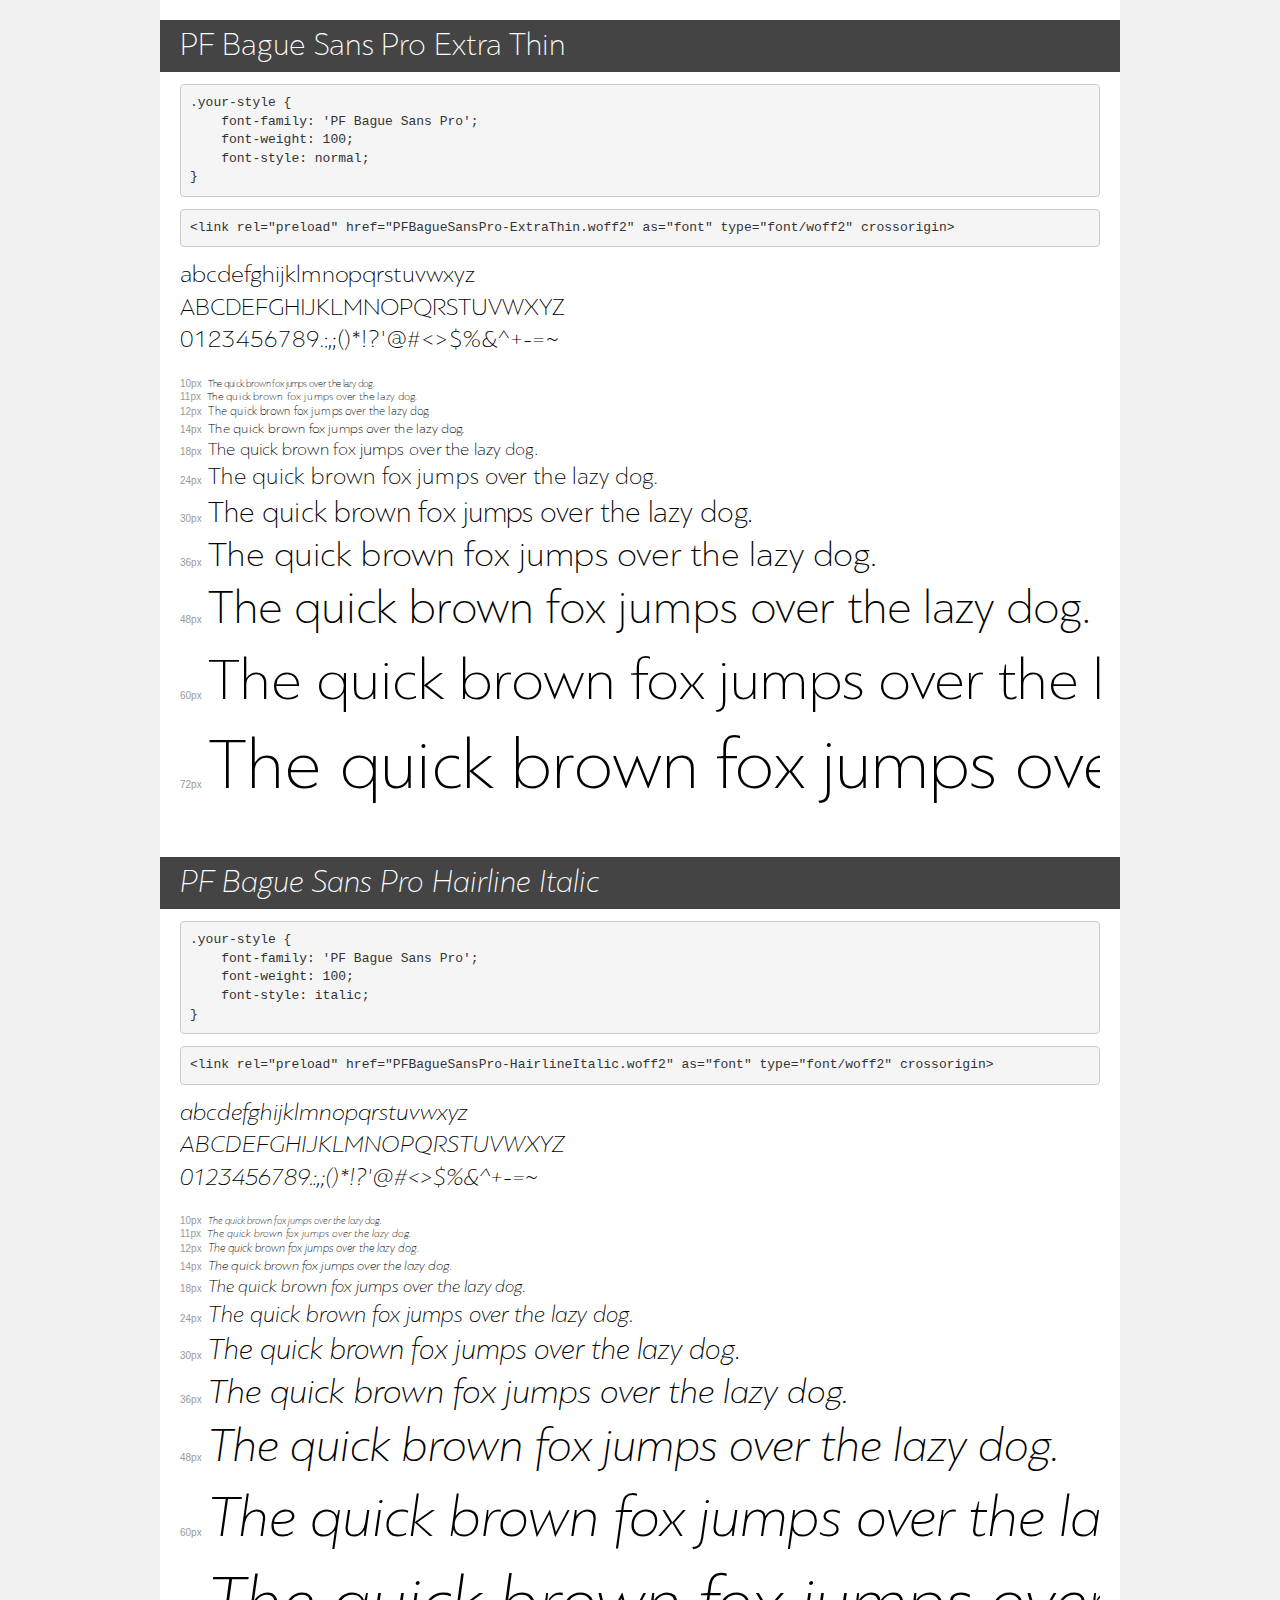
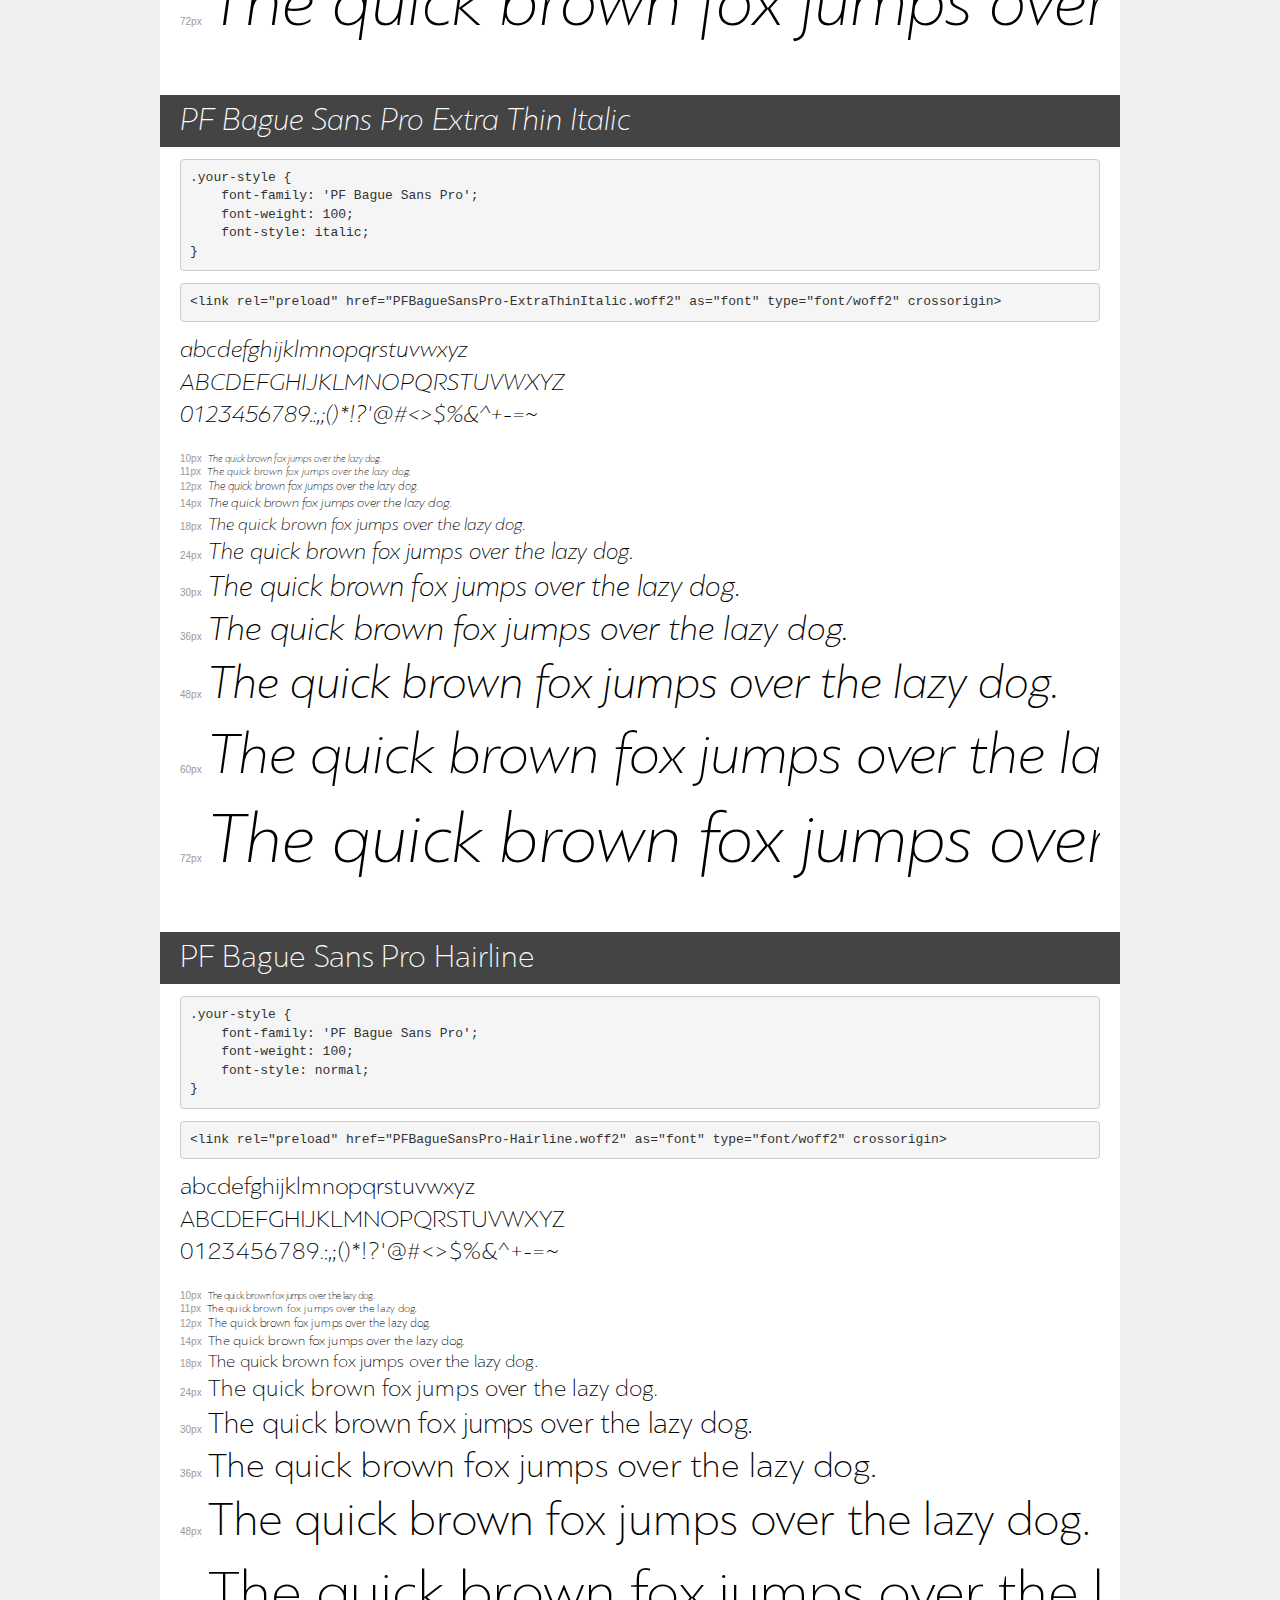
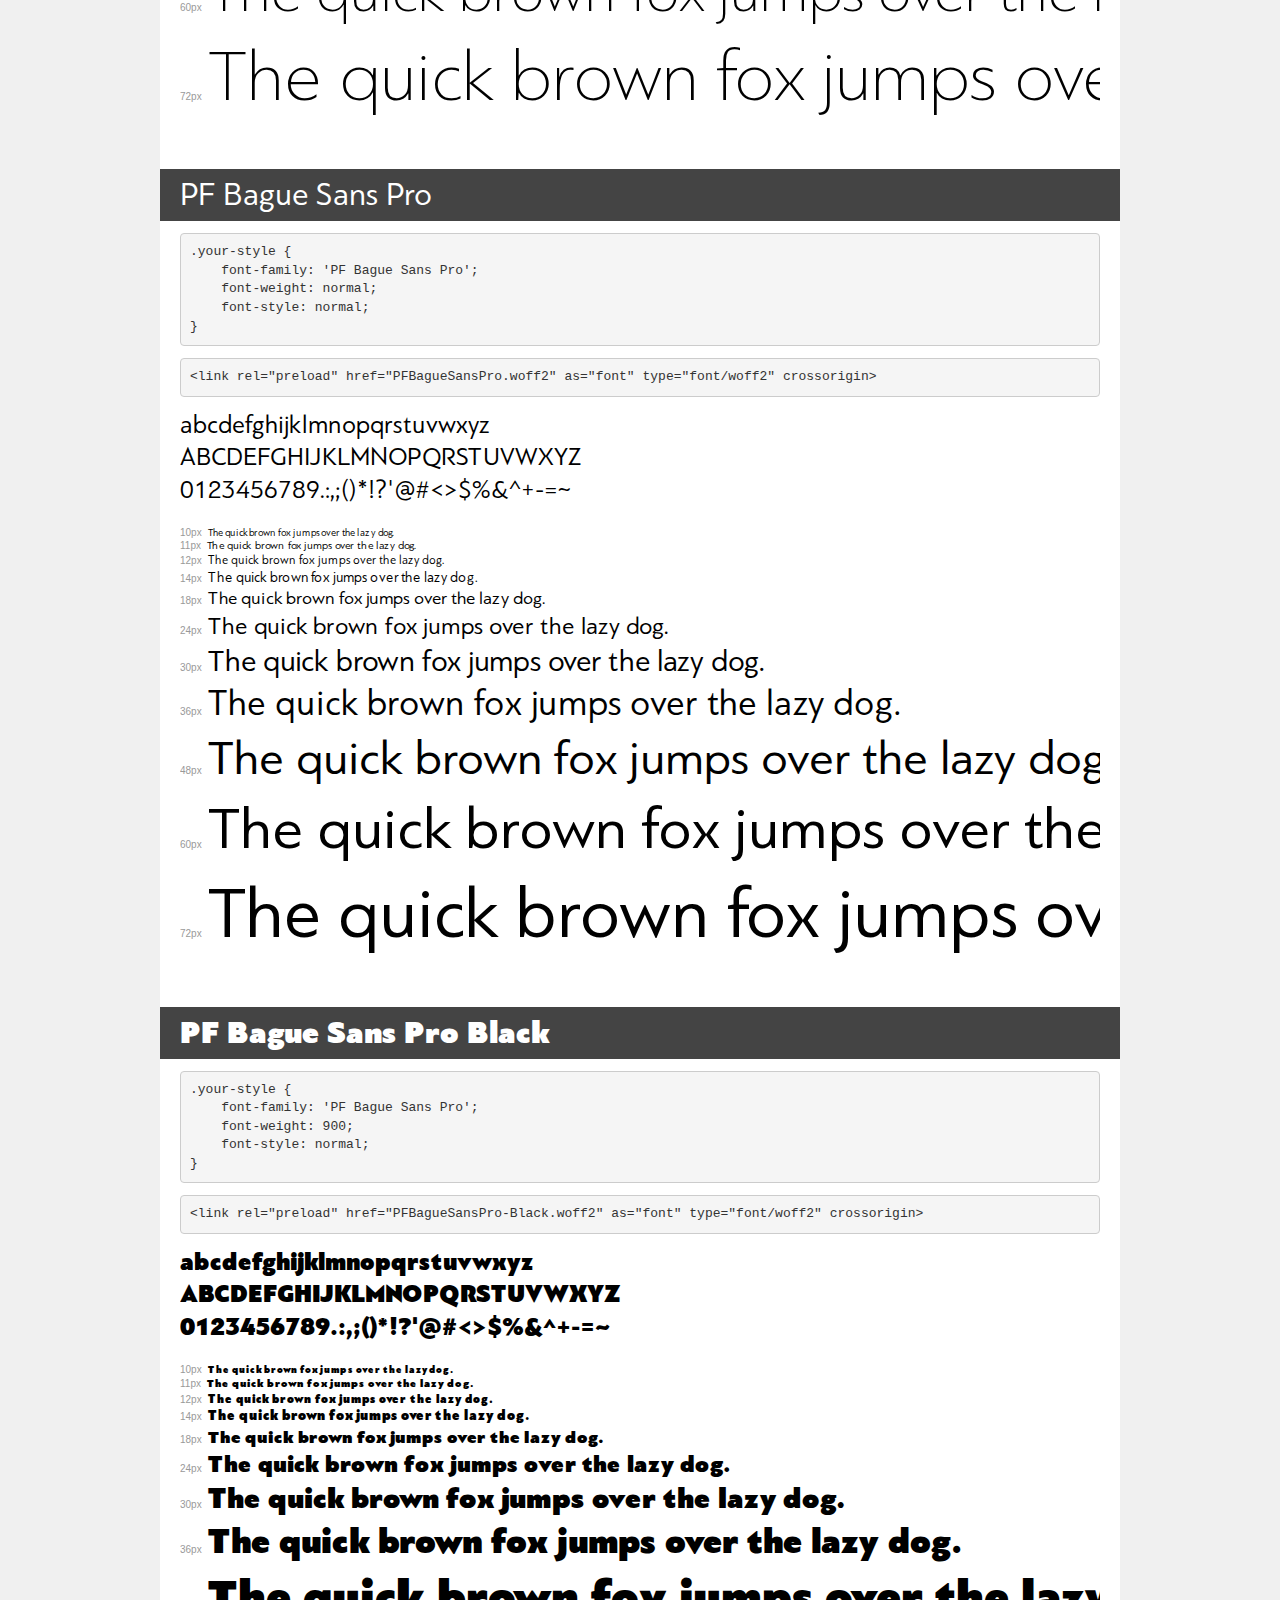
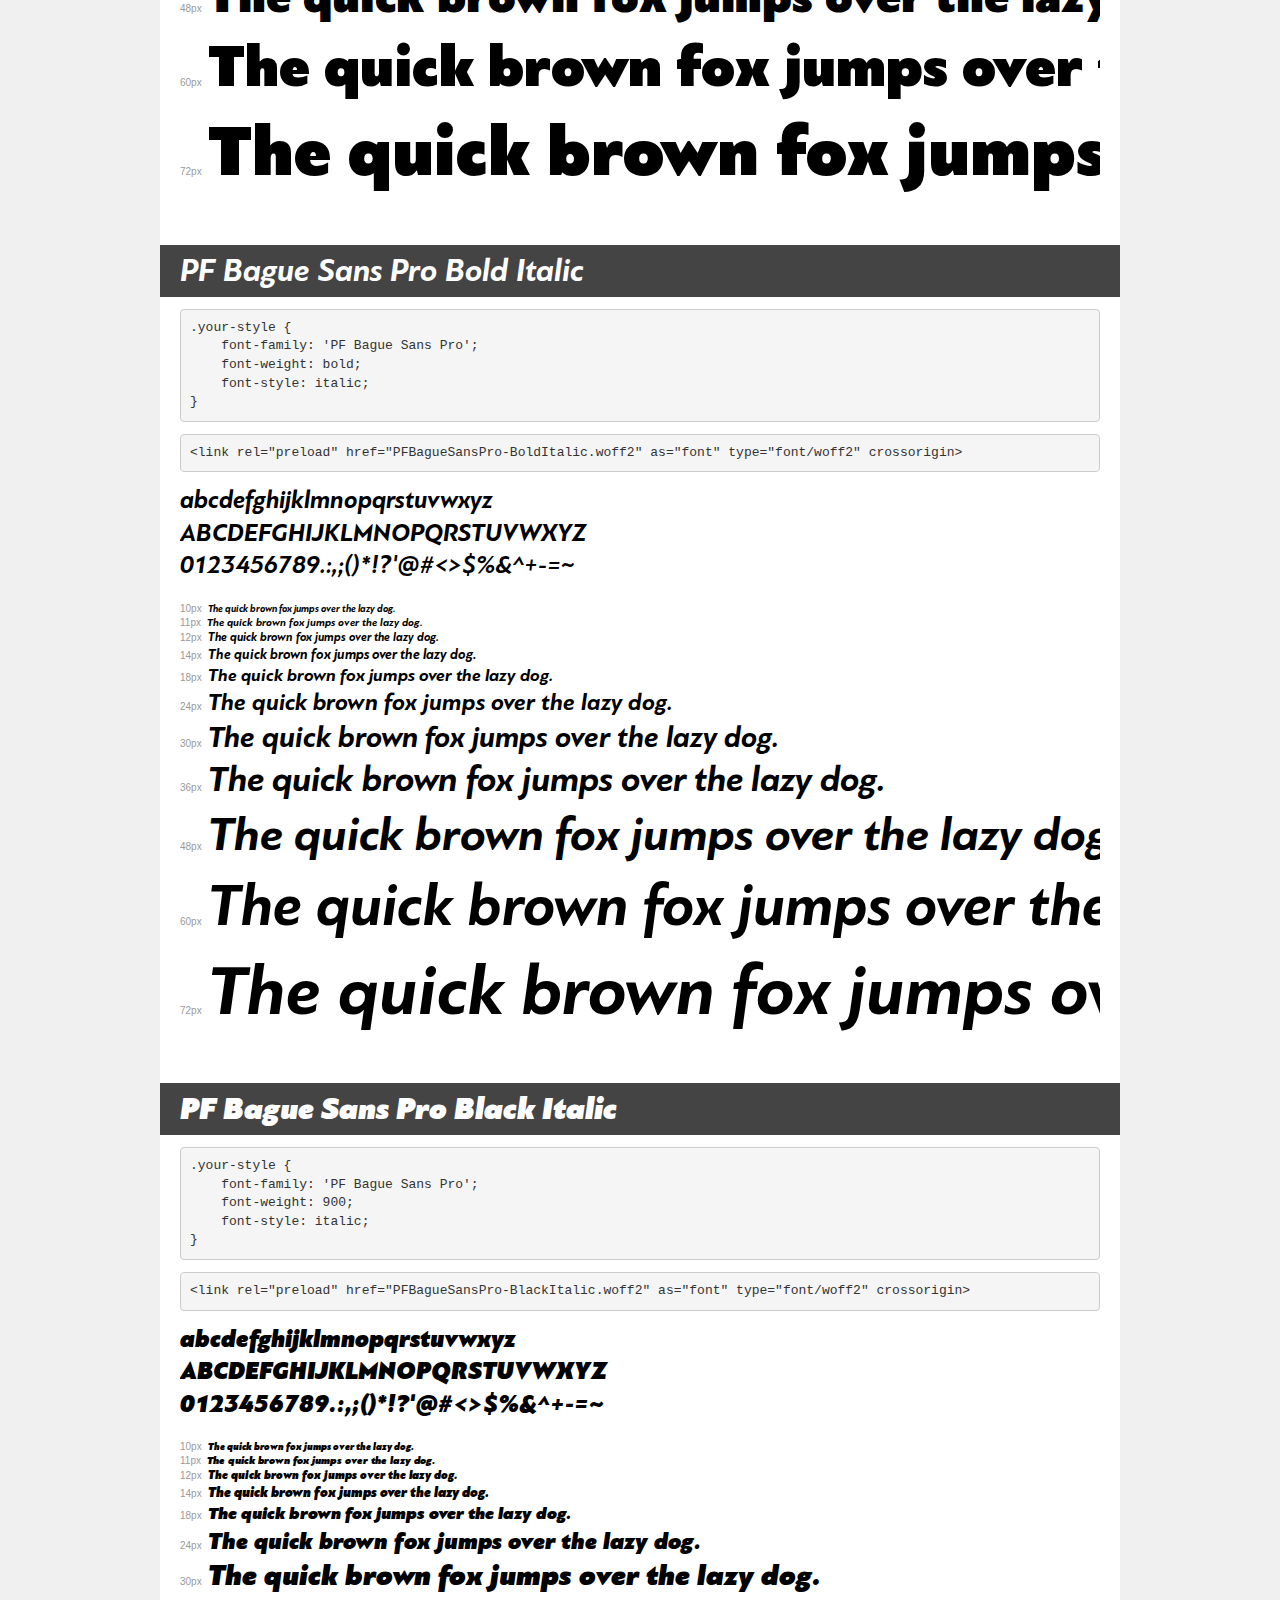
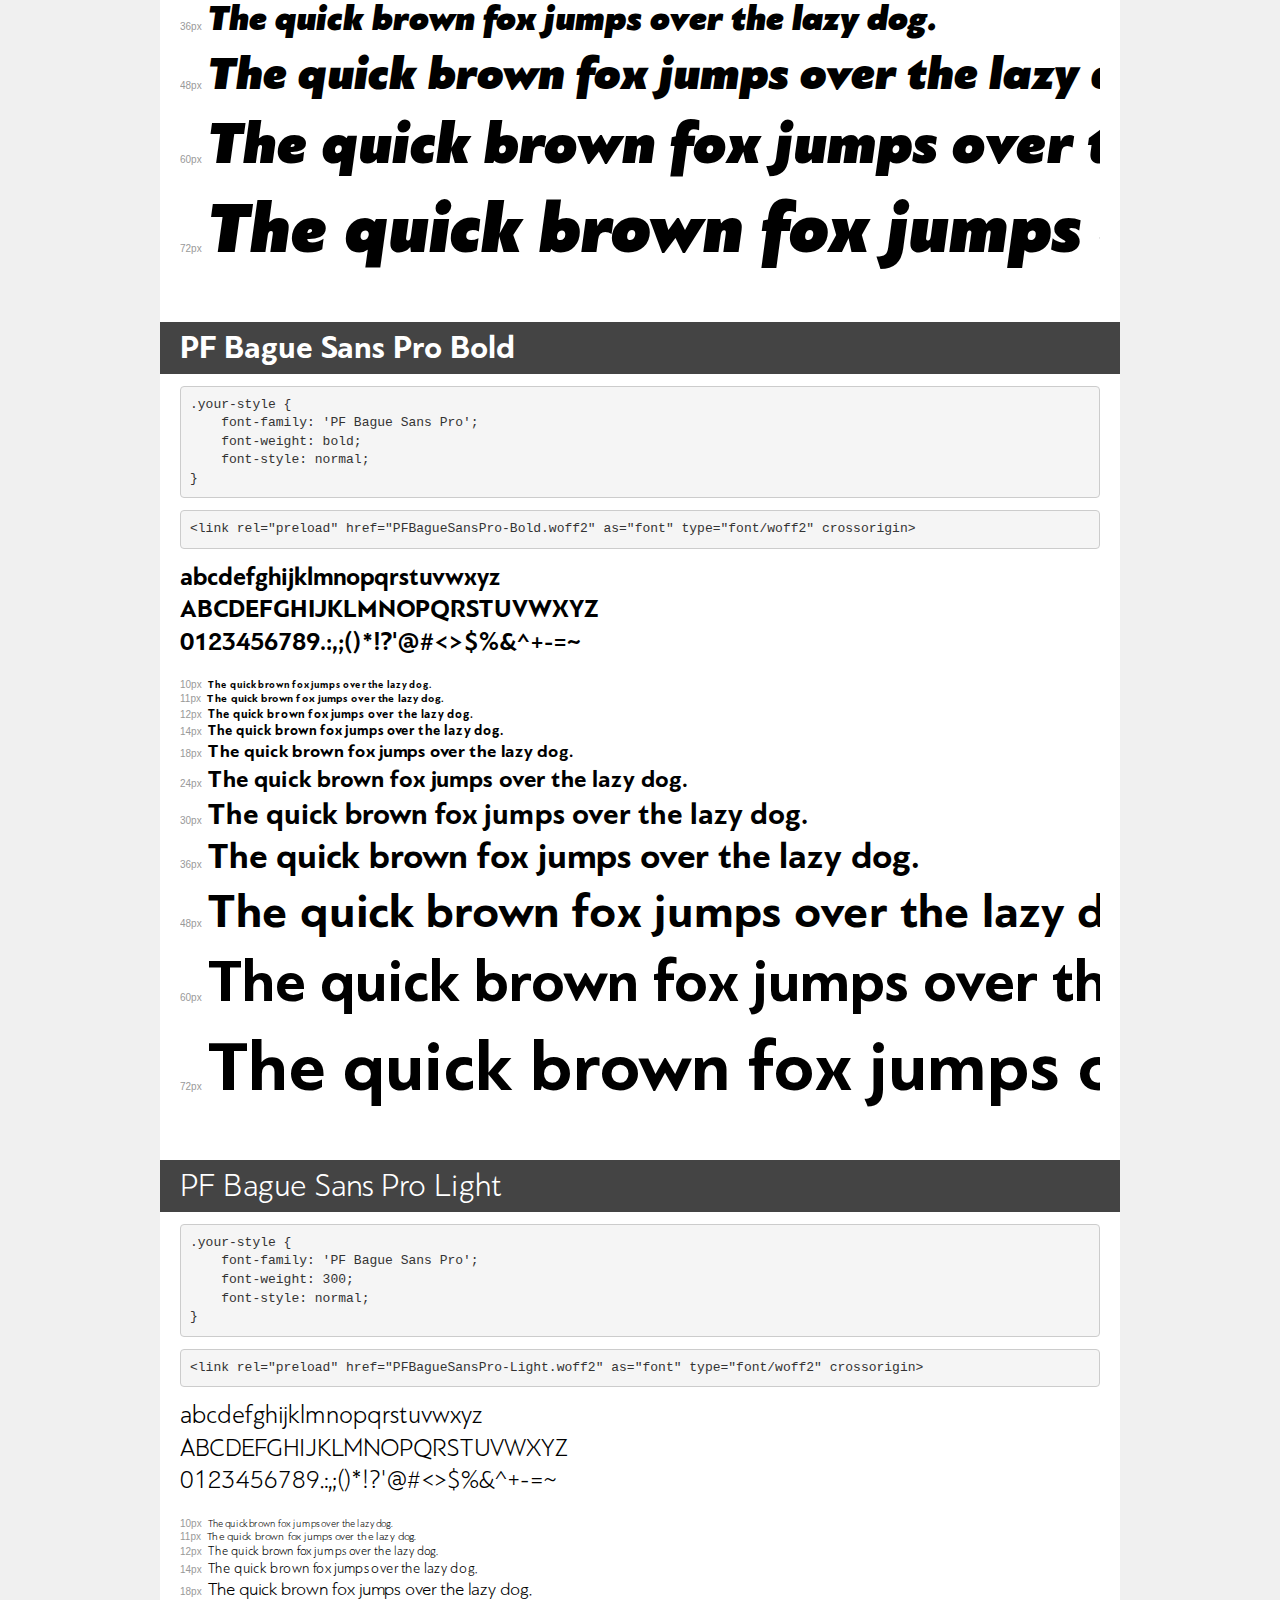
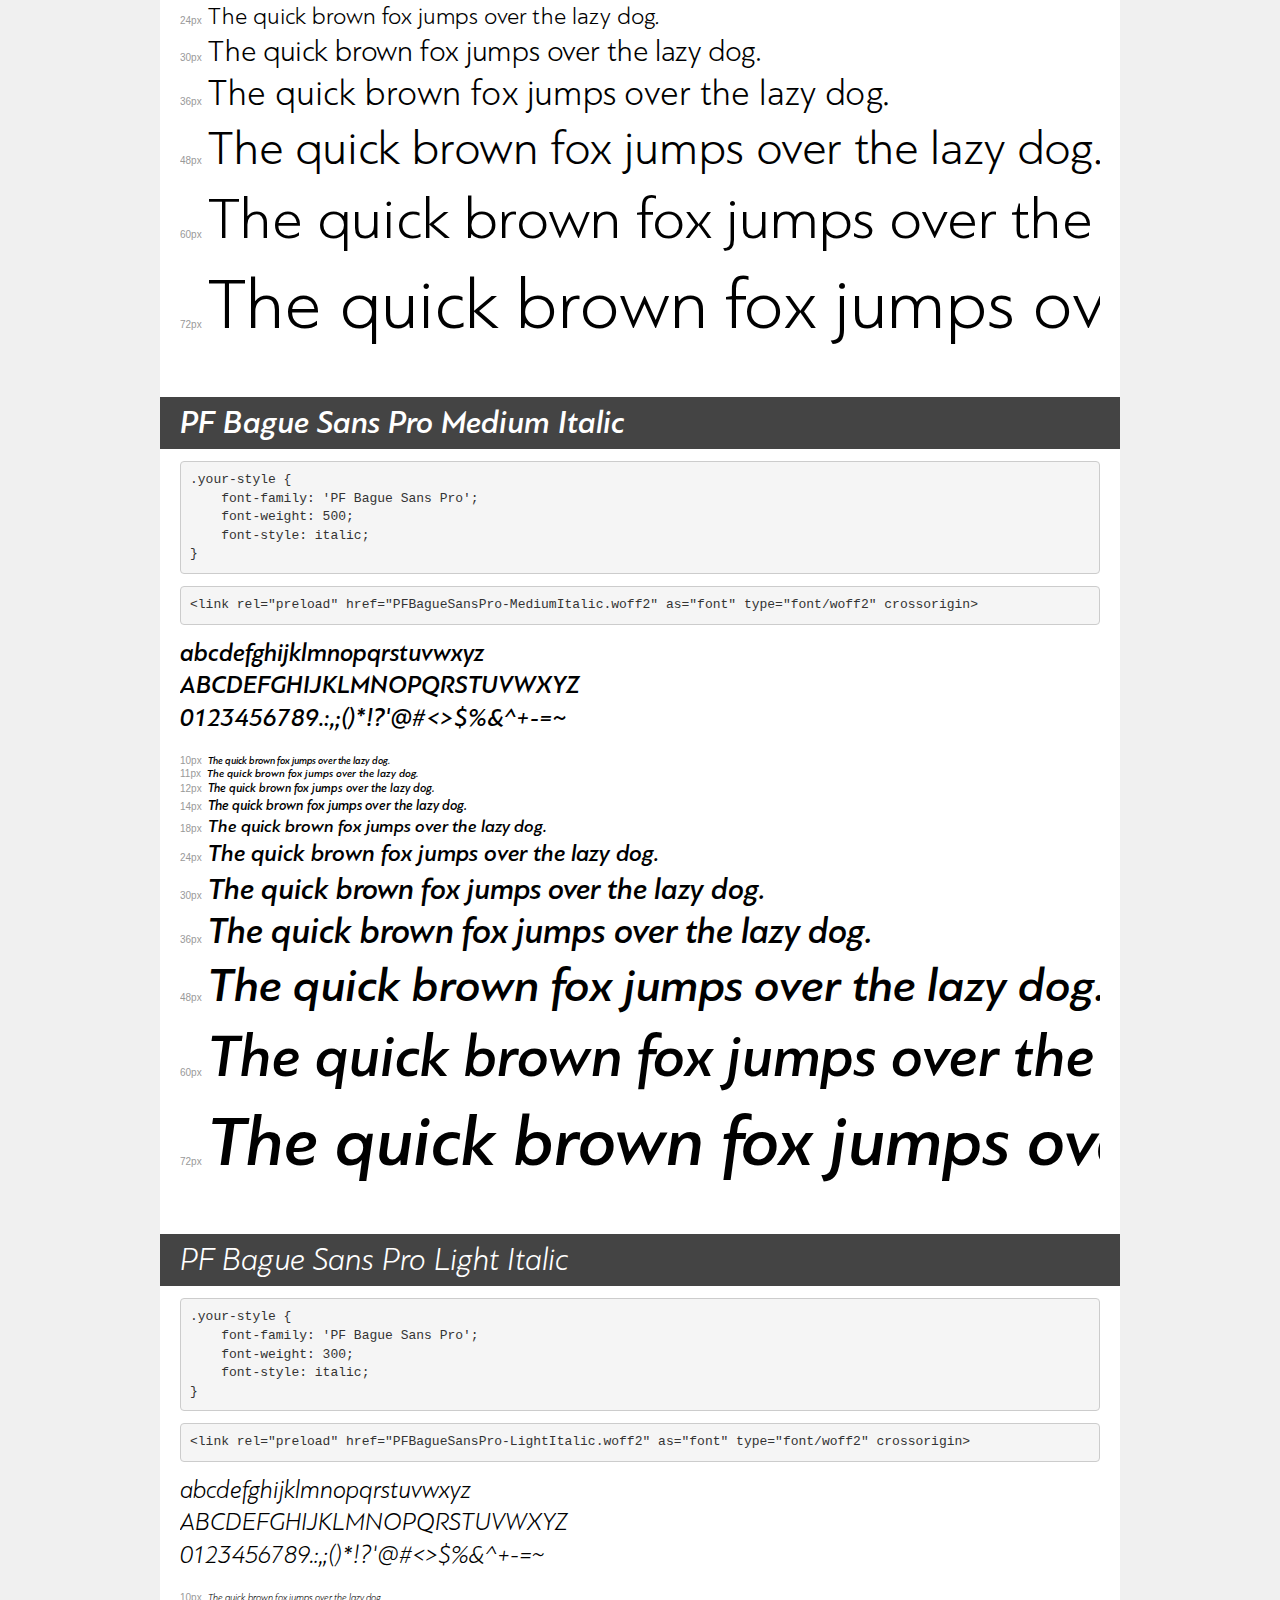
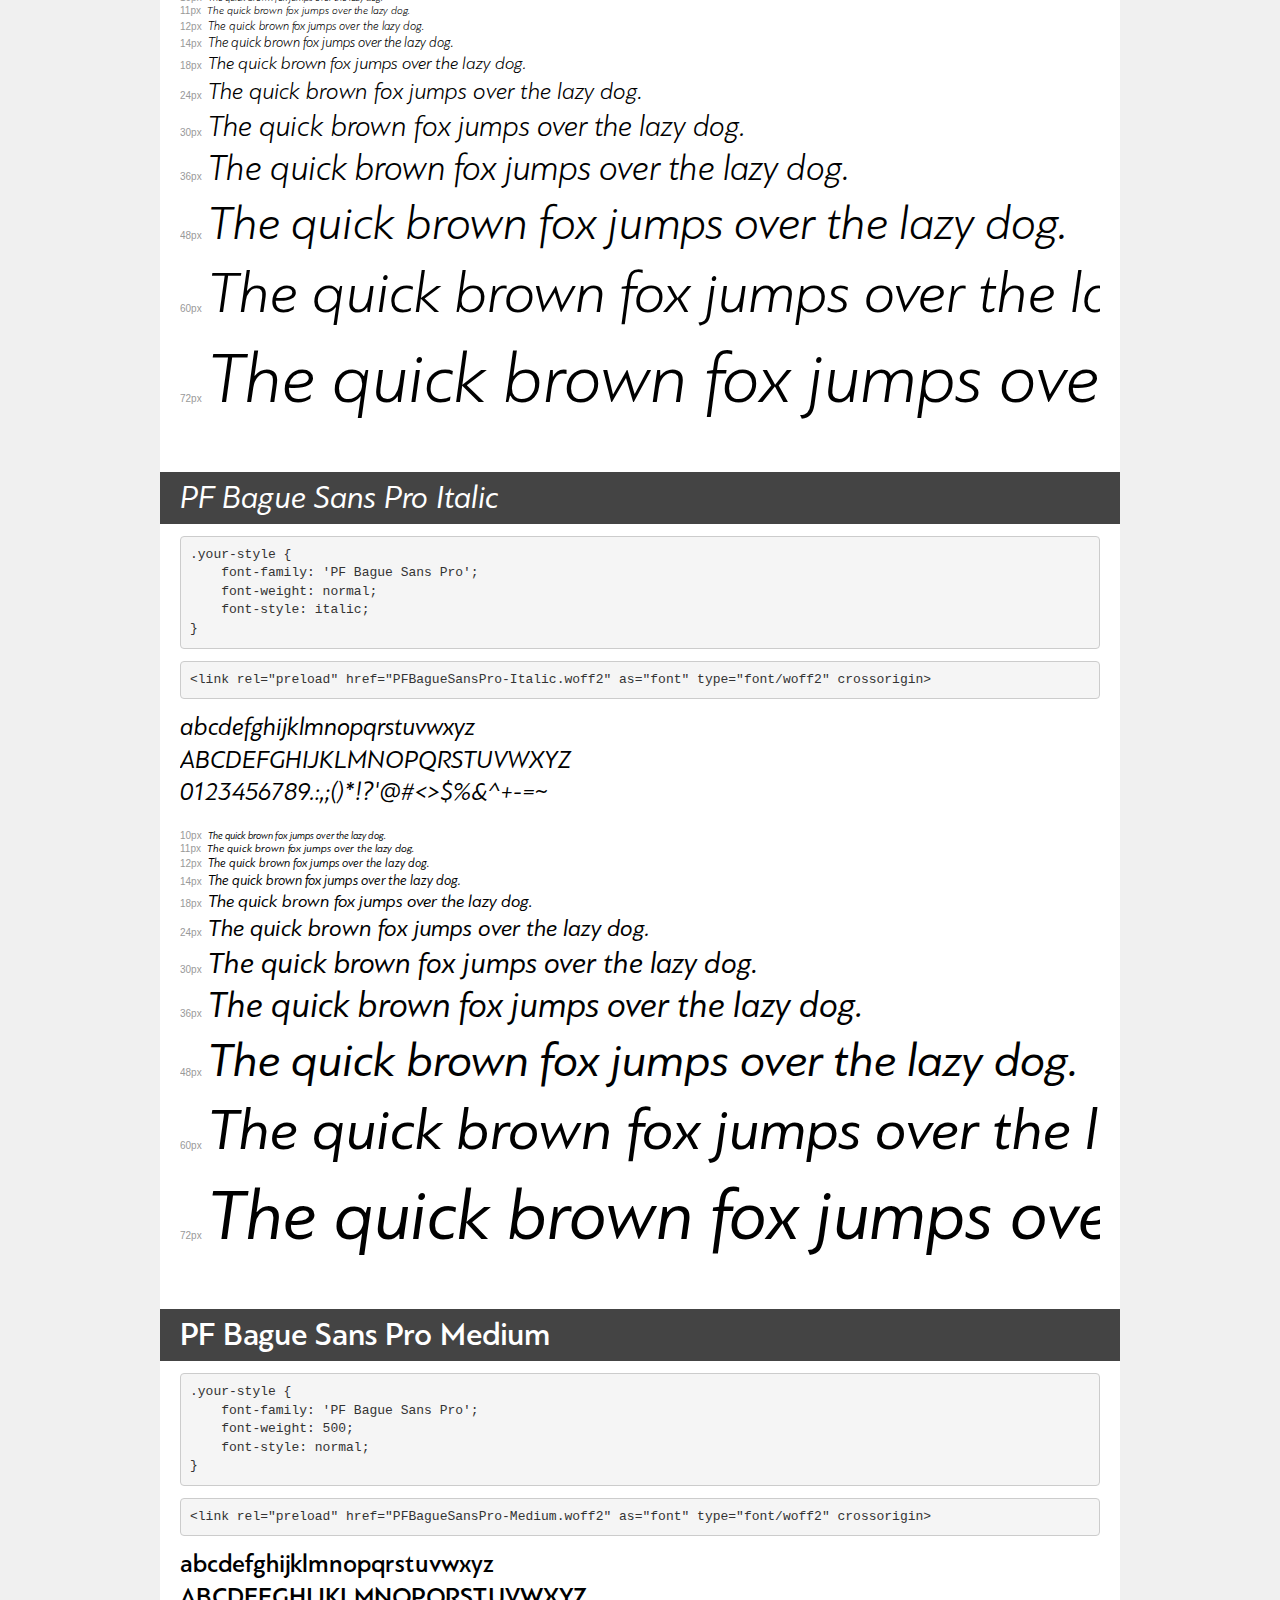
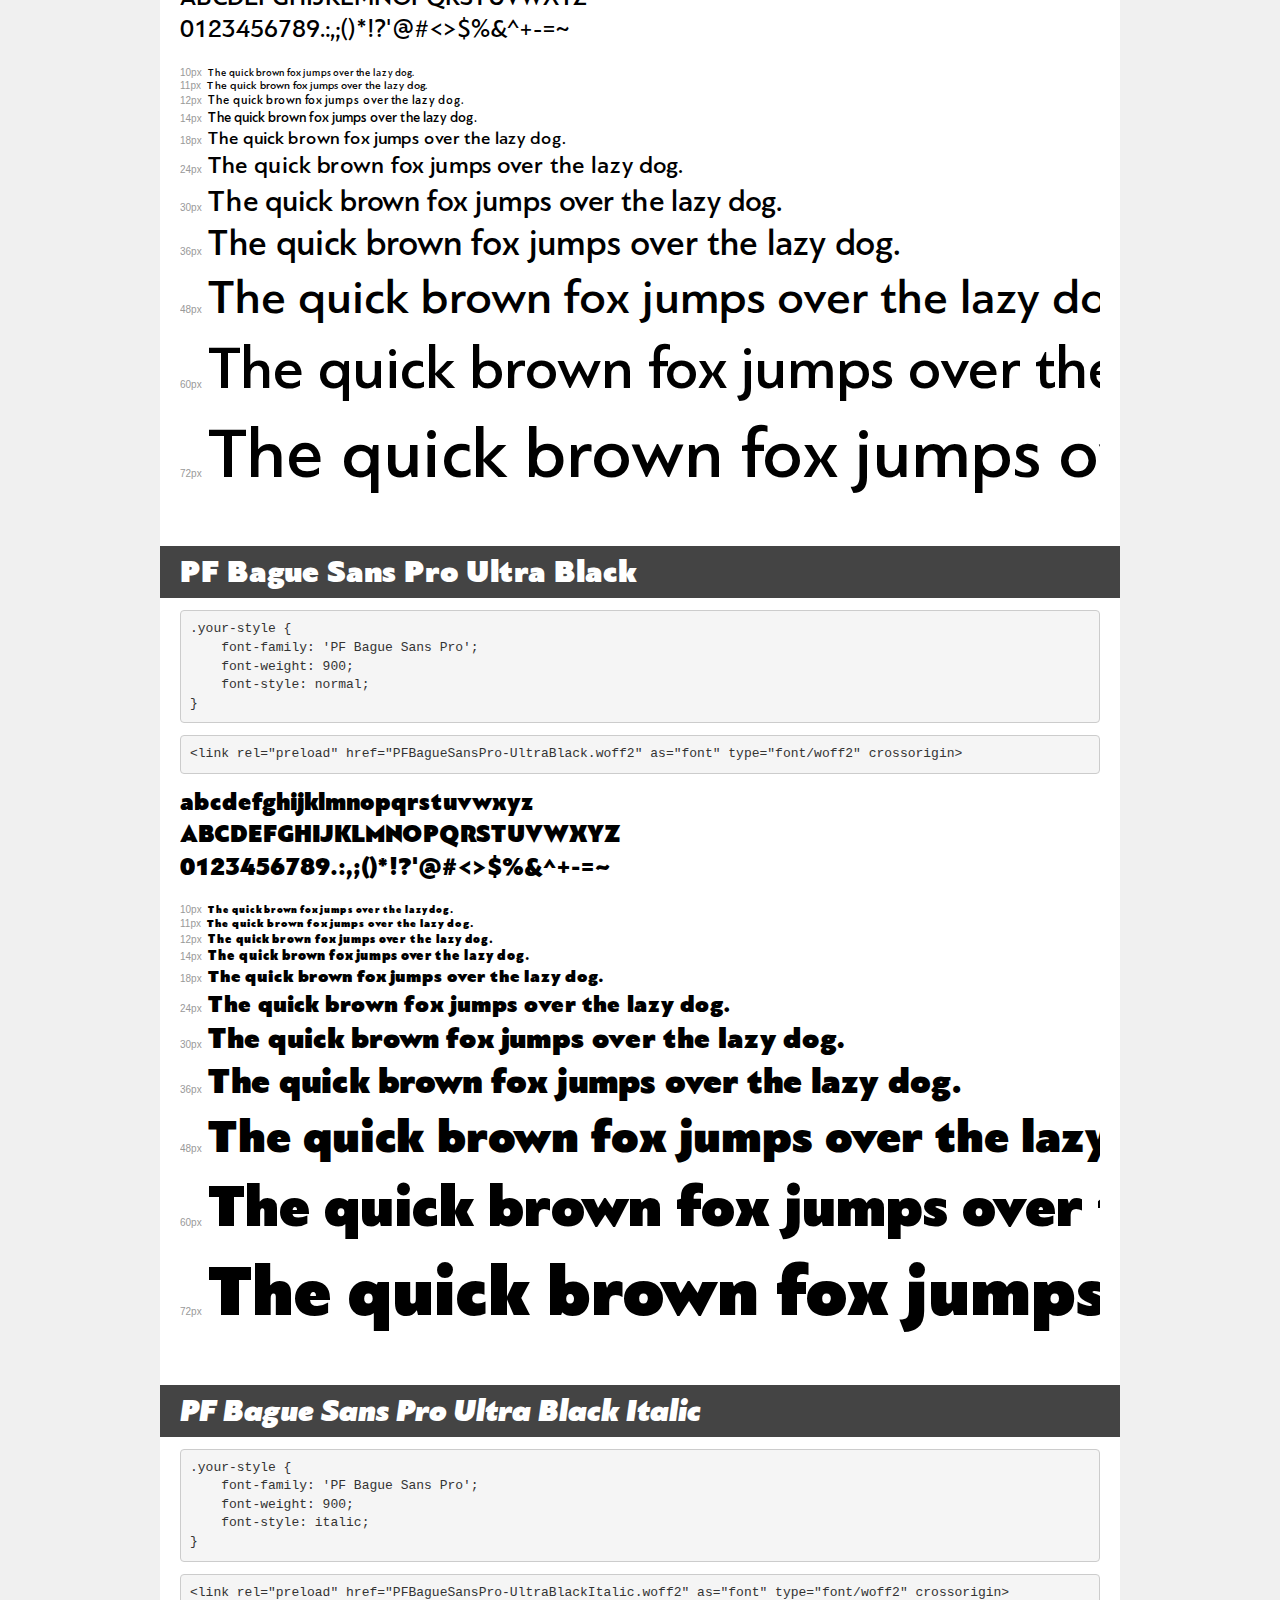
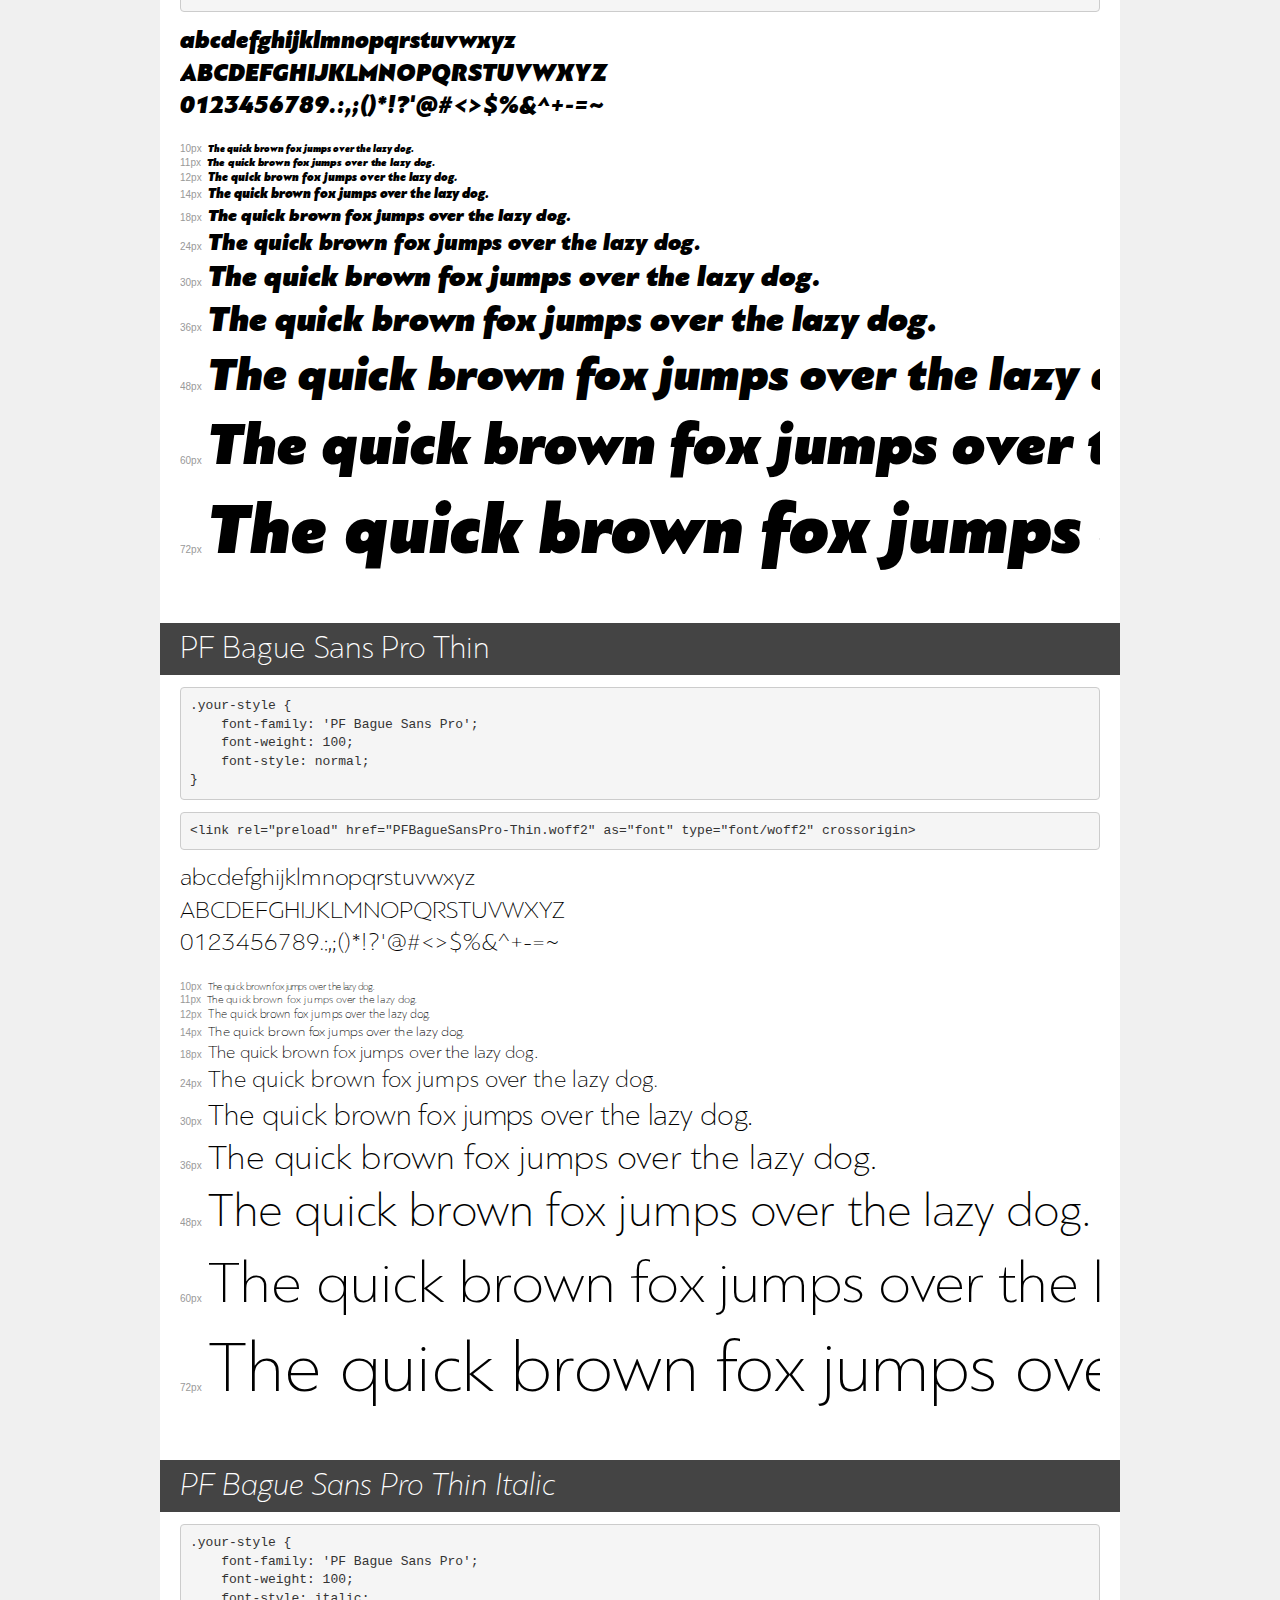
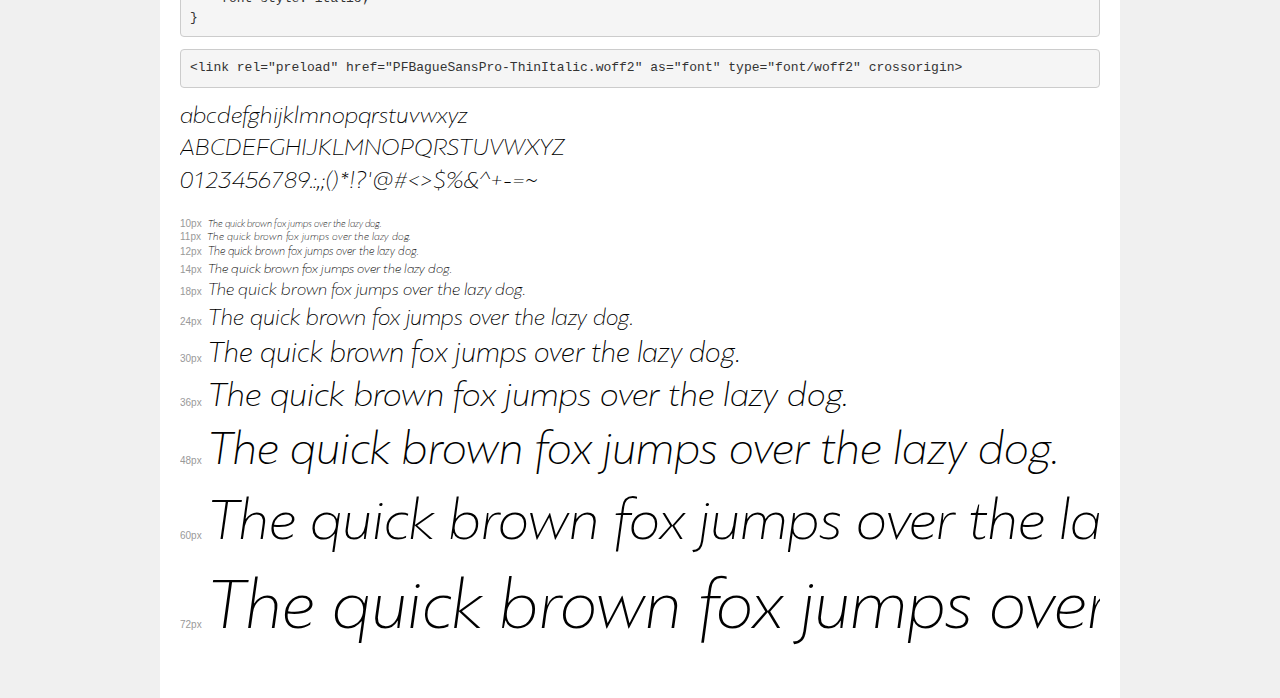
<file: assets/fonts/BagueSansEsic/demo.html>
<!DOCTYPE html>
<html lang="en">
<head>
    <meta charset="utf-8">
    <meta http-equiv="X-UA-Compatible" content="IE=edge">
    <meta name="viewport" content="width=device-width, initial-scale=1">
    <meta name="robots" content="noindex, noarchive">
    <meta name="format-detection" content="telephone=no">
    <title>Transfonter demo</title>
    <link href="stylesheet.css" rel="stylesheet">
    <style>
        /*
        http://meyerweb.com/eric/tools/css/reset/
        v2.0 | 20110126
        License: none (public domain)
        */
        html, body, div, span, applet, object, iframe,
        h1, h2, h3, h4, h5, h6, p, blockquote, pre,
        a, abbr, acronym, address, big, cite, code,
        del, dfn, em, img, ins, kbd, q, s, samp,
        small, strike, strong, sub, sup, tt, var,
        b, u, i, center,
        dl, dt, dd, ol, ul, li,
        fieldset, form, label, legend,
        table, caption, tbody, tfoot, thead, tr, th, td,
        article, aside, canvas, details, embed,
        figure, figcaption, footer, header, hgroup,
        menu, nav, output, ruby, section, summary,
        time, mark, audio, video {
            margin: 0;
            padding: 0;
            border: 0;
            font-size: 100%;
            font: inherit;
            vertical-align: baseline;
        }
        /* HTML5 display-role reset for older browsers */
        article, aside, details, figcaption, figure,
        footer, header, hgroup, menu, nav, section {
            display: block;
        }
        body {
            line-height: 1;
        }
        ol, ul {
            list-style: none;
        }
        blockquote, q {
            quotes: none;
        }
        blockquote:before, blockquote:after,
        q:before, q:after {
            content: '';
            content: none;
        }
        table {
            border-collapse: collapse;
            border-spacing: 0;
        }
        /* demo styles */
        body {
            background: #f0f0f0;
            color: #000;
        }
        .page {
            background: #fff;
            width: 920px;
            margin: 0 auto;
            padding: 20px 20px 0 20px;
            overflow: hidden;
        }
        .font-container {
            overflow-x: auto;
            overflow-y: hidden;
            margin-bottom: 40px;
            line-height: 1.3;
            white-space: nowrap;
            padding-bottom: 5px;
        }
        h1 {
            position: relative;
            background: #444;
            font-size: 32px;
            color: #fff;
            padding: 10px 20px;
            margin: 0 -20px 12px -20px;
        }
        .letters {
            font-size: 25px;
            margin-bottom: 20px;
        }
        .s10:before {
            content: '10px';
        }
        .s11:before {
            content: '11px';
        }
        .s12:before {
            content: '12px';
        }
        .s14:before {
            content: '14px';
        }
        .s18:before {
            content: '18px';
        }
        .s24:before {
            content: '24px';
        }
        .s30:before {
            content: '30px';
        }
        .s36:before {
            content: '36px';
        }
        .s48:before {
            content: '48px';
        }
        .s60:before {
            content: '60px';
        }
        .s72:before {
            content: '72px';
        }
        .s10:before, .s11:before, .s12:before, .s14:before,
        .s18:before, .s24:before, .s30:before, .s36:before,
        .s48:before, .s60:before, .s72:before {
            font-family: Arial, sans-serif;
            font-size: 10px;
            font-weight: normal;
            font-style: normal;
            color: #999;
            padding-right: 6px;
        }
        pre {
            display: block;
            padding: 9px;
            margin: 0 0 12px;
            font-family: Monaco, Menlo, Consolas, "Courier New", monospace;
            font-size: 13px;
            line-height: 1.428571429;
            color: #333;
            font-weight: normal;
            font-style: normal;
            background-color: #f5f5f5;
            border: 1px solid #ccc;
            overflow-x: auto;
            border-radius: 4px;
        }
        /* responsive */
        @media (max-width: 959px) {
            .page {
                width: auto;
                margin: 0;
            }
        }
    </style>
</head>
<body>
<div class="page">
    <div class="demo">
        <h1 style="font-family: 'PF Bague Sans Pro'; font-weight: 100; font-style: normal;">PF Bague Sans Pro Extra Thin</h1>
        <pre title="Usage">.your-style {
    font-family: 'PF Bague Sans Pro';
    font-weight: 100;
    font-style: normal;
}</pre>
        <pre title="Preload (optional)">
&lt;link rel=&quot;preload&quot; href=&quot;PFBagueSansPro-ExtraThin.woff2&quot; as=&quot;font&quot; type=&quot;font/woff2&quot; crossorigin&gt;</pre>
        <div class="font-container" style="font-family: 'PF Bague Sans Pro'; font-weight: 100; font-style: normal;">
            <p class="letters">
                abcdefghijklmnopqrstuvwxyz<br>
ABCDEFGHIJKLMNOPQRSTUVWXYZ<br>
                0123456789.:,;()*!?'@#&lt;&gt;$%&^+-=~
            </p>
            <p class="s10" style="font-size: 10px;">The quick brown fox jumps over the lazy dog.</p>
            <p class="s11" style="font-size: 11px;">The quick brown fox jumps over the lazy dog.</p>
            <p class="s12" style="font-size: 12px;">The quick brown fox jumps over the lazy dog.</p>
            <p class="s14" style="font-size: 14px;">The quick brown fox jumps over the lazy dog.</p>
            <p class="s18" style="font-size: 18px;">The quick brown fox jumps over the lazy dog.</p>
            <p class="s24" style="font-size: 24px;">The quick brown fox jumps over the lazy dog.</p>
            <p class="s30" style="font-size: 30px;">The quick brown fox jumps over the lazy dog.</p>
            <p class="s36" style="font-size: 36px;">The quick brown fox jumps over the lazy dog.</p>
            <p class="s48" style="font-size: 48px;">The quick brown fox jumps over the lazy dog.</p>
            <p class="s60" style="font-size: 60px;">The quick brown fox jumps over the lazy dog.</p>
            <p class="s72" style="font-size: 72px;">The quick brown fox jumps over the lazy dog.</p>
        </div>
    </div>

    <div class="demo">
        <h1 style="font-family: 'PF Bague Sans Pro'; font-weight: 100; font-style: italic;">PF Bague Sans Pro Hairline Italic</h1>
        <pre title="Usage">.your-style {
    font-family: 'PF Bague Sans Pro';
    font-weight: 100;
    font-style: italic;
}</pre>
        <pre title="Preload (optional)">
&lt;link rel=&quot;preload&quot; href=&quot;PFBagueSansPro-HairlineItalic.woff2&quot; as=&quot;font&quot; type=&quot;font/woff2&quot; crossorigin&gt;</pre>
        <div class="font-container" style="font-family: 'PF Bague Sans Pro'; font-weight: 100; font-style: italic;">
            <p class="letters">
                abcdefghijklmnopqrstuvwxyz<br>
ABCDEFGHIJKLMNOPQRSTUVWXYZ<br>
                0123456789.:,;()*!?'@#&lt;&gt;$%&^+-=~
            </p>
            <p class="s10" style="font-size: 10px;">The quick brown fox jumps over the lazy dog.</p>
            <p class="s11" style="font-size: 11px;">The quick brown fox jumps over the lazy dog.</p>
            <p class="s12" style="font-size: 12px;">The quick brown fox jumps over the lazy dog.</p>
            <p class="s14" style="font-size: 14px;">The quick brown fox jumps over the lazy dog.</p>
            <p class="s18" style="font-size: 18px;">The quick brown fox jumps over the lazy dog.</p>
            <p class="s24" style="font-size: 24px;">The quick brown fox jumps over the lazy dog.</p>
            <p class="s30" style="font-size: 30px;">The quick brown fox jumps over the lazy dog.</p>
            <p class="s36" style="font-size: 36px;">The quick brown fox jumps over the lazy dog.</p>
            <p class="s48" style="font-size: 48px;">The quick brown fox jumps over the lazy dog.</p>
            <p class="s60" style="font-size: 60px;">The quick brown fox jumps over the lazy dog.</p>
            <p class="s72" style="font-size: 72px;">The quick brown fox jumps over the lazy dog.</p>
        </div>
    </div>

    <div class="demo">
        <h1 style="font-family: 'PF Bague Sans Pro'; font-weight: 100; font-style: italic;">PF Bague Sans Pro Extra Thin Italic</h1>
        <pre title="Usage">.your-style {
    font-family: 'PF Bague Sans Pro';
    font-weight: 100;
    font-style: italic;
}</pre>
        <pre title="Preload (optional)">
&lt;link rel=&quot;preload&quot; href=&quot;PFBagueSansPro-ExtraThinItalic.woff2&quot; as=&quot;font&quot; type=&quot;font/woff2&quot; crossorigin&gt;</pre>
        <div class="font-container" style="font-family: 'PF Bague Sans Pro'; font-weight: 100; font-style: italic;">
            <p class="letters">
                abcdefghijklmnopqrstuvwxyz<br>
ABCDEFGHIJKLMNOPQRSTUVWXYZ<br>
                0123456789.:,;()*!?'@#&lt;&gt;$%&^+-=~
            </p>
            <p class="s10" style="font-size: 10px;">The quick brown fox jumps over the lazy dog.</p>
            <p class="s11" style="font-size: 11px;">The quick brown fox jumps over the lazy dog.</p>
            <p class="s12" style="font-size: 12px;">The quick brown fox jumps over the lazy dog.</p>
            <p class="s14" style="font-size: 14px;">The quick brown fox jumps over the lazy dog.</p>
            <p class="s18" style="font-size: 18px;">The quick brown fox jumps over the lazy dog.</p>
            <p class="s24" style="font-size: 24px;">The quick brown fox jumps over the lazy dog.</p>
            <p class="s30" style="font-size: 30px;">The quick brown fox jumps over the lazy dog.</p>
            <p class="s36" style="font-size: 36px;">The quick brown fox jumps over the lazy dog.</p>
            <p class="s48" style="font-size: 48px;">The quick brown fox jumps over the lazy dog.</p>
            <p class="s60" style="font-size: 60px;">The quick brown fox jumps over the lazy dog.</p>
            <p class="s72" style="font-size: 72px;">The quick brown fox jumps over the lazy dog.</p>
        </div>
    </div>

    <div class="demo">
        <h1 style="font-family: 'PF Bague Sans Pro'; font-weight: 100; font-style: normal;">PF Bague Sans Pro Hairline</h1>
        <pre title="Usage">.your-style {
    font-family: 'PF Bague Sans Pro';
    font-weight: 100;
    font-style: normal;
}</pre>
        <pre title="Preload (optional)">
&lt;link rel=&quot;preload&quot; href=&quot;PFBagueSansPro-Hairline.woff2&quot; as=&quot;font&quot; type=&quot;font/woff2&quot; crossorigin&gt;</pre>
        <div class="font-container" style="font-family: 'PF Bague Sans Pro'; font-weight: 100; font-style: normal;">
            <p class="letters">
                abcdefghijklmnopqrstuvwxyz<br>
ABCDEFGHIJKLMNOPQRSTUVWXYZ<br>
                0123456789.:,;()*!?'@#&lt;&gt;$%&^+-=~
            </p>
            <p class="s10" style="font-size: 10px;">The quick brown fox jumps over the lazy dog.</p>
            <p class="s11" style="font-size: 11px;">The quick brown fox jumps over the lazy dog.</p>
            <p class="s12" style="font-size: 12px;">The quick brown fox jumps over the lazy dog.</p>
            <p class="s14" style="font-size: 14px;">The quick brown fox jumps over the lazy dog.</p>
            <p class="s18" style="font-size: 18px;">The quick brown fox jumps over the lazy dog.</p>
            <p class="s24" style="font-size: 24px;">The quick brown fox jumps over the lazy dog.</p>
            <p class="s30" style="font-size: 30px;">The quick brown fox jumps over the lazy dog.</p>
            <p class="s36" style="font-size: 36px;">The quick brown fox jumps over the lazy dog.</p>
            <p class="s48" style="font-size: 48px;">The quick brown fox jumps over the lazy dog.</p>
            <p class="s60" style="font-size: 60px;">The quick brown fox jumps over the lazy dog.</p>
            <p class="s72" style="font-size: 72px;">The quick brown fox jumps over the lazy dog.</p>
        </div>
    </div>

    <div class="demo">
        <h1 style="font-family: 'PF Bague Sans Pro'; font-weight: normal; font-style: normal;">PF Bague Sans Pro</h1>
        <pre title="Usage">.your-style {
    font-family: 'PF Bague Sans Pro';
    font-weight: normal;
    font-style: normal;
}</pre>
        <pre title="Preload (optional)">
&lt;link rel=&quot;preload&quot; href=&quot;PFBagueSansPro.woff2&quot; as=&quot;font&quot; type=&quot;font/woff2&quot; crossorigin&gt;</pre>
        <div class="font-container" style="font-family: 'PF Bague Sans Pro'; font-weight: normal; font-style: normal;">
            <p class="letters">
                abcdefghijklmnopqrstuvwxyz<br>
ABCDEFGHIJKLMNOPQRSTUVWXYZ<br>
                0123456789.:,;()*!?'@#&lt;&gt;$%&^+-=~
            </p>
            <p class="s10" style="font-size: 10px;">The quick brown fox jumps over the lazy dog.</p>
            <p class="s11" style="font-size: 11px;">The quick brown fox jumps over the lazy dog.</p>
            <p class="s12" style="font-size: 12px;">The quick brown fox jumps over the lazy dog.</p>
            <p class="s14" style="font-size: 14px;">The quick brown fox jumps over the lazy dog.</p>
            <p class="s18" style="font-size: 18px;">The quick brown fox jumps over the lazy dog.</p>
            <p class="s24" style="font-size: 24px;">The quick brown fox jumps over the lazy dog.</p>
            <p class="s30" style="font-size: 30px;">The quick brown fox jumps over the lazy dog.</p>
            <p class="s36" style="font-size: 36px;">The quick brown fox jumps over the lazy dog.</p>
            <p class="s48" style="font-size: 48px;">The quick brown fox jumps over the lazy dog.</p>
            <p class="s60" style="font-size: 60px;">The quick brown fox jumps over the lazy dog.</p>
            <p class="s72" style="font-size: 72px;">The quick brown fox jumps over the lazy dog.</p>
        </div>
    </div>

    <div class="demo">
        <h1 style="font-family: 'PF Bague Sans Pro'; font-weight: 900; font-style: normal;">PF Bague Sans Pro Black</h1>
        <pre title="Usage">.your-style {
    font-family: 'PF Bague Sans Pro';
    font-weight: 900;
    font-style: normal;
}</pre>
        <pre title="Preload (optional)">
&lt;link rel=&quot;preload&quot; href=&quot;PFBagueSansPro-Black.woff2&quot; as=&quot;font&quot; type=&quot;font/woff2&quot; crossorigin&gt;</pre>
        <div class="font-container" style="font-family: 'PF Bague Sans Pro'; font-weight: 900; font-style: normal;">
            <p class="letters">
                abcdefghijklmnopqrstuvwxyz<br>
ABCDEFGHIJKLMNOPQRSTUVWXYZ<br>
                0123456789.:,;()*!?'@#&lt;&gt;$%&^+-=~
            </p>
            <p class="s10" style="font-size: 10px;">The quick brown fox jumps over the lazy dog.</p>
            <p class="s11" style="font-size: 11px;">The quick brown fox jumps over the lazy dog.</p>
            <p class="s12" style="font-size: 12px;">The quick brown fox jumps over the lazy dog.</p>
            <p class="s14" style="font-size: 14px;">The quick brown fox jumps over the lazy dog.</p>
            <p class="s18" style="font-size: 18px;">The quick brown fox jumps over the lazy dog.</p>
            <p class="s24" style="font-size: 24px;">The quick brown fox jumps over the lazy dog.</p>
            <p class="s30" style="font-size: 30px;">The quick brown fox jumps over the lazy dog.</p>
            <p class="s36" style="font-size: 36px;">The quick brown fox jumps over the lazy dog.</p>
            <p class="s48" style="font-size: 48px;">The quick brown fox jumps over the lazy dog.</p>
            <p class="s60" style="font-size: 60px;">The quick brown fox jumps over the lazy dog.</p>
            <p class="s72" style="font-size: 72px;">The quick brown fox jumps over the lazy dog.</p>
        </div>
    </div>

    <div class="demo">
        <h1 style="font-family: 'PF Bague Sans Pro'; font-weight: bold; font-style: italic;">PF Bague Sans Pro Bold Italic</h1>
        <pre title="Usage">.your-style {
    font-family: 'PF Bague Sans Pro';
    font-weight: bold;
    font-style: italic;
}</pre>
        <pre title="Preload (optional)">
&lt;link rel=&quot;preload&quot; href=&quot;PFBagueSansPro-BoldItalic.woff2&quot; as=&quot;font&quot; type=&quot;font/woff2&quot; crossorigin&gt;</pre>
        <div class="font-container" style="font-family: 'PF Bague Sans Pro'; font-weight: bold; font-style: italic;">
            <p class="letters">
                abcdefghijklmnopqrstuvwxyz<br>
ABCDEFGHIJKLMNOPQRSTUVWXYZ<br>
                0123456789.:,;()*!?'@#&lt;&gt;$%&^+-=~
            </p>
            <p class="s10" style="font-size: 10px;">The quick brown fox jumps over the lazy dog.</p>
            <p class="s11" style="font-size: 11px;">The quick brown fox jumps over the lazy dog.</p>
            <p class="s12" style="font-size: 12px;">The quick brown fox jumps over the lazy dog.</p>
            <p class="s14" style="font-size: 14px;">The quick brown fox jumps over the lazy dog.</p>
            <p class="s18" style="font-size: 18px;">The quick brown fox jumps over the lazy dog.</p>
            <p class="s24" style="font-size: 24px;">The quick brown fox jumps over the lazy dog.</p>
            <p class="s30" style="font-size: 30px;">The quick brown fox jumps over the lazy dog.</p>
            <p class="s36" style="font-size: 36px;">The quick brown fox jumps over the lazy dog.</p>
            <p class="s48" style="font-size: 48px;">The quick brown fox jumps over the lazy dog.</p>
            <p class="s60" style="font-size: 60px;">The quick brown fox jumps over the lazy dog.</p>
            <p class="s72" style="font-size: 72px;">The quick brown fox jumps over the lazy dog.</p>
        </div>
    </div>

    <div class="demo">
        <h1 style="font-family: 'PF Bague Sans Pro'; font-weight: 900; font-style: italic;">PF Bague Sans Pro Black Italic</h1>
        <pre title="Usage">.your-style {
    font-family: 'PF Bague Sans Pro';
    font-weight: 900;
    font-style: italic;
}</pre>
        <pre title="Preload (optional)">
&lt;link rel=&quot;preload&quot; href=&quot;PFBagueSansPro-BlackItalic.woff2&quot; as=&quot;font&quot; type=&quot;font/woff2&quot; crossorigin&gt;</pre>
        <div class="font-container" style="font-family: 'PF Bague Sans Pro'; font-weight: 900; font-style: italic;">
            <p class="letters">
                abcdefghijklmnopqrstuvwxyz<br>
ABCDEFGHIJKLMNOPQRSTUVWXYZ<br>
                0123456789.:,;()*!?'@#&lt;&gt;$%&^+-=~
            </p>
            <p class="s10" style="font-size: 10px;">The quick brown fox jumps over the lazy dog.</p>
            <p class="s11" style="font-size: 11px;">The quick brown fox jumps over the lazy dog.</p>
            <p class="s12" style="font-size: 12px;">The quick brown fox jumps over the lazy dog.</p>
            <p class="s14" style="font-size: 14px;">The quick brown fox jumps over the lazy dog.</p>
            <p class="s18" style="font-size: 18px;">The quick brown fox jumps over the lazy dog.</p>
            <p class="s24" style="font-size: 24px;">The quick brown fox jumps over the lazy dog.</p>
            <p class="s30" style="font-size: 30px;">The quick brown fox jumps over the lazy dog.</p>
            <p class="s36" style="font-size: 36px;">The quick brown fox jumps over the lazy dog.</p>
            <p class="s48" style="font-size: 48px;">The quick brown fox jumps over the lazy dog.</p>
            <p class="s60" style="font-size: 60px;">The quick brown fox jumps over the lazy dog.</p>
            <p class="s72" style="font-size: 72px;">The quick brown fox jumps over the lazy dog.</p>
        </div>
    </div>

    <div class="demo">
        <h1 style="font-family: 'PF Bague Sans Pro'; font-weight: bold; font-style: normal;">PF Bague Sans Pro Bold</h1>
        <pre title="Usage">.your-style {
    font-family: 'PF Bague Sans Pro';
    font-weight: bold;
    font-style: normal;
}</pre>
        <pre title="Preload (optional)">
&lt;link rel=&quot;preload&quot; href=&quot;PFBagueSansPro-Bold.woff2&quot; as=&quot;font&quot; type=&quot;font/woff2&quot; crossorigin&gt;</pre>
        <div class="font-container" style="font-family: 'PF Bague Sans Pro'; font-weight: bold; font-style: normal;">
            <p class="letters">
                abcdefghijklmnopqrstuvwxyz<br>
ABCDEFGHIJKLMNOPQRSTUVWXYZ<br>
                0123456789.:,;()*!?'@#&lt;&gt;$%&^+-=~
            </p>
            <p class="s10" style="font-size: 10px;">The quick brown fox jumps over the lazy dog.</p>
            <p class="s11" style="font-size: 11px;">The quick brown fox jumps over the lazy dog.</p>
            <p class="s12" style="font-size: 12px;">The quick brown fox jumps over the lazy dog.</p>
            <p class="s14" style="font-size: 14px;">The quick brown fox jumps over the lazy dog.</p>
            <p class="s18" style="font-size: 18px;">The quick brown fox jumps over the lazy dog.</p>
            <p class="s24" style="font-size: 24px;">The quick brown fox jumps over the lazy dog.</p>
            <p class="s30" style="font-size: 30px;">The quick brown fox jumps over the lazy dog.</p>
            <p class="s36" style="font-size: 36px;">The quick brown fox jumps over the lazy dog.</p>
            <p class="s48" style="font-size: 48px;">The quick brown fox jumps over the lazy dog.</p>
            <p class="s60" style="font-size: 60px;">The quick brown fox jumps over the lazy dog.</p>
            <p class="s72" style="font-size: 72px;">The quick brown fox jumps over the lazy dog.</p>
        </div>
    </div>

    <div class="demo">
        <h1 style="font-family: 'PF Bague Sans Pro'; font-weight: 300; font-style: normal;">PF Bague Sans Pro Light</h1>
        <pre title="Usage">.your-style {
    font-family: 'PF Bague Sans Pro';
    font-weight: 300;
    font-style: normal;
}</pre>
        <pre title="Preload (optional)">
&lt;link rel=&quot;preload&quot; href=&quot;PFBagueSansPro-Light.woff2&quot; as=&quot;font&quot; type=&quot;font/woff2&quot; crossorigin&gt;</pre>
        <div class="font-container" style="font-family: 'PF Bague Sans Pro'; font-weight: 300; font-style: normal;">
            <p class="letters">
                abcdefghijklmnopqrstuvwxyz<br>
ABCDEFGHIJKLMNOPQRSTUVWXYZ<br>
                0123456789.:,;()*!?'@#&lt;&gt;$%&^+-=~
            </p>
            <p class="s10" style="font-size: 10px;">The quick brown fox jumps over the lazy dog.</p>
            <p class="s11" style="font-size: 11px;">The quick brown fox jumps over the lazy dog.</p>
            <p class="s12" style="font-size: 12px;">The quick brown fox jumps over the lazy dog.</p>
            <p class="s14" style="font-size: 14px;">The quick brown fox jumps over the lazy dog.</p>
            <p class="s18" style="font-size: 18px;">The quick brown fox jumps over the lazy dog.</p>
            <p class="s24" style="font-size: 24px;">The quick brown fox jumps over the lazy dog.</p>
            <p class="s30" style="font-size: 30px;">The quick brown fox jumps over the lazy dog.</p>
            <p class="s36" style="font-size: 36px;">The quick brown fox jumps over the lazy dog.</p>
            <p class="s48" style="font-size: 48px;">The quick brown fox jumps over the lazy dog.</p>
            <p class="s60" style="font-size: 60px;">The quick brown fox jumps over the lazy dog.</p>
            <p class="s72" style="font-size: 72px;">The quick brown fox jumps over the lazy dog.</p>
        </div>
    </div>

    <div class="demo">
        <h1 style="font-family: 'PF Bague Sans Pro'; font-weight: 500; font-style: italic;">PF Bague Sans Pro Medium Italic</h1>
        <pre title="Usage">.your-style {
    font-family: 'PF Bague Sans Pro';
    font-weight: 500;
    font-style: italic;
}</pre>
        <pre title="Preload (optional)">
&lt;link rel=&quot;preload&quot; href=&quot;PFBagueSansPro-MediumItalic.woff2&quot; as=&quot;font&quot; type=&quot;font/woff2&quot; crossorigin&gt;</pre>
        <div class="font-container" style="font-family: 'PF Bague Sans Pro'; font-weight: 500; font-style: italic;">
            <p class="letters">
                abcdefghijklmnopqrstuvwxyz<br>
ABCDEFGHIJKLMNOPQRSTUVWXYZ<br>
                0123456789.:,;()*!?'@#&lt;&gt;$%&^+-=~
            </p>
            <p class="s10" style="font-size: 10px;">The quick brown fox jumps over the lazy dog.</p>
            <p class="s11" style="font-size: 11px;">The quick brown fox jumps over the lazy dog.</p>
            <p class="s12" style="font-size: 12px;">The quick brown fox jumps over the lazy dog.</p>
            <p class="s14" style="font-size: 14px;">The quick brown fox jumps over the lazy dog.</p>
            <p class="s18" style="font-size: 18px;">The quick brown fox jumps over the lazy dog.</p>
            <p class="s24" style="font-size: 24px;">The quick brown fox jumps over the lazy dog.</p>
            <p class="s30" style="font-size: 30px;">The quick brown fox jumps over the lazy dog.</p>
            <p class="s36" style="font-size: 36px;">The quick brown fox jumps over the lazy dog.</p>
            <p class="s48" style="font-size: 48px;">The quick brown fox jumps over the lazy dog.</p>
            <p class="s60" style="font-size: 60px;">The quick brown fox jumps over the lazy dog.</p>
            <p class="s72" style="font-size: 72px;">The quick brown fox jumps over the lazy dog.</p>
        </div>
    </div>

    <div class="demo">
        <h1 style="font-family: 'PF Bague Sans Pro'; font-weight: 300; font-style: italic;">PF Bague Sans Pro Light Italic</h1>
        <pre title="Usage">.your-style {
    font-family: 'PF Bague Sans Pro';
    font-weight: 300;
    font-style: italic;
}</pre>
        <pre title="Preload (optional)">
&lt;link rel=&quot;preload&quot; href=&quot;PFBagueSansPro-LightItalic.woff2&quot; as=&quot;font&quot; type=&quot;font/woff2&quot; crossorigin&gt;</pre>
        <div class="font-container" style="font-family: 'PF Bague Sans Pro'; font-weight: 300; font-style: italic;">
            <p class="letters">
                abcdefghijklmnopqrstuvwxyz<br>
ABCDEFGHIJKLMNOPQRSTUVWXYZ<br>
                0123456789.:,;()*!?'@#&lt;&gt;$%&^+-=~
            </p>
            <p class="s10" style="font-size: 10px;">The quick brown fox jumps over the lazy dog.</p>
            <p class="s11" style="font-size: 11px;">The quick brown fox jumps over the lazy dog.</p>
            <p class="s12" style="font-size: 12px;">The quick brown fox jumps over the lazy dog.</p>
            <p class="s14" style="font-size: 14px;">The quick brown fox jumps over the lazy dog.</p>
            <p class="s18" style="font-size: 18px;">The quick brown fox jumps over the lazy dog.</p>
            <p class="s24" style="font-size: 24px;">The quick brown fox jumps over the lazy dog.</p>
            <p class="s30" style="font-size: 30px;">The quick brown fox jumps over the lazy dog.</p>
            <p class="s36" style="font-size: 36px;">The quick brown fox jumps over the lazy dog.</p>
            <p class="s48" style="font-size: 48px;">The quick brown fox jumps over the lazy dog.</p>
            <p class="s60" style="font-size: 60px;">The quick brown fox jumps over the lazy dog.</p>
            <p class="s72" style="font-size: 72px;">The quick brown fox jumps over the lazy dog.</p>
        </div>
    </div>

    <div class="demo">
        <h1 style="font-family: 'PF Bague Sans Pro'; font-weight: normal; font-style: italic;">PF Bague Sans Pro Italic</h1>
        <pre title="Usage">.your-style {
    font-family: 'PF Bague Sans Pro';
    font-weight: normal;
    font-style: italic;
}</pre>
        <pre title="Preload (optional)">
&lt;link rel=&quot;preload&quot; href=&quot;PFBagueSansPro-Italic.woff2&quot; as=&quot;font&quot; type=&quot;font/woff2&quot; crossorigin&gt;</pre>
        <div class="font-container" style="font-family: 'PF Bague Sans Pro'; font-weight: normal; font-style: italic;">
            <p class="letters">
                abcdefghijklmnopqrstuvwxyz<br>
ABCDEFGHIJKLMNOPQRSTUVWXYZ<br>
                0123456789.:,;()*!?'@#&lt;&gt;$%&^+-=~
            </p>
            <p class="s10" style="font-size: 10px;">The quick brown fox jumps over the lazy dog.</p>
            <p class="s11" style="font-size: 11px;">The quick brown fox jumps over the lazy dog.</p>
            <p class="s12" style="font-size: 12px;">The quick brown fox jumps over the lazy dog.</p>
            <p class="s14" style="font-size: 14px;">The quick brown fox jumps over the lazy dog.</p>
            <p class="s18" style="font-size: 18px;">The quick brown fox jumps over the lazy dog.</p>
            <p class="s24" style="font-size: 24px;">The quick brown fox jumps over the lazy dog.</p>
            <p class="s30" style="font-size: 30px;">The quick brown fox jumps over the lazy dog.</p>
            <p class="s36" style="font-size: 36px;">The quick brown fox jumps over the lazy dog.</p>
            <p class="s48" style="font-size: 48px;">The quick brown fox jumps over the lazy dog.</p>
            <p class="s60" style="font-size: 60px;">The quick brown fox jumps over the lazy dog.</p>
            <p class="s72" style="font-size: 72px;">The quick brown fox jumps over the lazy dog.</p>
        </div>
    </div>

    <div class="demo">
        <h1 style="font-family: 'PF Bague Sans Pro'; font-weight: 500; font-style: normal;">PF Bague Sans Pro Medium</h1>
        <pre title="Usage">.your-style {
    font-family: 'PF Bague Sans Pro';
    font-weight: 500;
    font-style: normal;
}</pre>
        <pre title="Preload (optional)">
&lt;link rel=&quot;preload&quot; href=&quot;PFBagueSansPro-Medium.woff2&quot; as=&quot;font&quot; type=&quot;font/woff2&quot; crossorigin&gt;</pre>
        <div class="font-container" style="font-family: 'PF Bague Sans Pro'; font-weight: 500; font-style: normal;">
            <p class="letters">
                abcdefghijklmnopqrstuvwxyz<br>
ABCDEFGHIJKLMNOPQRSTUVWXYZ<br>
                0123456789.:,;()*!?'@#&lt;&gt;$%&^+-=~
            </p>
            <p class="s10" style="font-size: 10px;">The quick brown fox jumps over the lazy dog.</p>
            <p class="s11" style="font-size: 11px;">The quick brown fox jumps over the lazy dog.</p>
            <p class="s12" style="font-size: 12px;">The quick brown fox jumps over the lazy dog.</p>
            <p class="s14" style="font-size: 14px;">The quick brown fox jumps over the lazy dog.</p>
            <p class="s18" style="font-size: 18px;">The quick brown fox jumps over the lazy dog.</p>
            <p class="s24" style="font-size: 24px;">The quick brown fox jumps over the lazy dog.</p>
            <p class="s30" style="font-size: 30px;">The quick brown fox jumps over the lazy dog.</p>
            <p class="s36" style="font-size: 36px;">The quick brown fox jumps over the lazy dog.</p>
            <p class="s48" style="font-size: 48px;">The quick brown fox jumps over the lazy dog.</p>
            <p class="s60" style="font-size: 60px;">The quick brown fox jumps over the lazy dog.</p>
            <p class="s72" style="font-size: 72px;">The quick brown fox jumps over the lazy dog.</p>
        </div>
    </div>

    <div class="demo">
        <h1 style="font-family: 'PF Bague Sans Pro'; font-weight: 900; font-style: normal;">PF Bague Sans Pro Ultra Black</h1>
        <pre title="Usage">.your-style {
    font-family: 'PF Bague Sans Pro';
    font-weight: 900;
    font-style: normal;
}</pre>
        <pre title="Preload (optional)">
&lt;link rel=&quot;preload&quot; href=&quot;PFBagueSansPro-UltraBlack.woff2&quot; as=&quot;font&quot; type=&quot;font/woff2&quot; crossorigin&gt;</pre>
        <div class="font-container" style="font-family: 'PF Bague Sans Pro'; font-weight: 900; font-style: normal;">
            <p class="letters">
                abcdefghijklmnopqrstuvwxyz<br>
ABCDEFGHIJKLMNOPQRSTUVWXYZ<br>
                0123456789.:,;()*!?'@#&lt;&gt;$%&^+-=~
            </p>
            <p class="s10" style="font-size: 10px;">The quick brown fox jumps over the lazy dog.</p>
            <p class="s11" style="font-size: 11px;">The quick brown fox jumps over the lazy dog.</p>
            <p class="s12" style="font-size: 12px;">The quick brown fox jumps over the lazy dog.</p>
            <p class="s14" style="font-size: 14px;">The quick brown fox jumps over the lazy dog.</p>
            <p class="s18" style="font-size: 18px;">The quick brown fox jumps over the lazy dog.</p>
            <p class="s24" style="font-size: 24px;">The quick brown fox jumps over the lazy dog.</p>
            <p class="s30" style="font-size: 30px;">The quick brown fox jumps over the lazy dog.</p>
            <p class="s36" style="font-size: 36px;">The quick brown fox jumps over the lazy dog.</p>
            <p class="s48" style="font-size: 48px;">The quick brown fox jumps over the lazy dog.</p>
            <p class="s60" style="font-size: 60px;">The quick brown fox jumps over the lazy dog.</p>
            <p class="s72" style="font-size: 72px;">The quick brown fox jumps over the lazy dog.</p>
        </div>
    </div>

    <div class="demo">
        <h1 style="font-family: 'PF Bague Sans Pro'; font-weight: 900; font-style: italic;">PF Bague Sans Pro Ultra Black Italic</h1>
        <pre title="Usage">.your-style {
    font-family: 'PF Bague Sans Pro';
    font-weight: 900;
    font-style: italic;
}</pre>
        <pre title="Preload (optional)">
&lt;link rel=&quot;preload&quot; href=&quot;PFBagueSansPro-UltraBlackItalic.woff2&quot; as=&quot;font&quot; type=&quot;font/woff2&quot; crossorigin&gt;</pre>
        <div class="font-container" style="font-family: 'PF Bague Sans Pro'; font-weight: 900; font-style: italic;">
            <p class="letters">
                abcdefghijklmnopqrstuvwxyz<br>
ABCDEFGHIJKLMNOPQRSTUVWXYZ<br>
                0123456789.:,;()*!?'@#&lt;&gt;$%&^+-=~
            </p>
            <p class="s10" style="font-size: 10px;">The quick brown fox jumps over the lazy dog.</p>
            <p class="s11" style="font-size: 11px;">The quick brown fox jumps over the lazy dog.</p>
            <p class="s12" style="font-size: 12px;">The quick brown fox jumps over the lazy dog.</p>
            <p class="s14" style="font-size: 14px;">The quick brown fox jumps over the lazy dog.</p>
            <p class="s18" style="font-size: 18px;">The quick brown fox jumps over the lazy dog.</p>
            <p class="s24" style="font-size: 24px;">The quick brown fox jumps over the lazy dog.</p>
            <p class="s30" style="font-size: 30px;">The quick brown fox jumps over the lazy dog.</p>
            <p class="s36" style="font-size: 36px;">The quick brown fox jumps over the lazy dog.</p>
            <p class="s48" style="font-size: 48px;">The quick brown fox jumps over the lazy dog.</p>
            <p class="s60" style="font-size: 60px;">The quick brown fox jumps over the lazy dog.</p>
            <p class="s72" style="font-size: 72px;">The quick brown fox jumps over the lazy dog.</p>
        </div>
    </div>

    <div class="demo">
        <h1 style="font-family: 'PF Bague Sans Pro'; font-weight: 100; font-style: normal;">PF Bague Sans Pro Thin</h1>
        <pre title="Usage">.your-style {
    font-family: 'PF Bague Sans Pro';
    font-weight: 100;
    font-style: normal;
}</pre>
        <pre title="Preload (optional)">
&lt;link rel=&quot;preload&quot; href=&quot;PFBagueSansPro-Thin.woff2&quot; as=&quot;font&quot; type=&quot;font/woff2&quot; crossorigin&gt;</pre>
        <div class="font-container" style="font-family: 'PF Bague Sans Pro'; font-weight: 100; font-style: normal;">
            <p class="letters">
                abcdefghijklmnopqrstuvwxyz<br>
ABCDEFGHIJKLMNOPQRSTUVWXYZ<br>
                0123456789.:,;()*!?'@#&lt;&gt;$%&^+-=~
            </p>
            <p class="s10" style="font-size: 10px;">The quick brown fox jumps over the lazy dog.</p>
            <p class="s11" style="font-size: 11px;">The quick brown fox jumps over the lazy dog.</p>
            <p class="s12" style="font-size: 12px;">The quick brown fox jumps over the lazy dog.</p>
            <p class="s14" style="font-size: 14px;">The quick brown fox jumps over the lazy dog.</p>
            <p class="s18" style="font-size: 18px;">The quick brown fox jumps over the lazy dog.</p>
            <p class="s24" style="font-size: 24px;">The quick brown fox jumps over the lazy dog.</p>
            <p class="s30" style="font-size: 30px;">The quick brown fox jumps over the lazy dog.</p>
            <p class="s36" style="font-size: 36px;">The quick brown fox jumps over the lazy dog.</p>
            <p class="s48" style="font-size: 48px;">The quick brown fox jumps over the lazy dog.</p>
            <p class="s60" style="font-size: 60px;">The quick brown fox jumps over the lazy dog.</p>
            <p class="s72" style="font-size: 72px;">The quick brown fox jumps over the lazy dog.</p>
        </div>
    </div>

    <div class="demo">
        <h1 style="font-family: 'PF Bague Sans Pro'; font-weight: 100; font-style: italic;">PF Bague Sans Pro Thin Italic</h1>
        <pre title="Usage">.your-style {
    font-family: 'PF Bague Sans Pro';
    font-weight: 100;
    font-style: italic;
}</pre>
        <pre title="Preload (optional)">
&lt;link rel=&quot;preload&quot; href=&quot;PFBagueSansPro-ThinItalic.woff2&quot; as=&quot;font&quot; type=&quot;font/woff2&quot; crossorigin&gt;</pre>
        <div class="font-container" style="font-family: 'PF Bague Sans Pro'; font-weight: 100; font-style: italic;">
            <p class="letters">
                abcdefghijklmnopqrstuvwxyz<br>
ABCDEFGHIJKLMNOPQRSTUVWXYZ<br>
                0123456789.:,;()*!?'@#&lt;&gt;$%&^+-=~
            </p>
            <p class="s10" style="font-size: 10px;">The quick brown fox jumps over the lazy dog.</p>
            <p class="s11" style="font-size: 11px;">The quick brown fox jumps over the lazy dog.</p>
            <p class="s12" style="font-size: 12px;">The quick brown fox jumps over the lazy dog.</p>
            <p class="s14" style="font-size: 14px;">The quick brown fox jumps over the lazy dog.</p>
            <p class="s18" style="font-size: 18px;">The quick brown fox jumps over the lazy dog.</p>
            <p class="s24" style="font-size: 24px;">The quick brown fox jumps over the lazy dog.</p>
            <p class="s30" style="font-size: 30px;">The quick brown fox jumps over the lazy dog.</p>
            <p class="s36" style="font-size: 36px;">The quick brown fox jumps over the lazy dog.</p>
            <p class="s48" style="font-size: 48px;">The quick brown fox jumps over the lazy dog.</p>
            <p class="s60" style="font-size: 60px;">The quick brown fox jumps over the lazy dog.</p>
            <p class="s72" style="font-size: 72px;">The quick brown fox jumps over the lazy dog.</p>
        </div>
    </div>

</div>
</body>
</html>
</file>
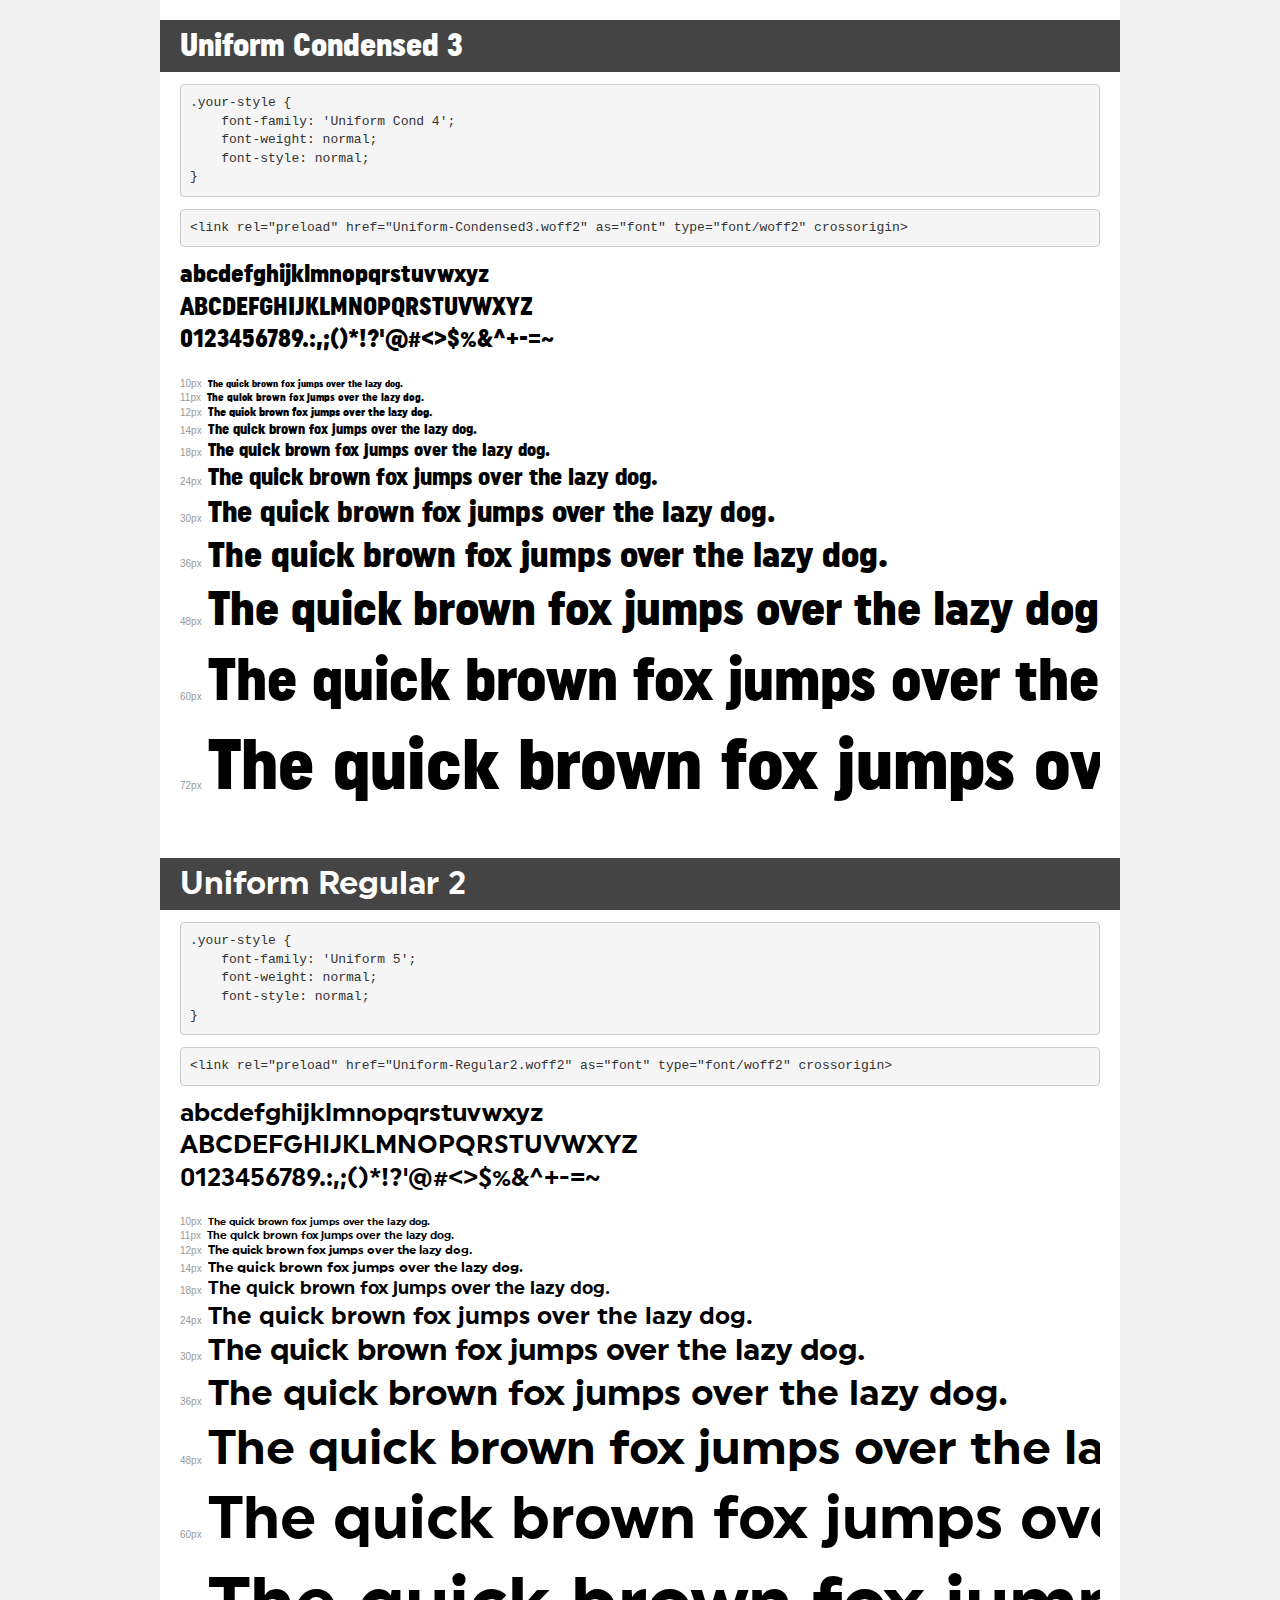
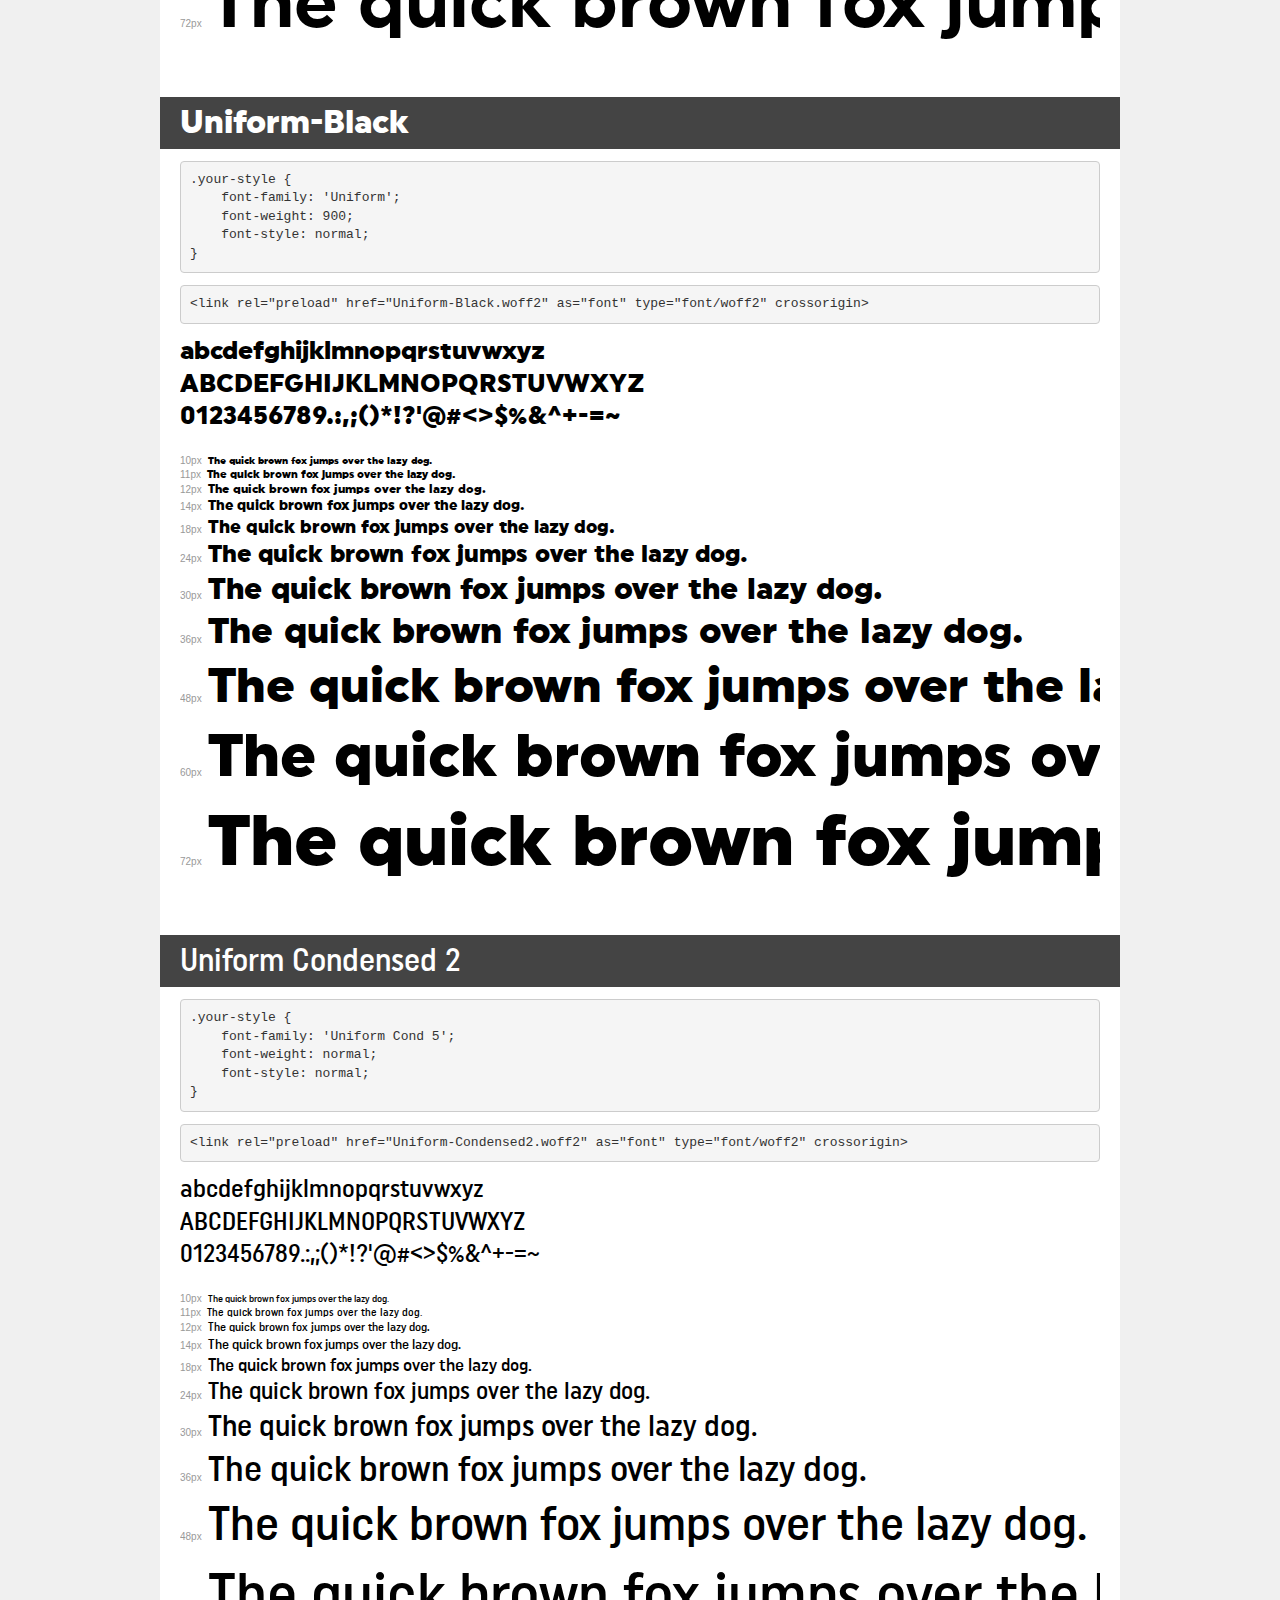
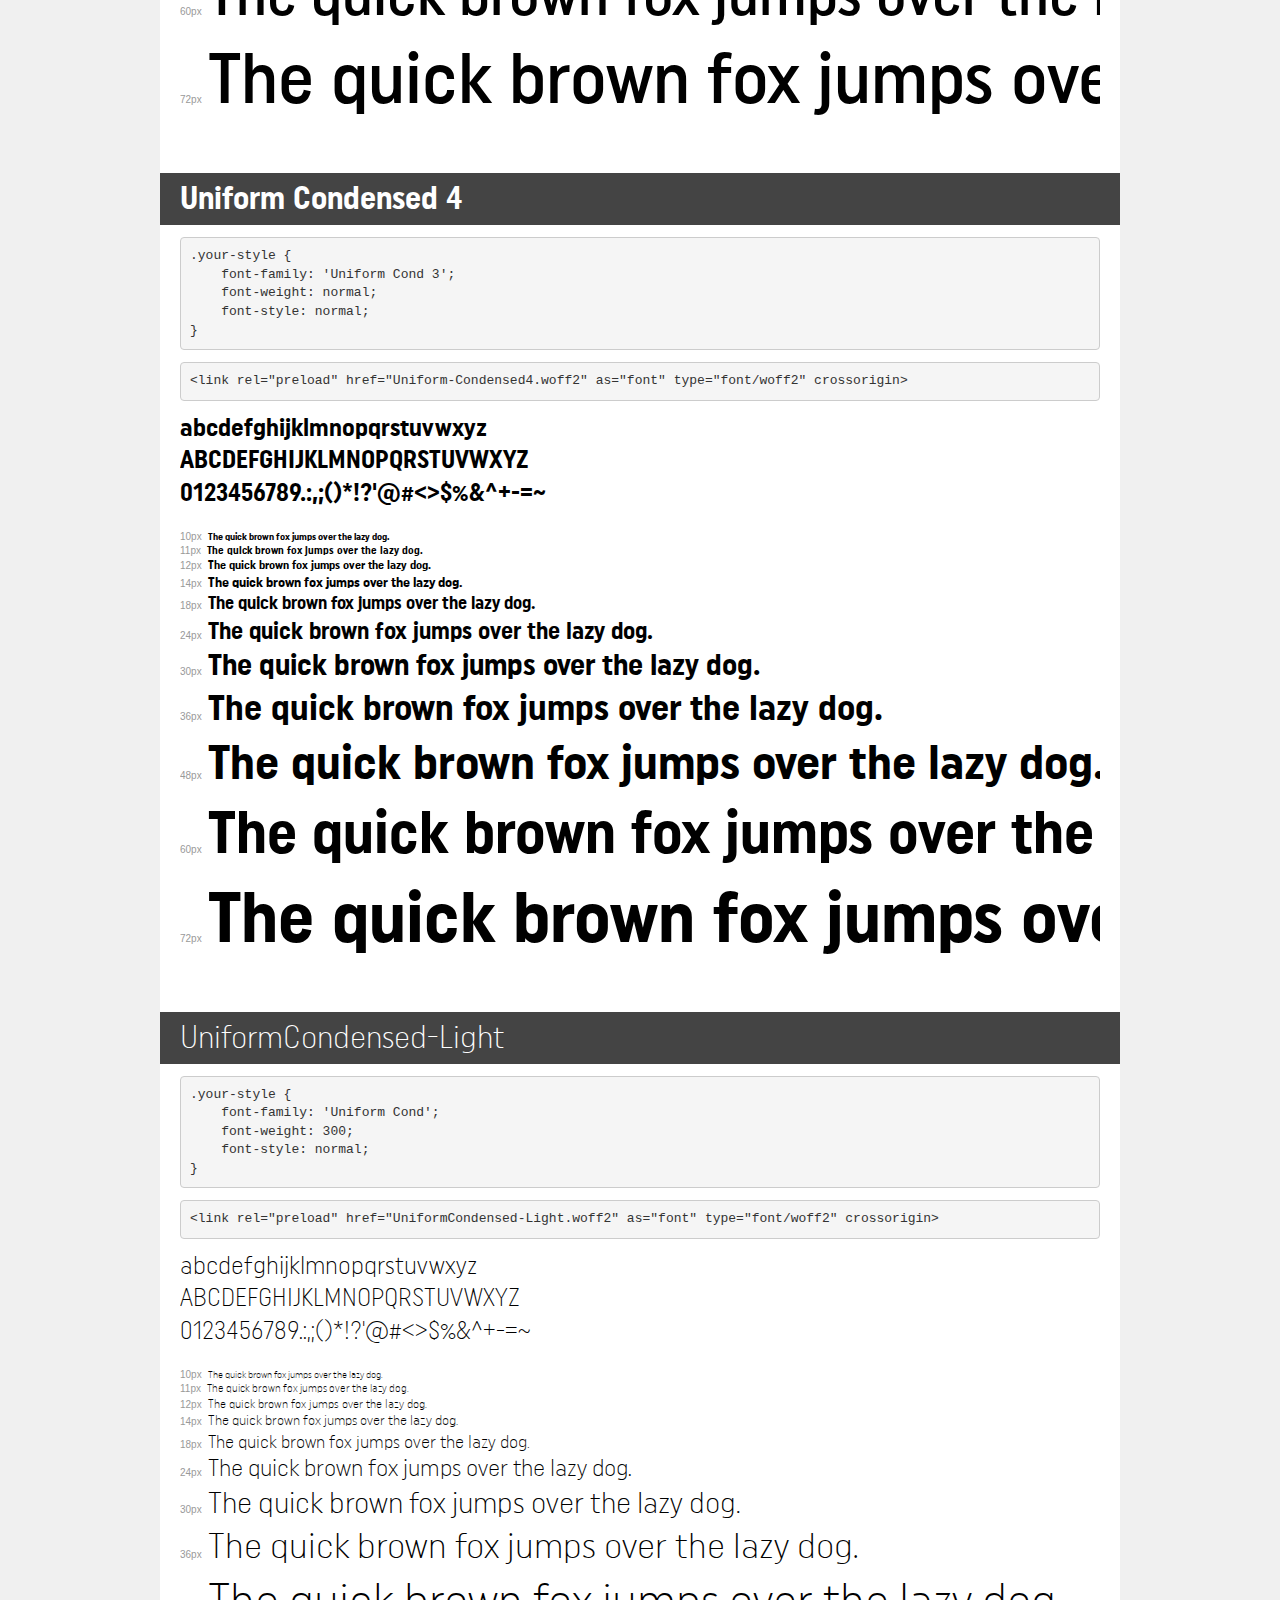
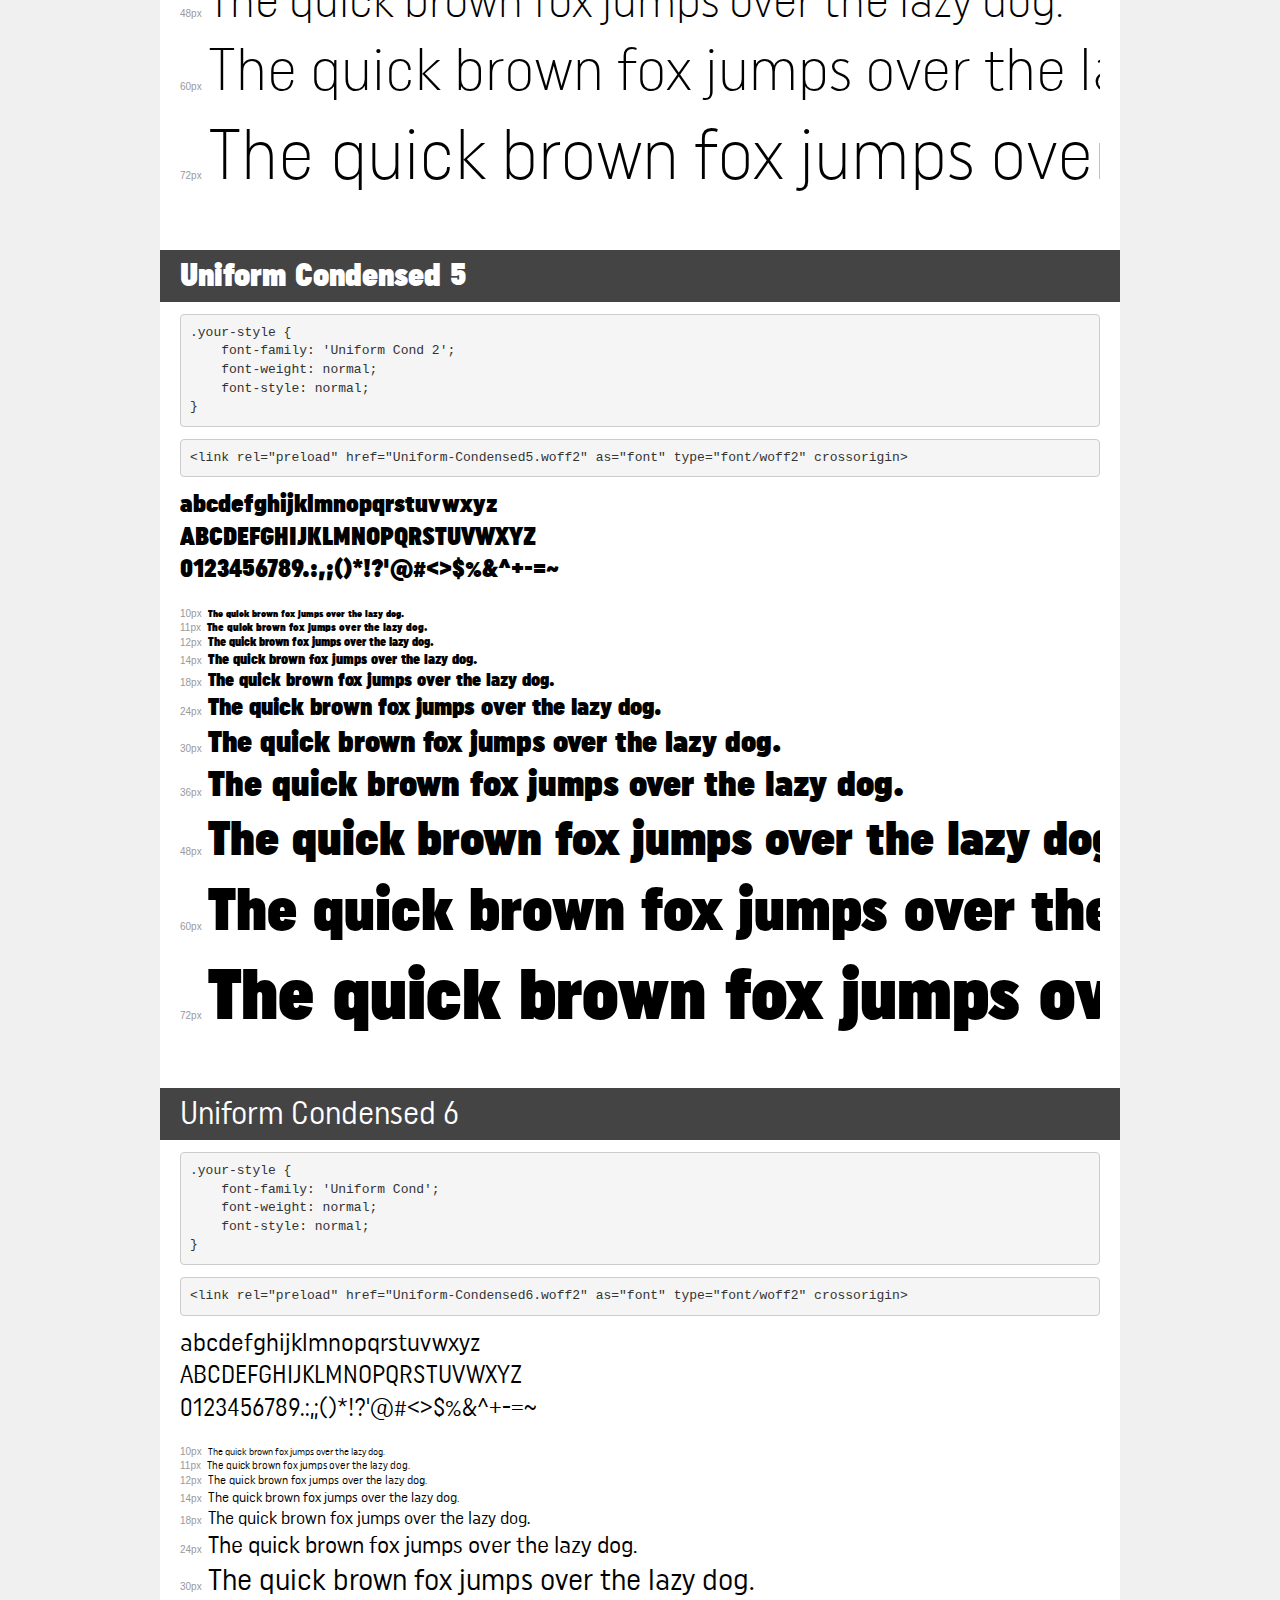
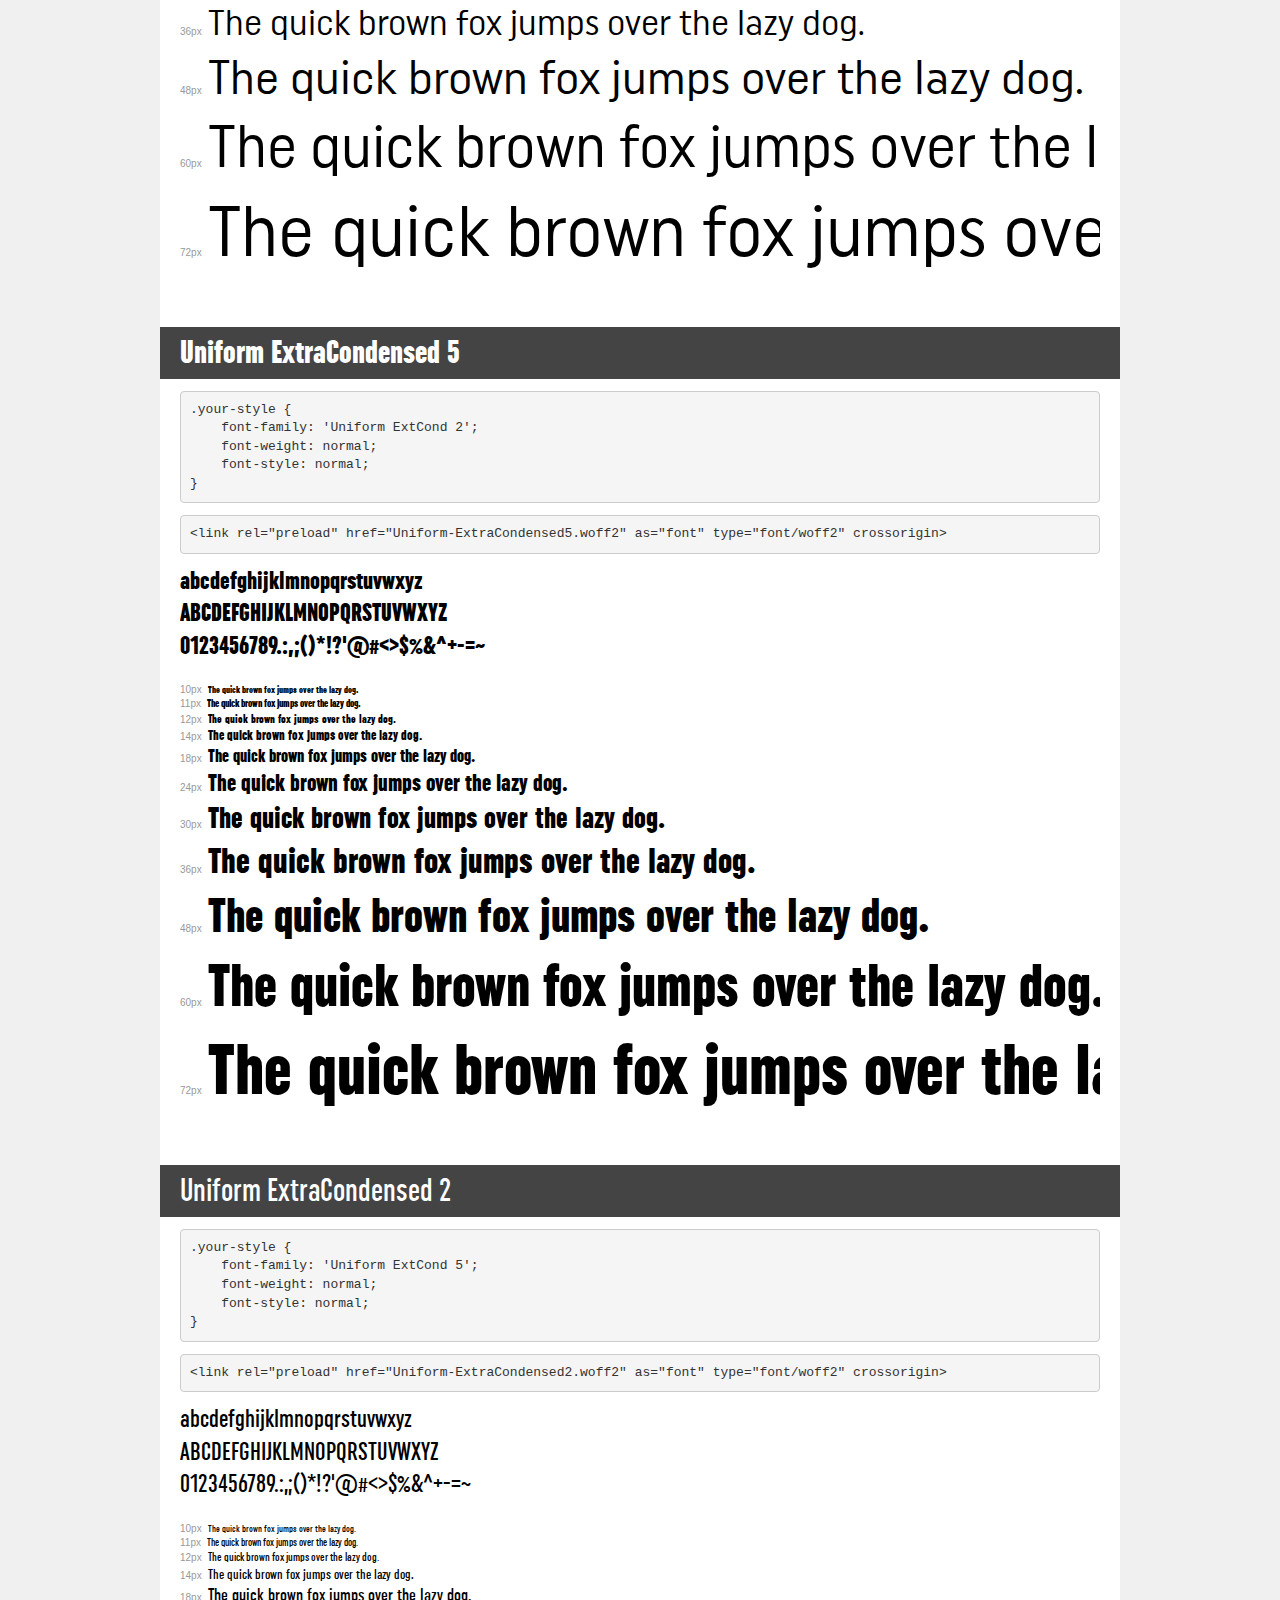
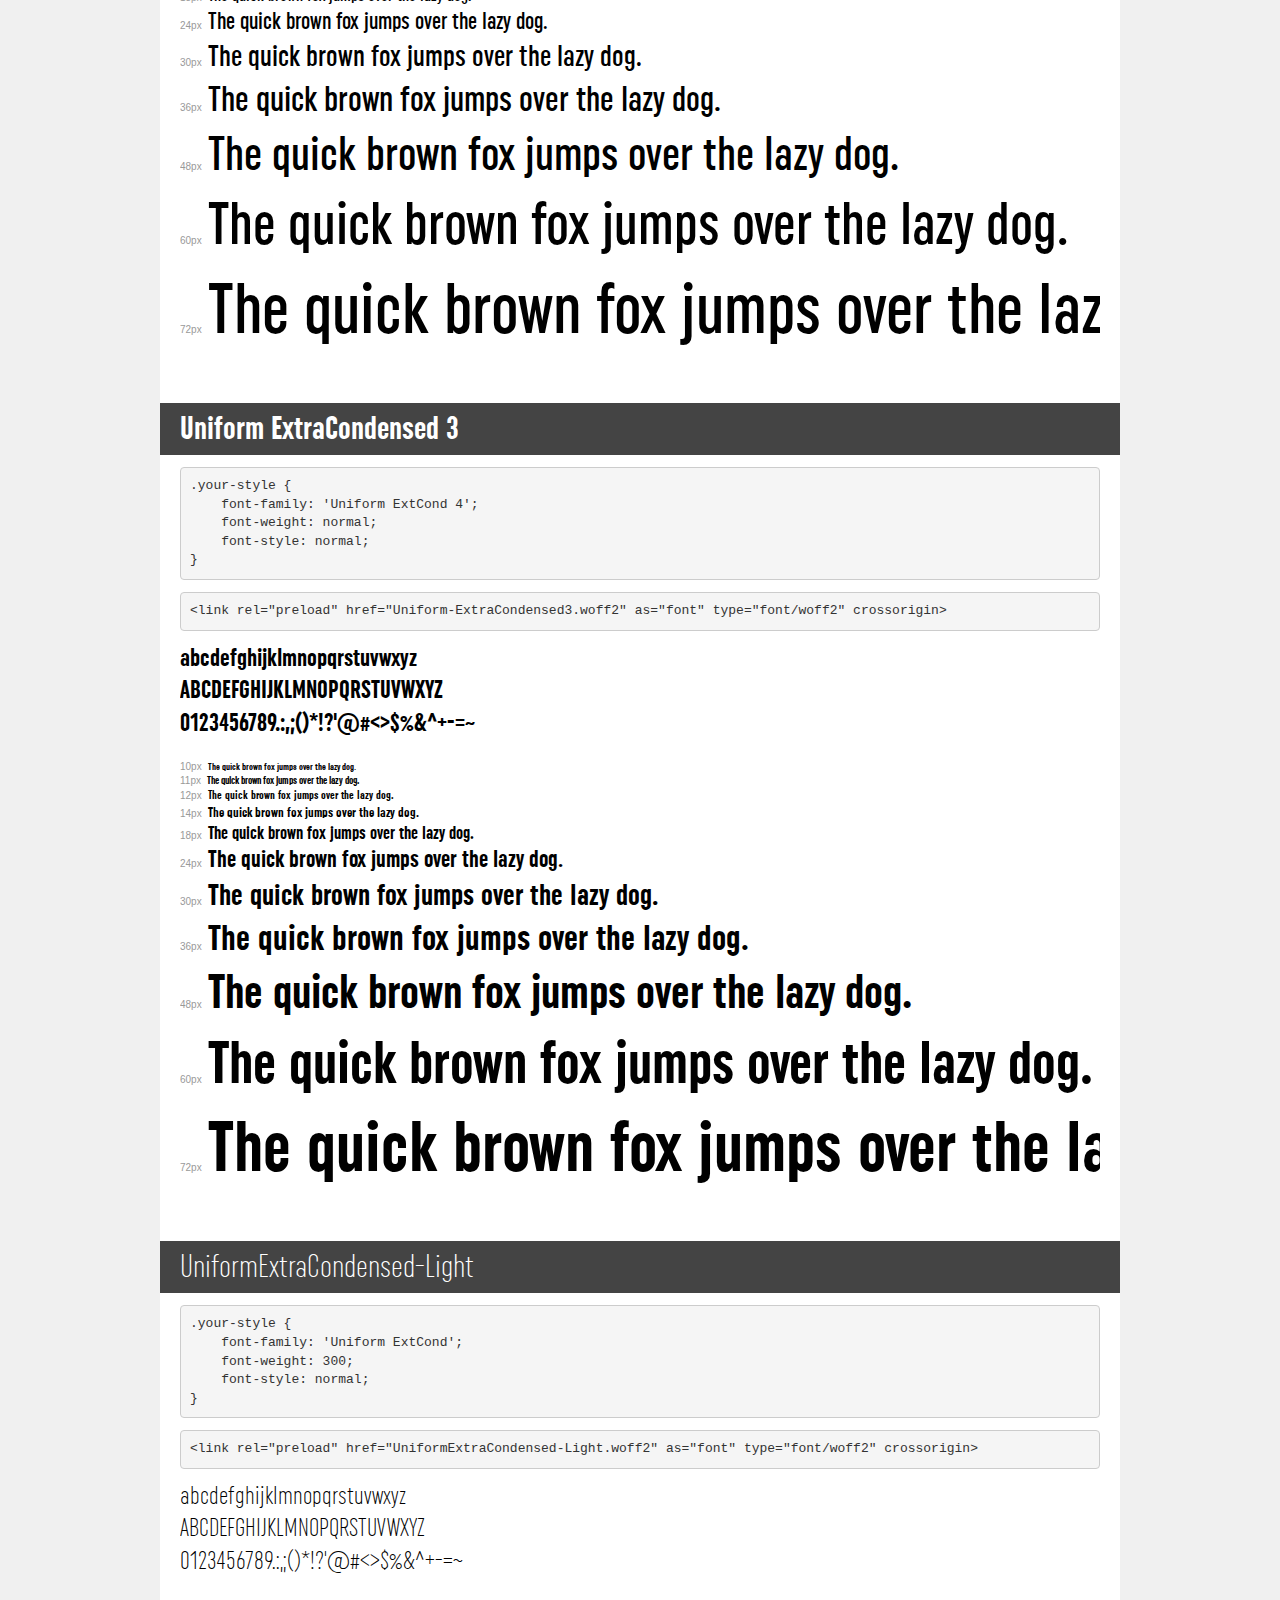
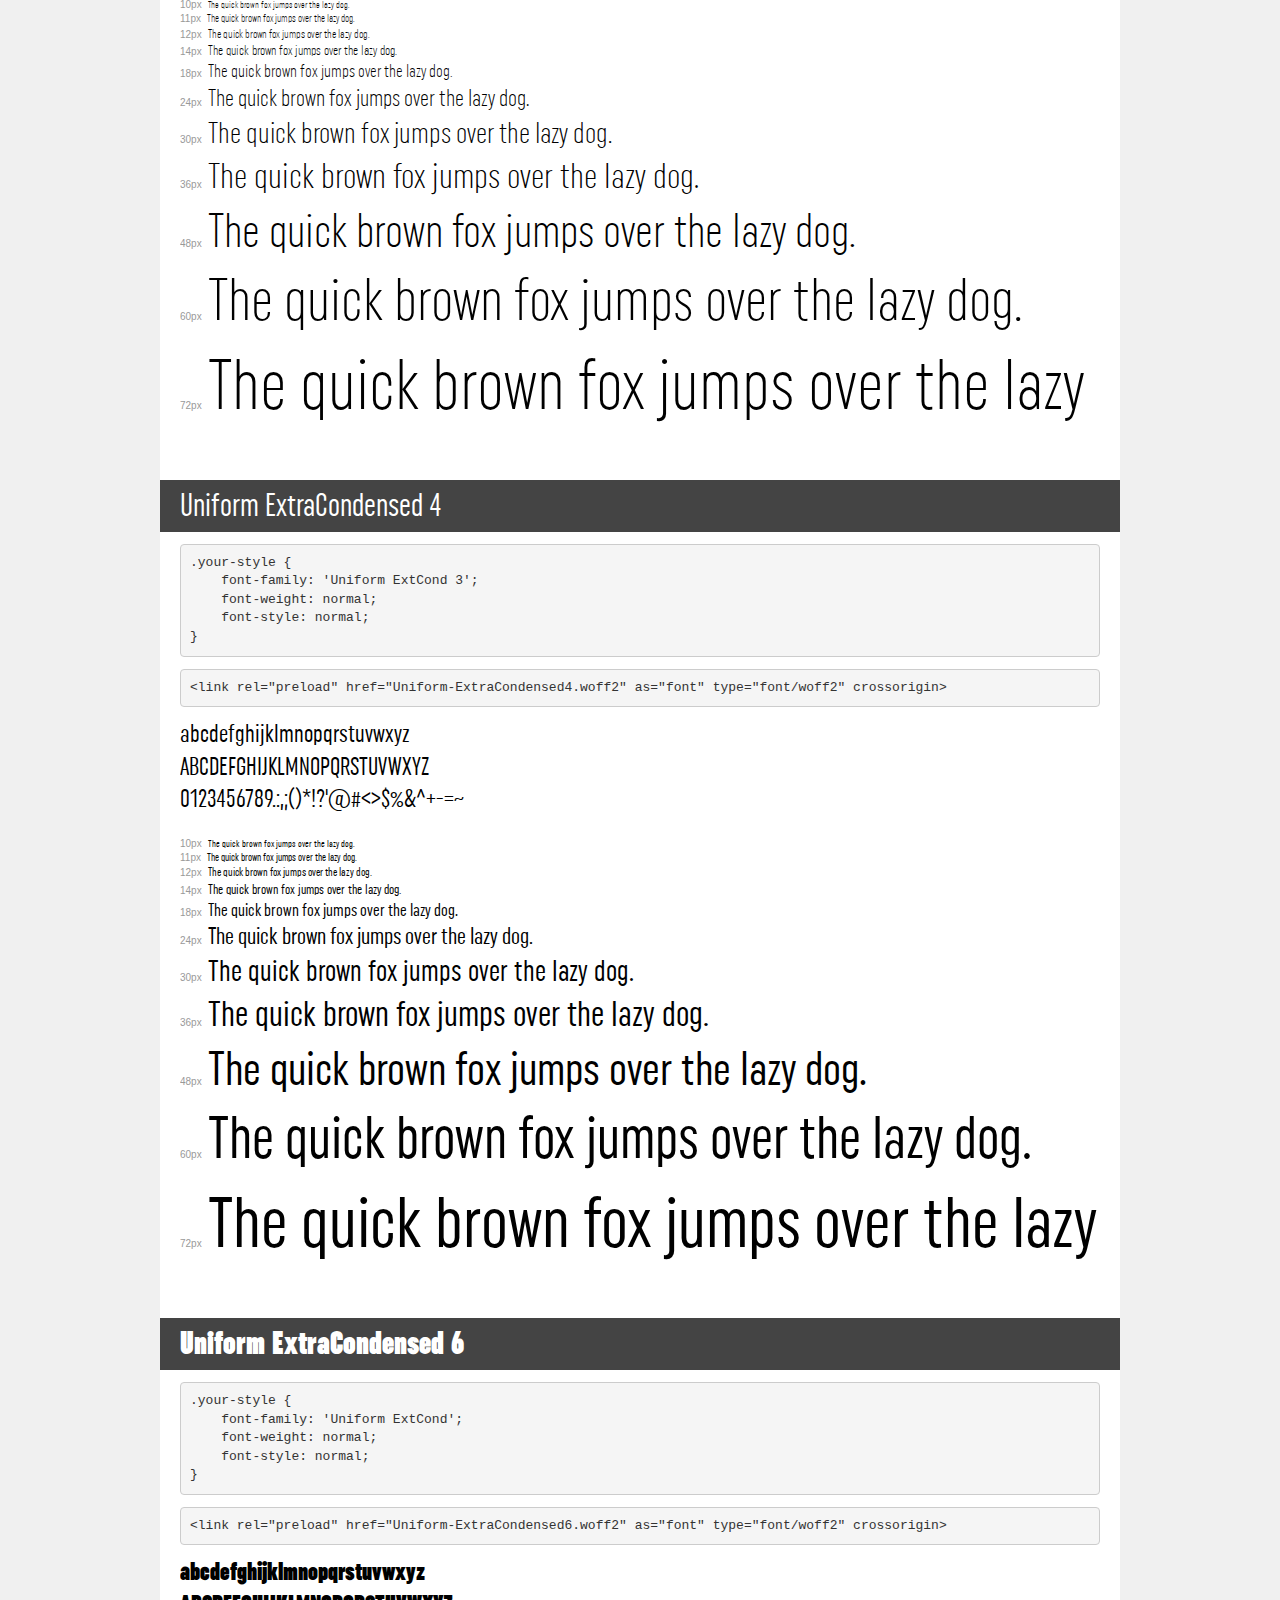
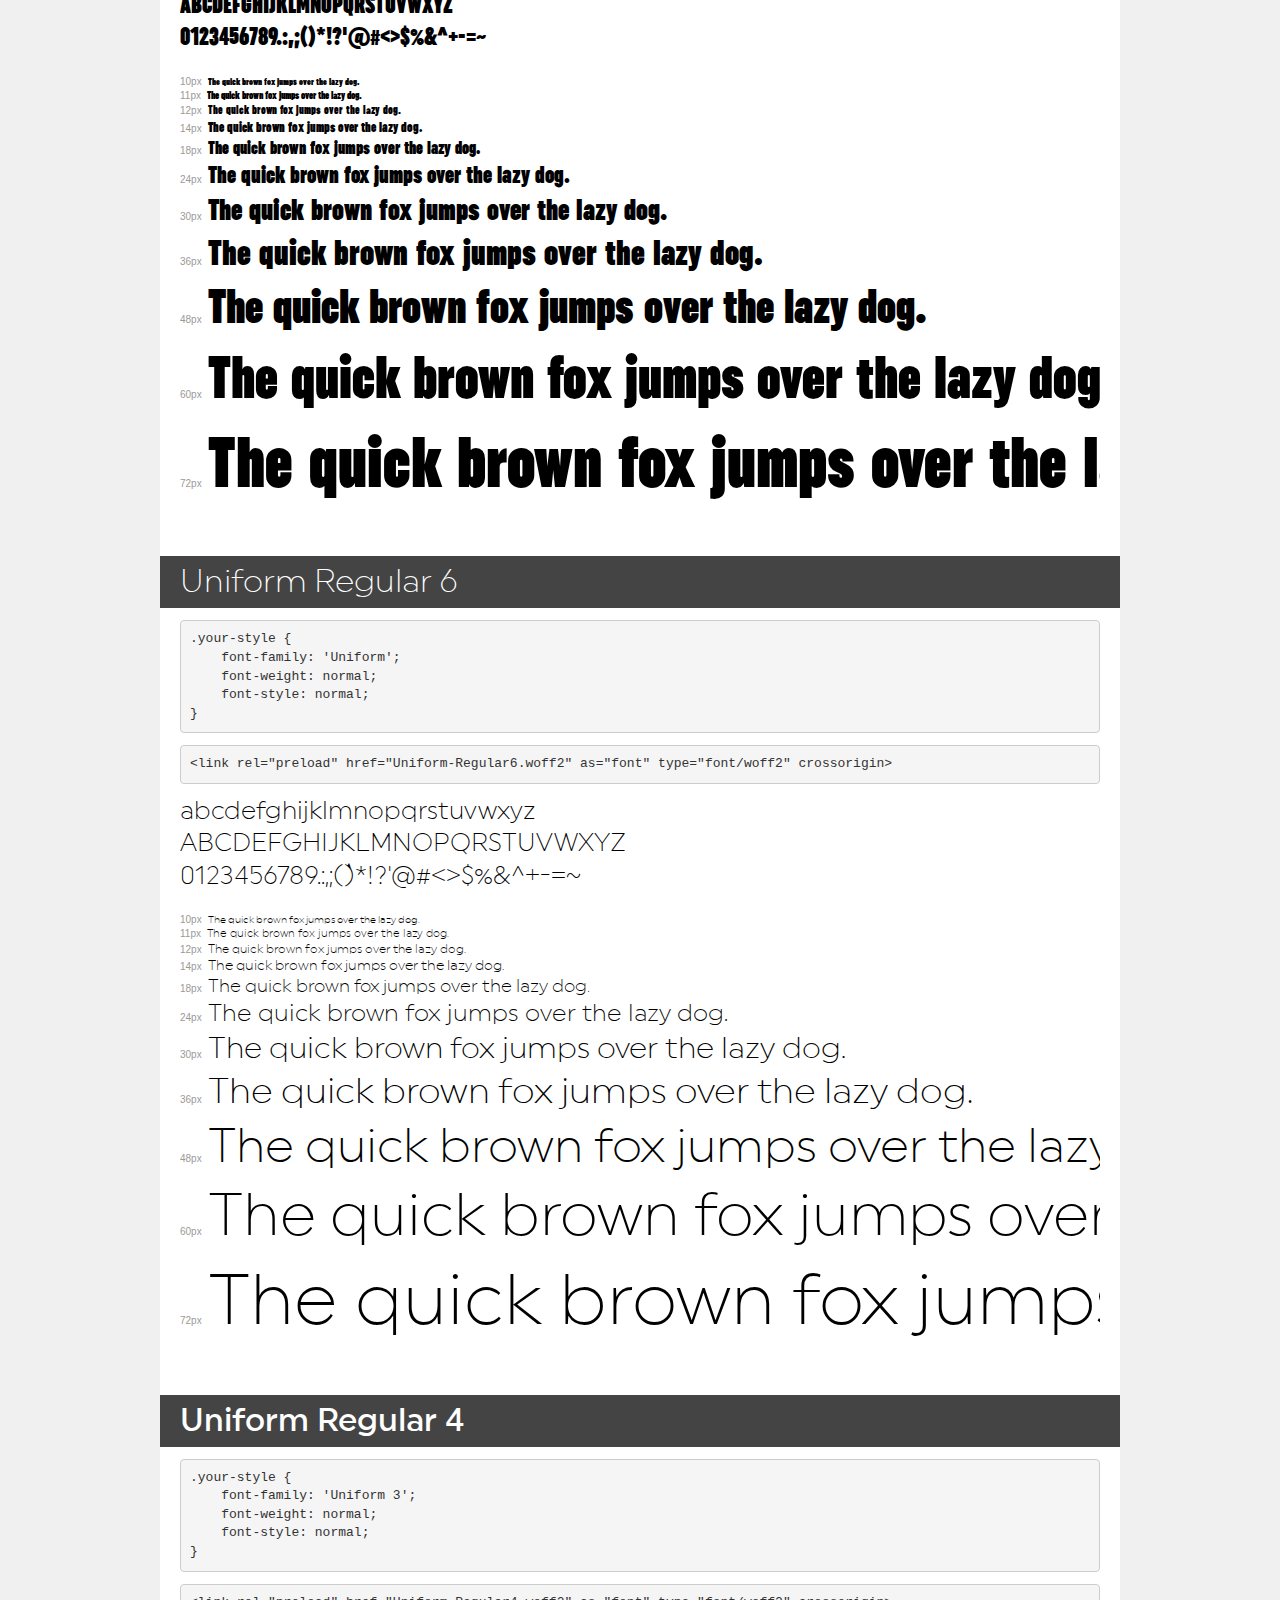
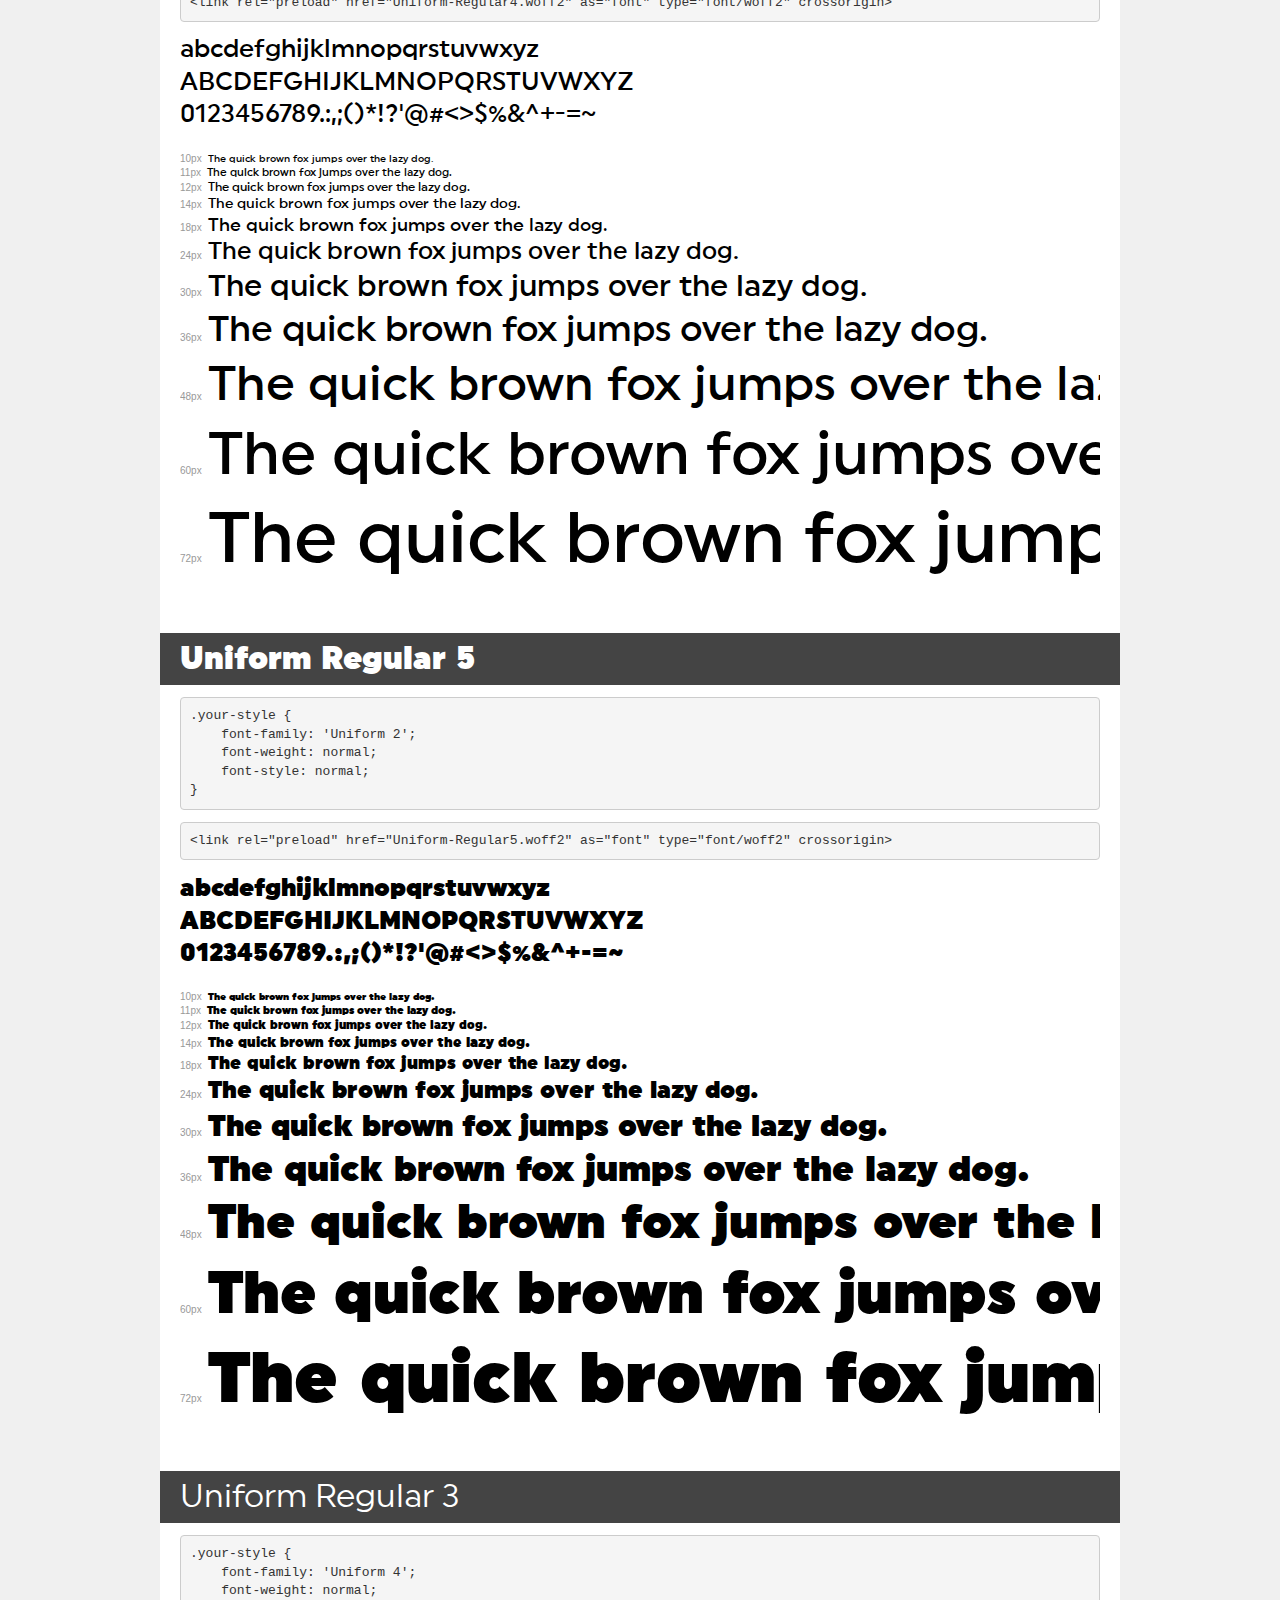
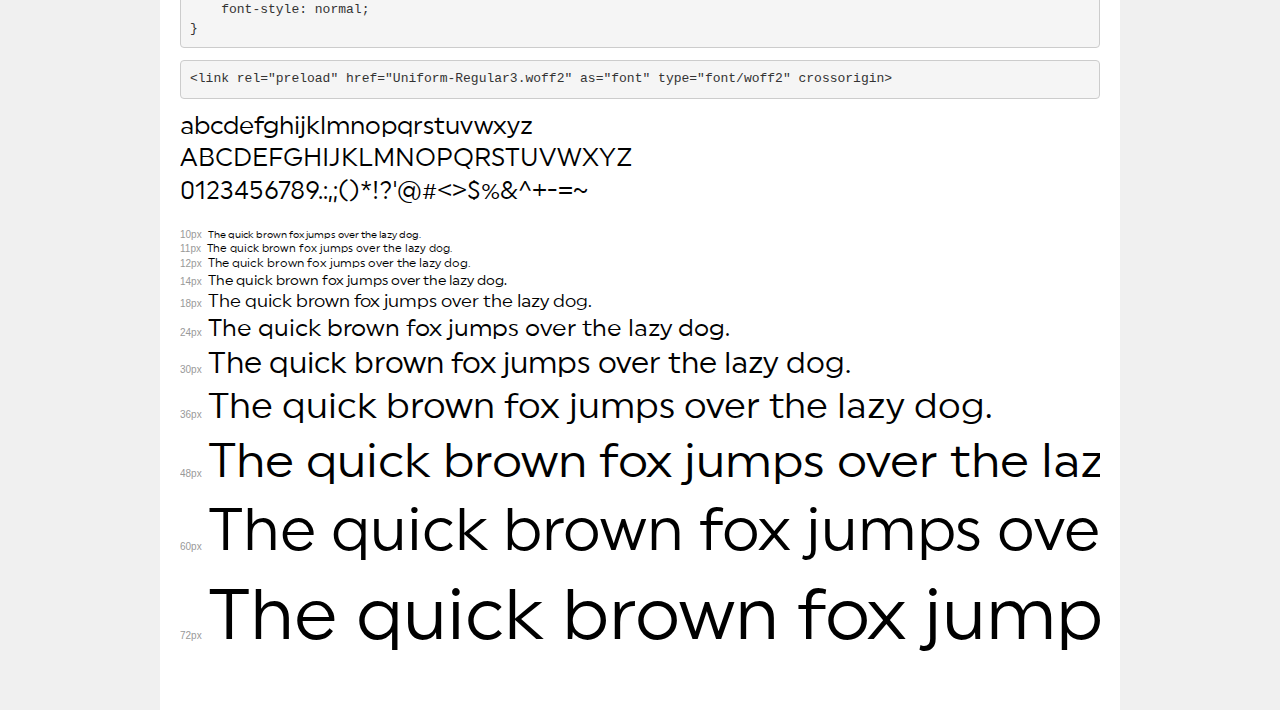
<file: assets/fonts/UniformEsic/demo.html>
<!DOCTYPE html>
<html lang="en">
<head>
    <meta charset="utf-8">
    <meta http-equiv="X-UA-Compatible" content="IE=edge">
    <meta name="viewport" content="width=device-width, initial-scale=1">
    <meta name="robots" content="noindex, noarchive">
    <meta name="format-detection" content="telephone=no">
    <title>Transfonter demo</title>
    <link href="stylesheet.css" rel="stylesheet">
    <style>
        /*
        http://meyerweb.com/eric/tools/css/reset/
        v2.0 | 20110126
        License: none (public domain)
        */
        html, body, div, span, applet, object, iframe,
        h1, h2, h3, h4, h5, h6, p, blockquote, pre,
        a, abbr, acronym, address, big, cite, code,
        del, dfn, em, img, ins, kbd, q, s, samp,
        small, strike, strong, sub, sup, tt, var,
        b, u, i, center,
        dl, dt, dd, ol, ul, li,
        fieldset, form, label, legend,
        table, caption, tbody, tfoot, thead, tr, th, td,
        article, aside, canvas, details, embed,
        figure, figcaption, footer, header, hgroup,
        menu, nav, output, ruby, section, summary,
        time, mark, audio, video {
            margin: 0;
            padding: 0;
            border: 0;
            font-size: 100%;
            font: inherit;
            vertical-align: baseline;
        }
        /* HTML5 display-role reset for older browsers */
        article, aside, details, figcaption, figure,
        footer, header, hgroup, menu, nav, section {
            display: block;
        }
        body {
            line-height: 1;
        }
        ol, ul {
            list-style: none;
        }
        blockquote, q {
            quotes: none;
        }
        blockquote:before, blockquote:after,
        q:before, q:after {
            content: '';
            content: none;
        }
        table {
            border-collapse: collapse;
            border-spacing: 0;
        }
        /* demo styles */
        body {
            background: #f0f0f0;
            color: #000;
        }
        .page {
            background: #fff;
            width: 920px;
            margin: 0 auto;
            padding: 20px 20px 0 20px;
            overflow: hidden;
        }
        .font-container {
            overflow-x: auto;
            overflow-y: hidden;
            margin-bottom: 40px;
            line-height: 1.3;
            white-space: nowrap;
            padding-bottom: 5px;
        }
        h1 {
            position: relative;
            background: #444;
            font-size: 32px;
            color: #fff;
            padding: 10px 20px;
            margin: 0 -20px 12px -20px;
        }
        .letters {
            font-size: 25px;
            margin-bottom: 20px;
        }
        .s10:before {
            content: '10px';
        }
        .s11:before {
            content: '11px';
        }
        .s12:before {
            content: '12px';
        }
        .s14:before {
            content: '14px';
        }
        .s18:before {
            content: '18px';
        }
        .s24:before {
            content: '24px';
        }
        .s30:before {
            content: '30px';
        }
        .s36:before {
            content: '36px';
        }
        .s48:before {
            content: '48px';
        }
        .s60:before {
            content: '60px';
        }
        .s72:before {
            content: '72px';
        }
        .s10:before, .s11:before, .s12:before, .s14:before,
        .s18:before, .s24:before, .s30:before, .s36:before,
        .s48:before, .s60:before, .s72:before {
            font-family: Arial, sans-serif;
            font-size: 10px;
            font-weight: normal;
            font-style: normal;
            color: #999;
            padding-right: 6px;
        }
        pre {
            display: block;
            padding: 9px;
            margin: 0 0 12px;
            font-family: Monaco, Menlo, Consolas, "Courier New", monospace;
            font-size: 13px;
            line-height: 1.428571429;
            color: #333;
            font-weight: normal;
            font-style: normal;
            background-color: #f5f5f5;
            border: 1px solid #ccc;
            overflow-x: auto;
            border-radius: 4px;
        }
        /* responsive */
        @media (max-width: 959px) {
            .page {
                width: auto;
                margin: 0;
            }
        }
    </style>
</head>
<body>
<div class="page">
    <div class="demo">
        <h1 style="font-family: 'Uniform Cond 4'; font-weight: normal; font-style: normal;">Uniform Condensed 3</h1>
        <pre title="Usage">.your-style {
    font-family: 'Uniform Cond 4';
    font-weight: normal;
    font-style: normal;
}</pre>
        <pre title="Preload (optional)">
&lt;link rel=&quot;preload&quot; href=&quot;Uniform-Condensed3.woff2&quot; as=&quot;font&quot; type=&quot;font/woff2&quot; crossorigin&gt;</pre>
        <div class="font-container" style="font-family: 'Uniform Cond 4'; font-weight: normal; font-style: normal;">
            <p class="letters">
                abcdefghijklmnopqrstuvwxyz<br>
ABCDEFGHIJKLMNOPQRSTUVWXYZ<br>
                0123456789.:,;()*!?'@#&lt;&gt;$%&^+-=~
            </p>
            <p class="s10" style="font-size: 10px;">The quick brown fox jumps over the lazy dog.</p>
            <p class="s11" style="font-size: 11px;">The quick brown fox jumps over the lazy dog.</p>
            <p class="s12" style="font-size: 12px;">The quick brown fox jumps over the lazy dog.</p>
            <p class="s14" style="font-size: 14px;">The quick brown fox jumps over the lazy dog.</p>
            <p class="s18" style="font-size: 18px;">The quick brown fox jumps over the lazy dog.</p>
            <p class="s24" style="font-size: 24px;">The quick brown fox jumps over the lazy dog.</p>
            <p class="s30" style="font-size: 30px;">The quick brown fox jumps over the lazy dog.</p>
            <p class="s36" style="font-size: 36px;">The quick brown fox jumps over the lazy dog.</p>
            <p class="s48" style="font-size: 48px;">The quick brown fox jumps over the lazy dog.</p>
            <p class="s60" style="font-size: 60px;">The quick brown fox jumps over the lazy dog.</p>
            <p class="s72" style="font-size: 72px;">The quick brown fox jumps over the lazy dog.</p>
        </div>
    </div>

    <div class="demo">
        <h1 style="font-family: 'Uniform 5'; font-weight: normal; font-style: normal;">Uniform Regular 2</h1>
        <pre title="Usage">.your-style {
    font-family: 'Uniform 5';
    font-weight: normal;
    font-style: normal;
}</pre>
        <pre title="Preload (optional)">
&lt;link rel=&quot;preload&quot; href=&quot;Uniform-Regular2.woff2&quot; as=&quot;font&quot; type=&quot;font/woff2&quot; crossorigin&gt;</pre>
        <div class="font-container" style="font-family: 'Uniform 5'; font-weight: normal; font-style: normal;">
            <p class="letters">
                abcdefghijklmnopqrstuvwxyz<br>
ABCDEFGHIJKLMNOPQRSTUVWXYZ<br>
                0123456789.:,;()*!?'@#&lt;&gt;$%&^+-=~
            </p>
            <p class="s10" style="font-size: 10px;">The quick brown fox jumps over the lazy dog.</p>
            <p class="s11" style="font-size: 11px;">The quick brown fox jumps over the lazy dog.</p>
            <p class="s12" style="font-size: 12px;">The quick brown fox jumps over the lazy dog.</p>
            <p class="s14" style="font-size: 14px;">The quick brown fox jumps over the lazy dog.</p>
            <p class="s18" style="font-size: 18px;">The quick brown fox jumps over the lazy dog.</p>
            <p class="s24" style="font-size: 24px;">The quick brown fox jumps over the lazy dog.</p>
            <p class="s30" style="font-size: 30px;">The quick brown fox jumps over the lazy dog.</p>
            <p class="s36" style="font-size: 36px;">The quick brown fox jumps over the lazy dog.</p>
            <p class="s48" style="font-size: 48px;">The quick brown fox jumps over the lazy dog.</p>
            <p class="s60" style="font-size: 60px;">The quick brown fox jumps over the lazy dog.</p>
            <p class="s72" style="font-size: 72px;">The quick brown fox jumps over the lazy dog.</p>
        </div>
    </div>

    <div class="demo">
        <h1 style="font-family: 'Uniform'; font-weight: 900; font-style: normal;">Uniform-Black</h1>
        <pre title="Usage">.your-style {
    font-family: 'Uniform';
    font-weight: 900;
    font-style: normal;
}</pre>
        <pre title="Preload (optional)">
&lt;link rel=&quot;preload&quot; href=&quot;Uniform-Black.woff2&quot; as=&quot;font&quot; type=&quot;font/woff2&quot; crossorigin&gt;</pre>
        <div class="font-container" style="font-family: 'Uniform'; font-weight: 900; font-style: normal;">
            <p class="letters">
                abcdefghijklmnopqrstuvwxyz<br>
ABCDEFGHIJKLMNOPQRSTUVWXYZ<br>
                0123456789.:,;()*!?'@#&lt;&gt;$%&^+-=~
            </p>
            <p class="s10" style="font-size: 10px;">The quick brown fox jumps over the lazy dog.</p>
            <p class="s11" style="font-size: 11px;">The quick brown fox jumps over the lazy dog.</p>
            <p class="s12" style="font-size: 12px;">The quick brown fox jumps over the lazy dog.</p>
            <p class="s14" style="font-size: 14px;">The quick brown fox jumps over the lazy dog.</p>
            <p class="s18" style="font-size: 18px;">The quick brown fox jumps over the lazy dog.</p>
            <p class="s24" style="font-size: 24px;">The quick brown fox jumps over the lazy dog.</p>
            <p class="s30" style="font-size: 30px;">The quick brown fox jumps over the lazy dog.</p>
            <p class="s36" style="font-size: 36px;">The quick brown fox jumps over the lazy dog.</p>
            <p class="s48" style="font-size: 48px;">The quick brown fox jumps over the lazy dog.</p>
            <p class="s60" style="font-size: 60px;">The quick brown fox jumps over the lazy dog.</p>
            <p class="s72" style="font-size: 72px;">The quick brown fox jumps over the lazy dog.</p>
        </div>
    </div>

    <div class="demo">
        <h1 style="font-family: 'Uniform Cond 5'; font-weight: normal; font-style: normal;">Uniform Condensed 2</h1>
        <pre title="Usage">.your-style {
    font-family: 'Uniform Cond 5';
    font-weight: normal;
    font-style: normal;
}</pre>
        <pre title="Preload (optional)">
&lt;link rel=&quot;preload&quot; href=&quot;Uniform-Condensed2.woff2&quot; as=&quot;font&quot; type=&quot;font/woff2&quot; crossorigin&gt;</pre>
        <div class="font-container" style="font-family: 'Uniform Cond 5'; font-weight: normal; font-style: normal;">
            <p class="letters">
                abcdefghijklmnopqrstuvwxyz<br>
ABCDEFGHIJKLMNOPQRSTUVWXYZ<br>
                0123456789.:,;()*!?'@#&lt;&gt;$%&^+-=~
            </p>
            <p class="s10" style="font-size: 10px;">The quick brown fox jumps over the lazy dog.</p>
            <p class="s11" style="font-size: 11px;">The quick brown fox jumps over the lazy dog.</p>
            <p class="s12" style="font-size: 12px;">The quick brown fox jumps over the lazy dog.</p>
            <p class="s14" style="font-size: 14px;">The quick brown fox jumps over the lazy dog.</p>
            <p class="s18" style="font-size: 18px;">The quick brown fox jumps over the lazy dog.</p>
            <p class="s24" style="font-size: 24px;">The quick brown fox jumps over the lazy dog.</p>
            <p class="s30" style="font-size: 30px;">The quick brown fox jumps over the lazy dog.</p>
            <p class="s36" style="font-size: 36px;">The quick brown fox jumps over the lazy dog.</p>
            <p class="s48" style="font-size: 48px;">The quick brown fox jumps over the lazy dog.</p>
            <p class="s60" style="font-size: 60px;">The quick brown fox jumps over the lazy dog.</p>
            <p class="s72" style="font-size: 72px;">The quick brown fox jumps over the lazy dog.</p>
        </div>
    </div>

    <div class="demo">
        <h1 style="font-family: 'Uniform Cond 3'; font-weight: normal; font-style: normal;">Uniform Condensed 4</h1>
        <pre title="Usage">.your-style {
    font-family: 'Uniform Cond 3';
    font-weight: normal;
    font-style: normal;
}</pre>
        <pre title="Preload (optional)">
&lt;link rel=&quot;preload&quot; href=&quot;Uniform-Condensed4.woff2&quot; as=&quot;font&quot; type=&quot;font/woff2&quot; crossorigin&gt;</pre>
        <div class="font-container" style="font-family: 'Uniform Cond 3'; font-weight: normal; font-style: normal;">
            <p class="letters">
                abcdefghijklmnopqrstuvwxyz<br>
ABCDEFGHIJKLMNOPQRSTUVWXYZ<br>
                0123456789.:,;()*!?'@#&lt;&gt;$%&^+-=~
            </p>
            <p class="s10" style="font-size: 10px;">The quick brown fox jumps over the lazy dog.</p>
            <p class="s11" style="font-size: 11px;">The quick brown fox jumps over the lazy dog.</p>
            <p class="s12" style="font-size: 12px;">The quick brown fox jumps over the lazy dog.</p>
            <p class="s14" style="font-size: 14px;">The quick brown fox jumps over the lazy dog.</p>
            <p class="s18" style="font-size: 18px;">The quick brown fox jumps over the lazy dog.</p>
            <p class="s24" style="font-size: 24px;">The quick brown fox jumps over the lazy dog.</p>
            <p class="s30" style="font-size: 30px;">The quick brown fox jumps over the lazy dog.</p>
            <p class="s36" style="font-size: 36px;">The quick brown fox jumps over the lazy dog.</p>
            <p class="s48" style="font-size: 48px;">The quick brown fox jumps over the lazy dog.</p>
            <p class="s60" style="font-size: 60px;">The quick brown fox jumps over the lazy dog.</p>
            <p class="s72" style="font-size: 72px;">The quick brown fox jumps over the lazy dog.</p>
        </div>
    </div>

    <div class="demo">
        <h1 style="font-family: 'Uniform Cond'; font-weight: 300; font-style: normal;">UniformCondensed-Light</h1>
        <pre title="Usage">.your-style {
    font-family: 'Uniform Cond';
    font-weight: 300;
    font-style: normal;
}</pre>
        <pre title="Preload (optional)">
&lt;link rel=&quot;preload&quot; href=&quot;UniformCondensed-Light.woff2&quot; as=&quot;font&quot; type=&quot;font/woff2&quot; crossorigin&gt;</pre>
        <div class="font-container" style="font-family: 'Uniform Cond'; font-weight: 300; font-style: normal;">
            <p class="letters">
                abcdefghijklmnopqrstuvwxyz<br>
ABCDEFGHIJKLMNOPQRSTUVWXYZ<br>
                0123456789.:,;()*!?'@#&lt;&gt;$%&^+-=~
            </p>
            <p class="s10" style="font-size: 10px;">The quick brown fox jumps over the lazy dog.</p>
            <p class="s11" style="font-size: 11px;">The quick brown fox jumps over the lazy dog.</p>
            <p class="s12" style="font-size: 12px;">The quick brown fox jumps over the lazy dog.</p>
            <p class="s14" style="font-size: 14px;">The quick brown fox jumps over the lazy dog.</p>
            <p class="s18" style="font-size: 18px;">The quick brown fox jumps over the lazy dog.</p>
            <p class="s24" style="font-size: 24px;">The quick brown fox jumps over the lazy dog.</p>
            <p class="s30" style="font-size: 30px;">The quick brown fox jumps over the lazy dog.</p>
            <p class="s36" style="font-size: 36px;">The quick brown fox jumps over the lazy dog.</p>
            <p class="s48" style="font-size: 48px;">The quick brown fox jumps over the lazy dog.</p>
            <p class="s60" style="font-size: 60px;">The quick brown fox jumps over the lazy dog.</p>
            <p class="s72" style="font-size: 72px;">The quick brown fox jumps over the lazy dog.</p>
        </div>
    </div>

    <div class="demo">
        <h1 style="font-family: 'Uniform Cond 2'; font-weight: normal; font-style: normal;">Uniform Condensed 5</h1>
        <pre title="Usage">.your-style {
    font-family: 'Uniform Cond 2';
    font-weight: normal;
    font-style: normal;
}</pre>
        <pre title="Preload (optional)">
&lt;link rel=&quot;preload&quot; href=&quot;Uniform-Condensed5.woff2&quot; as=&quot;font&quot; type=&quot;font/woff2&quot; crossorigin&gt;</pre>
        <div class="font-container" style="font-family: 'Uniform Cond 2'; font-weight: normal; font-style: normal;">
            <p class="letters">
                abcdefghijklmnopqrstuvwxyz<br>
ABCDEFGHIJKLMNOPQRSTUVWXYZ<br>
                0123456789.:,;()*!?'@#&lt;&gt;$%&^+-=~
            </p>
            <p class="s10" style="font-size: 10px;">The quick brown fox jumps over the lazy dog.</p>
            <p class="s11" style="font-size: 11px;">The quick brown fox jumps over the lazy dog.</p>
            <p class="s12" style="font-size: 12px;">The quick brown fox jumps over the lazy dog.</p>
            <p class="s14" style="font-size: 14px;">The quick brown fox jumps over the lazy dog.</p>
            <p class="s18" style="font-size: 18px;">The quick brown fox jumps over the lazy dog.</p>
            <p class="s24" style="font-size: 24px;">The quick brown fox jumps over the lazy dog.</p>
            <p class="s30" style="font-size: 30px;">The quick brown fox jumps over the lazy dog.</p>
            <p class="s36" style="font-size: 36px;">The quick brown fox jumps over the lazy dog.</p>
            <p class="s48" style="font-size: 48px;">The quick brown fox jumps over the lazy dog.</p>
            <p class="s60" style="font-size: 60px;">The quick brown fox jumps over the lazy dog.</p>
            <p class="s72" style="font-size: 72px;">The quick brown fox jumps over the lazy dog.</p>
        </div>
    </div>

    <div class="demo">
        <h1 style="font-family: 'Uniform Cond'; font-weight: normal; font-style: normal;">Uniform Condensed 6</h1>
        <pre title="Usage">.your-style {
    font-family: 'Uniform Cond';
    font-weight: normal;
    font-style: normal;
}</pre>
        <pre title="Preload (optional)">
&lt;link rel=&quot;preload&quot; href=&quot;Uniform-Condensed6.woff2&quot; as=&quot;font&quot; type=&quot;font/woff2&quot; crossorigin&gt;</pre>
        <div class="font-container" style="font-family: 'Uniform Cond'; font-weight: normal; font-style: normal;">
            <p class="letters">
                abcdefghijklmnopqrstuvwxyz<br>
ABCDEFGHIJKLMNOPQRSTUVWXYZ<br>
                0123456789.:,;()*!?'@#&lt;&gt;$%&^+-=~
            </p>
            <p class="s10" style="font-size: 10px;">The quick brown fox jumps over the lazy dog.</p>
            <p class="s11" style="font-size: 11px;">The quick brown fox jumps over the lazy dog.</p>
            <p class="s12" style="font-size: 12px;">The quick brown fox jumps over the lazy dog.</p>
            <p class="s14" style="font-size: 14px;">The quick brown fox jumps over the lazy dog.</p>
            <p class="s18" style="font-size: 18px;">The quick brown fox jumps over the lazy dog.</p>
            <p class="s24" style="font-size: 24px;">The quick brown fox jumps over the lazy dog.</p>
            <p class="s30" style="font-size: 30px;">The quick brown fox jumps over the lazy dog.</p>
            <p class="s36" style="font-size: 36px;">The quick brown fox jumps over the lazy dog.</p>
            <p class="s48" style="font-size: 48px;">The quick brown fox jumps over the lazy dog.</p>
            <p class="s60" style="font-size: 60px;">The quick brown fox jumps over the lazy dog.</p>
            <p class="s72" style="font-size: 72px;">The quick brown fox jumps over the lazy dog.</p>
        </div>
    </div>

    <div class="demo">
        <h1 style="font-family: 'Uniform ExtCond 2'; font-weight: normal; font-style: normal;">Uniform ExtraCondensed 5</h1>
        <pre title="Usage">.your-style {
    font-family: 'Uniform ExtCond 2';
    font-weight: normal;
    font-style: normal;
}</pre>
        <pre title="Preload (optional)">
&lt;link rel=&quot;preload&quot; href=&quot;Uniform-ExtraCondensed5.woff2&quot; as=&quot;font&quot; type=&quot;font/woff2&quot; crossorigin&gt;</pre>
        <div class="font-container" style="font-family: 'Uniform ExtCond 2'; font-weight: normal; font-style: normal;">
            <p class="letters">
                abcdefghijklmnopqrstuvwxyz<br>
ABCDEFGHIJKLMNOPQRSTUVWXYZ<br>
                0123456789.:,;()*!?'@#&lt;&gt;$%&^+-=~
            </p>
            <p class="s10" style="font-size: 10px;">The quick brown fox jumps over the lazy dog.</p>
            <p class="s11" style="font-size: 11px;">The quick brown fox jumps over the lazy dog.</p>
            <p class="s12" style="font-size: 12px;">The quick brown fox jumps over the lazy dog.</p>
            <p class="s14" style="font-size: 14px;">The quick brown fox jumps over the lazy dog.</p>
            <p class="s18" style="font-size: 18px;">The quick brown fox jumps over the lazy dog.</p>
            <p class="s24" style="font-size: 24px;">The quick brown fox jumps over the lazy dog.</p>
            <p class="s30" style="font-size: 30px;">The quick brown fox jumps over the lazy dog.</p>
            <p class="s36" style="font-size: 36px;">The quick brown fox jumps over the lazy dog.</p>
            <p class="s48" style="font-size: 48px;">The quick brown fox jumps over the lazy dog.</p>
            <p class="s60" style="font-size: 60px;">The quick brown fox jumps over the lazy dog.</p>
            <p class="s72" style="font-size: 72px;">The quick brown fox jumps over the lazy dog.</p>
        </div>
    </div>

    <div class="demo">
        <h1 style="font-family: 'Uniform ExtCond 5'; font-weight: normal; font-style: normal;">Uniform ExtraCondensed 2</h1>
        <pre title="Usage">.your-style {
    font-family: 'Uniform ExtCond 5';
    font-weight: normal;
    font-style: normal;
}</pre>
        <pre title="Preload (optional)">
&lt;link rel=&quot;preload&quot; href=&quot;Uniform-ExtraCondensed2.woff2&quot; as=&quot;font&quot; type=&quot;font/woff2&quot; crossorigin&gt;</pre>
        <div class="font-container" style="font-family: 'Uniform ExtCond 5'; font-weight: normal; font-style: normal;">
            <p class="letters">
                abcdefghijklmnopqrstuvwxyz<br>
ABCDEFGHIJKLMNOPQRSTUVWXYZ<br>
                0123456789.:,;()*!?'@#&lt;&gt;$%&^+-=~
            </p>
            <p class="s10" style="font-size: 10px;">The quick brown fox jumps over the lazy dog.</p>
            <p class="s11" style="font-size: 11px;">The quick brown fox jumps over the lazy dog.</p>
            <p class="s12" style="font-size: 12px;">The quick brown fox jumps over the lazy dog.</p>
            <p class="s14" style="font-size: 14px;">The quick brown fox jumps over the lazy dog.</p>
            <p class="s18" style="font-size: 18px;">The quick brown fox jumps over the lazy dog.</p>
            <p class="s24" style="font-size: 24px;">The quick brown fox jumps over the lazy dog.</p>
            <p class="s30" style="font-size: 30px;">The quick brown fox jumps over the lazy dog.</p>
            <p class="s36" style="font-size: 36px;">The quick brown fox jumps over the lazy dog.</p>
            <p class="s48" style="font-size: 48px;">The quick brown fox jumps over the lazy dog.</p>
            <p class="s60" style="font-size: 60px;">The quick brown fox jumps over the lazy dog.</p>
            <p class="s72" style="font-size: 72px;">The quick brown fox jumps over the lazy dog.</p>
        </div>
    </div>

    <div class="demo">
        <h1 style="font-family: 'Uniform ExtCond 4'; font-weight: normal; font-style: normal;">Uniform ExtraCondensed 3</h1>
        <pre title="Usage">.your-style {
    font-family: 'Uniform ExtCond 4';
    font-weight: normal;
    font-style: normal;
}</pre>
        <pre title="Preload (optional)">
&lt;link rel=&quot;preload&quot; href=&quot;Uniform-ExtraCondensed3.woff2&quot; as=&quot;font&quot; type=&quot;font/woff2&quot; crossorigin&gt;</pre>
        <div class="font-container" style="font-family: 'Uniform ExtCond 4'; font-weight: normal; font-style: normal;">
            <p class="letters">
                abcdefghijklmnopqrstuvwxyz<br>
ABCDEFGHIJKLMNOPQRSTUVWXYZ<br>
                0123456789.:,;()*!?'@#&lt;&gt;$%&^+-=~
            </p>
            <p class="s10" style="font-size: 10px;">The quick brown fox jumps over the lazy dog.</p>
            <p class="s11" style="font-size: 11px;">The quick brown fox jumps over the lazy dog.</p>
            <p class="s12" style="font-size: 12px;">The quick brown fox jumps over the lazy dog.</p>
            <p class="s14" style="font-size: 14px;">The quick brown fox jumps over the lazy dog.</p>
            <p class="s18" style="font-size: 18px;">The quick brown fox jumps over the lazy dog.</p>
            <p class="s24" style="font-size: 24px;">The quick brown fox jumps over the lazy dog.</p>
            <p class="s30" style="font-size: 30px;">The quick brown fox jumps over the lazy dog.</p>
            <p class="s36" style="font-size: 36px;">The quick brown fox jumps over the lazy dog.</p>
            <p class="s48" style="font-size: 48px;">The quick brown fox jumps over the lazy dog.</p>
            <p class="s60" style="font-size: 60px;">The quick brown fox jumps over the lazy dog.</p>
            <p class="s72" style="font-size: 72px;">The quick brown fox jumps over the lazy dog.</p>
        </div>
    </div>

    <div class="demo">
        <h1 style="font-family: 'Uniform ExtCond'; font-weight: 300; font-style: normal;">UniformExtraCondensed-Light</h1>
        <pre title="Usage">.your-style {
    font-family: 'Uniform ExtCond';
    font-weight: 300;
    font-style: normal;
}</pre>
        <pre title="Preload (optional)">
&lt;link rel=&quot;preload&quot; href=&quot;UniformExtraCondensed-Light.woff2&quot; as=&quot;font&quot; type=&quot;font/woff2&quot; crossorigin&gt;</pre>
        <div class="font-container" style="font-family: 'Uniform ExtCond'; font-weight: 300; font-style: normal;">
            <p class="letters">
                abcdefghijklmnopqrstuvwxyz<br>
ABCDEFGHIJKLMNOPQRSTUVWXYZ<br>
                0123456789.:,;()*!?'@#&lt;&gt;$%&^+-=~
            </p>
            <p class="s10" style="font-size: 10px;">The quick brown fox jumps over the lazy dog.</p>
            <p class="s11" style="font-size: 11px;">The quick brown fox jumps over the lazy dog.</p>
            <p class="s12" style="font-size: 12px;">The quick brown fox jumps over the lazy dog.</p>
            <p class="s14" style="font-size: 14px;">The quick brown fox jumps over the lazy dog.</p>
            <p class="s18" style="font-size: 18px;">The quick brown fox jumps over the lazy dog.</p>
            <p class="s24" style="font-size: 24px;">The quick brown fox jumps over the lazy dog.</p>
            <p class="s30" style="font-size: 30px;">The quick brown fox jumps over the lazy dog.</p>
            <p class="s36" style="font-size: 36px;">The quick brown fox jumps over the lazy dog.</p>
            <p class="s48" style="font-size: 48px;">The quick brown fox jumps over the lazy dog.</p>
            <p class="s60" style="font-size: 60px;">The quick brown fox jumps over the lazy dog.</p>
            <p class="s72" style="font-size: 72px;">The quick brown fox jumps over the lazy dog.</p>
        </div>
    </div>

    <div class="demo">
        <h1 style="font-family: 'Uniform ExtCond 3'; font-weight: normal; font-style: normal;">Uniform ExtraCondensed 4</h1>
        <pre title="Usage">.your-style {
    font-family: 'Uniform ExtCond 3';
    font-weight: normal;
    font-style: normal;
}</pre>
        <pre title="Preload (optional)">
&lt;link rel=&quot;preload&quot; href=&quot;Uniform-ExtraCondensed4.woff2&quot; as=&quot;font&quot; type=&quot;font/woff2&quot; crossorigin&gt;</pre>
        <div class="font-container" style="font-family: 'Uniform ExtCond 3'; font-weight: normal; font-style: normal;">
            <p class="letters">
                abcdefghijklmnopqrstuvwxyz<br>
ABCDEFGHIJKLMNOPQRSTUVWXYZ<br>
                0123456789.:,;()*!?'@#&lt;&gt;$%&^+-=~
            </p>
            <p class="s10" style="font-size: 10px;">The quick brown fox jumps over the lazy dog.</p>
            <p class="s11" style="font-size: 11px;">The quick brown fox jumps over the lazy dog.</p>
            <p class="s12" style="font-size: 12px;">The quick brown fox jumps over the lazy dog.</p>
            <p class="s14" style="font-size: 14px;">The quick brown fox jumps over the lazy dog.</p>
            <p class="s18" style="font-size: 18px;">The quick brown fox jumps over the lazy dog.</p>
            <p class="s24" style="font-size: 24px;">The quick brown fox jumps over the lazy dog.</p>
            <p class="s30" style="font-size: 30px;">The quick brown fox jumps over the lazy dog.</p>
            <p class="s36" style="font-size: 36px;">The quick brown fox jumps over the lazy dog.</p>
            <p class="s48" style="font-size: 48px;">The quick brown fox jumps over the lazy dog.</p>
            <p class="s60" style="font-size: 60px;">The quick brown fox jumps over the lazy dog.</p>
            <p class="s72" style="font-size: 72px;">The quick brown fox jumps over the lazy dog.</p>
        </div>
    </div>

    <div class="demo">
        <h1 style="font-family: 'Uniform ExtCond'; font-weight: normal; font-style: normal;">Uniform ExtraCondensed 6</h1>
        <pre title="Usage">.your-style {
    font-family: 'Uniform ExtCond';
    font-weight: normal;
    font-style: normal;
}</pre>
        <pre title="Preload (optional)">
&lt;link rel=&quot;preload&quot; href=&quot;Uniform-ExtraCondensed6.woff2&quot; as=&quot;font&quot; type=&quot;font/woff2&quot; crossorigin&gt;</pre>
        <div class="font-container" style="font-family: 'Uniform ExtCond'; font-weight: normal; font-style: normal;">
            <p class="letters">
                abcdefghijklmnopqrstuvwxyz<br>
ABCDEFGHIJKLMNOPQRSTUVWXYZ<br>
                0123456789.:,;()*!?'@#&lt;&gt;$%&^+-=~
            </p>
            <p class="s10" style="font-size: 10px;">The quick brown fox jumps over the lazy dog.</p>
            <p class="s11" style="font-size: 11px;">The quick brown fox jumps over the lazy dog.</p>
            <p class="s12" style="font-size: 12px;">The quick brown fox jumps over the lazy dog.</p>
            <p class="s14" style="font-size: 14px;">The quick brown fox jumps over the lazy dog.</p>
            <p class="s18" style="font-size: 18px;">The quick brown fox jumps over the lazy dog.</p>
            <p class="s24" style="font-size: 24px;">The quick brown fox jumps over the lazy dog.</p>
            <p class="s30" style="font-size: 30px;">The quick brown fox jumps over the lazy dog.</p>
            <p class="s36" style="font-size: 36px;">The quick brown fox jumps over the lazy dog.</p>
            <p class="s48" style="font-size: 48px;">The quick brown fox jumps over the lazy dog.</p>
            <p class="s60" style="font-size: 60px;">The quick brown fox jumps over the lazy dog.</p>
            <p class="s72" style="font-size: 72px;">The quick brown fox jumps over the lazy dog.</p>
        </div>
    </div>

    <div class="demo">
        <h1 style="font-family: 'Uniform'; font-weight: normal; font-style: normal;">Uniform Regular 6</h1>
        <pre title="Usage">.your-style {
    font-family: 'Uniform';
    font-weight: normal;
    font-style: normal;
}</pre>
        <pre title="Preload (optional)">
&lt;link rel=&quot;preload&quot; href=&quot;Uniform-Regular6.woff2&quot; as=&quot;font&quot; type=&quot;font/woff2&quot; crossorigin&gt;</pre>
        <div class="font-container" style="font-family: 'Uniform'; font-weight: normal; font-style: normal;">
            <p class="letters">
                abcdefghijklmnopqrstuvwxyz<br>
ABCDEFGHIJKLMNOPQRSTUVWXYZ<br>
                0123456789.:,;()*!?'@#&lt;&gt;$%&^+-=~
            </p>
            <p class="s10" style="font-size: 10px;">The quick brown fox jumps over the lazy dog.</p>
            <p class="s11" style="font-size: 11px;">The quick brown fox jumps over the lazy dog.</p>
            <p class="s12" style="font-size: 12px;">The quick brown fox jumps over the lazy dog.</p>
            <p class="s14" style="font-size: 14px;">The quick brown fox jumps over the lazy dog.</p>
            <p class="s18" style="font-size: 18px;">The quick brown fox jumps over the lazy dog.</p>
            <p class="s24" style="font-size: 24px;">The quick brown fox jumps over the lazy dog.</p>
            <p class="s30" style="font-size: 30px;">The quick brown fox jumps over the lazy dog.</p>
            <p class="s36" style="font-size: 36px;">The quick brown fox jumps over the lazy dog.</p>
            <p class="s48" style="font-size: 48px;">The quick brown fox jumps over the lazy dog.</p>
            <p class="s60" style="font-size: 60px;">The quick brown fox jumps over the lazy dog.</p>
            <p class="s72" style="font-size: 72px;">The quick brown fox jumps over the lazy dog.</p>
        </div>
    </div>

    <div class="demo">
        <h1 style="font-family: 'Uniform 3'; font-weight: normal; font-style: normal;">Uniform Regular 4</h1>
        <pre title="Usage">.your-style {
    font-family: 'Uniform 3';
    font-weight: normal;
    font-style: normal;
}</pre>
        <pre title="Preload (optional)">
&lt;link rel=&quot;preload&quot; href=&quot;Uniform-Regular4.woff2&quot; as=&quot;font&quot; type=&quot;font/woff2&quot; crossorigin&gt;</pre>
        <div class="font-container" style="font-family: 'Uniform 3'; font-weight: normal; font-style: normal;">
            <p class="letters">
                abcdefghijklmnopqrstuvwxyz<br>
ABCDEFGHIJKLMNOPQRSTUVWXYZ<br>
                0123456789.:,;()*!?'@#&lt;&gt;$%&^+-=~
            </p>
            <p class="s10" style="font-size: 10px;">The quick brown fox jumps over the lazy dog.</p>
            <p class="s11" style="font-size: 11px;">The quick brown fox jumps over the lazy dog.</p>
            <p class="s12" style="font-size: 12px;">The quick brown fox jumps over the lazy dog.</p>
            <p class="s14" style="font-size: 14px;">The quick brown fox jumps over the lazy dog.</p>
            <p class="s18" style="font-size: 18px;">The quick brown fox jumps over the lazy dog.</p>
            <p class="s24" style="font-size: 24px;">The quick brown fox jumps over the lazy dog.</p>
            <p class="s30" style="font-size: 30px;">The quick brown fox jumps over the lazy dog.</p>
            <p class="s36" style="font-size: 36px;">The quick brown fox jumps over the lazy dog.</p>
            <p class="s48" style="font-size: 48px;">The quick brown fox jumps over the lazy dog.</p>
            <p class="s60" style="font-size: 60px;">The quick brown fox jumps over the lazy dog.</p>
            <p class="s72" style="font-size: 72px;">The quick brown fox jumps over the lazy dog.</p>
        </div>
    </div>

    <div class="demo">
        <h1 style="font-family: 'Uniform 2'; font-weight: normal; font-style: normal;">Uniform Regular 5</h1>
        <pre title="Usage">.your-style {
    font-family: 'Uniform 2';
    font-weight: normal;
    font-style: normal;
}</pre>
        <pre title="Preload (optional)">
&lt;link rel=&quot;preload&quot; href=&quot;Uniform-Regular5.woff2&quot; as=&quot;font&quot; type=&quot;font/woff2&quot; crossorigin&gt;</pre>
        <div class="font-container" style="font-family: 'Uniform 2'; font-weight: normal; font-style: normal;">
            <p class="letters">
                abcdefghijklmnopqrstuvwxyz<br>
ABCDEFGHIJKLMNOPQRSTUVWXYZ<br>
                0123456789.:,;()*!?'@#&lt;&gt;$%&^+-=~
            </p>
            <p class="s10" style="font-size: 10px;">The quick brown fox jumps over the lazy dog.</p>
            <p class="s11" style="font-size: 11px;">The quick brown fox jumps over the lazy dog.</p>
            <p class="s12" style="font-size: 12px;">The quick brown fox jumps over the lazy dog.</p>
            <p class="s14" style="font-size: 14px;">The quick brown fox jumps over the lazy dog.</p>
            <p class="s18" style="font-size: 18px;">The quick brown fox jumps over the lazy dog.</p>
            <p class="s24" style="font-size: 24px;">The quick brown fox jumps over the lazy dog.</p>
            <p class="s30" style="font-size: 30px;">The quick brown fox jumps over the lazy dog.</p>
            <p class="s36" style="font-size: 36px;">The quick brown fox jumps over the lazy dog.</p>
            <p class="s48" style="font-size: 48px;">The quick brown fox jumps over the lazy dog.</p>
            <p class="s60" style="font-size: 60px;">The quick brown fox jumps over the lazy dog.</p>
            <p class="s72" style="font-size: 72px;">The quick brown fox jumps over the lazy dog.</p>
        </div>
    </div>

    <div class="demo">
        <h1 style="font-family: 'Uniform 4'; font-weight: normal; font-style: normal;">Uniform Regular 3</h1>
        <pre title="Usage">.your-style {
    font-family: 'Uniform 4';
    font-weight: normal;
    font-style: normal;
}</pre>
        <pre title="Preload (optional)">
&lt;link rel=&quot;preload&quot; href=&quot;Uniform-Regular3.woff2&quot; as=&quot;font&quot; type=&quot;font/woff2&quot; crossorigin&gt;</pre>
        <div class="font-container" style="font-family: 'Uniform 4'; font-weight: normal; font-style: normal;">
            <p class="letters">
                abcdefghijklmnopqrstuvwxyz<br>
ABCDEFGHIJKLMNOPQRSTUVWXYZ<br>
                0123456789.:,;()*!?'@#&lt;&gt;$%&^+-=~
            </p>
            <p class="s10" style="font-size: 10px;">The quick brown fox jumps over the lazy dog.</p>
            <p class="s11" style="font-size: 11px;">The quick brown fox jumps over the lazy dog.</p>
            <p class="s12" style="font-size: 12px;">The quick brown fox jumps over the lazy dog.</p>
            <p class="s14" style="font-size: 14px;">The quick brown fox jumps over the lazy dog.</p>
            <p class="s18" style="font-size: 18px;">The quick brown fox jumps over the lazy dog.</p>
            <p class="s24" style="font-size: 24px;">The quick brown fox jumps over the lazy dog.</p>
            <p class="s30" style="font-size: 30px;">The quick brown fox jumps over the lazy dog.</p>
            <p class="s36" style="font-size: 36px;">The quick brown fox jumps over the lazy dog.</p>
            <p class="s48" style="font-size: 48px;">The quick brown fox jumps over the lazy dog.</p>
            <p class="s60" style="font-size: 60px;">The quick brown fox jumps over the lazy dog.</p>
            <p class="s72" style="font-size: 72px;">The quick brown fox jumps over the lazy dog.</p>
        </div>
    </div>

</div>
</body>
</html>
</file>
<file: assets/fonts/BagueSansEsic/stylesheet.css>
@font-face {
    font-family: 'PF Bague Sans Pro';
    src: url('PFBagueSansPro-ExtraThin.eot');
    src: url('PFBagueSansPro-ExtraThin.eot?#iefix') format('embedded-opentype'),
        url('PFBagueSansPro-ExtraThin.woff2') format('woff2'),
        url('PFBagueSansPro-ExtraThin.woff') format('woff'),
        url('PFBagueSansPro-ExtraThin.ttf') format('truetype'),
        url('PFBagueSansPro-ExtraThin.svg#PFBagueSansPro-ExtraThin') format('svg');
    font-weight: 100;
    font-style: normal;
    font-display: swap;
}

@font-face {
    font-family: 'PF Bague Sans Pro';
    src: url('PFBagueSansPro-HairlineItalic.eot');
    src: url('PFBagueSansPro-HairlineItalic.eot?#iefix') format('embedded-opentype'),
        url('PFBagueSansPro-HairlineItalic.woff2') format('woff2'),
        url('PFBagueSansPro-HairlineItalic.woff') format('woff'),
        url('PFBagueSansPro-HairlineItalic.ttf') format('truetype'),
        url('PFBagueSansPro-HairlineItalic.svg#PFBagueSansPro-HairlineItalic') format('svg');
    font-weight: 100;
    font-style: italic;
    font-display: swap;
}

@font-face {
    font-family: 'PF Bague Sans Pro';
    src: url('PFBagueSansPro-ExtraThinItalic.eot');
    src: url('PFBagueSansPro-ExtraThinItalic.eot?#iefix') format('embedded-opentype'),
        url('PFBagueSansPro-ExtraThinItalic.woff2') format('woff2'),
        url('PFBagueSansPro-ExtraThinItalic.woff') format('woff'),
        url('PFBagueSansPro-ExtraThinItalic.ttf') format('truetype'),
        url('PFBagueSansPro-ExtraThinItalic.svg#PFBagueSansPro-ExtraThinItalic') format('svg');
    font-weight: 100;
    font-style: italic;
    font-display: swap;
}

@font-face {
    font-family: 'PF Bague Sans Pro';
    src: url('PFBagueSansPro-Hairline.eot');
    src: url('PFBagueSansPro-Hairline.eot?#iefix') format('embedded-opentype'),
        url('PFBagueSansPro-Hairline.woff2') format('woff2'),
        url('PFBagueSansPro-Hairline.woff') format('woff'),
        url('PFBagueSansPro-Hairline.ttf') format('truetype'),
        url('PFBagueSansPro-Hairline.svg#PFBagueSansPro-Hairline') format('svg');
    font-weight: 100;
    font-style: normal;
    font-display: swap;
}

@font-face {
    font-family: 'PF Bague Sans Pro';
    src: url('PFBagueSansPro.eot');
    src: url('PFBagueSansPro.eot?#iefix') format('embedded-opentype'),
        url('PFBagueSansPro.woff2') format('woff2'),
        url('PFBagueSansPro.woff') format('woff'),
        url('PFBagueSansPro.ttf') format('truetype'),
        url('PFBagueSansPro.svg#PFBagueSansPro') format('svg');
    font-weight: normal;
    font-style: normal;
    font-display: swap;
}

@font-face {
    font-family: 'PF Bague Sans Pro';
    src: url('PFBagueSansPro-Black.eot');
    src: url('PFBagueSansPro-Black.eot?#iefix') format('embedded-opentype'),
        url('PFBagueSansPro-Black.woff2') format('woff2'),
        url('PFBagueSansPro-Black.woff') format('woff'),
        url('PFBagueSansPro-Black.ttf') format('truetype'),
        url('PFBagueSansPro-Black.svg#PFBagueSansPro-Black') format('svg');
    font-weight: 900;
    font-style: normal;
    font-display: swap;
}

@font-face {
    font-family: 'PF Bague Sans Pro';
    src: url('PFBagueSansPro-BoldItalic.eot');
    src: url('PFBagueSansPro-BoldItalic.eot?#iefix') format('embedded-opentype'),
        url('PFBagueSansPro-BoldItalic.woff2') format('woff2'),
        url('PFBagueSansPro-BoldItalic.woff') format('woff'),
        url('PFBagueSansPro-BoldItalic.ttf') format('truetype'),
        url('PFBagueSansPro-BoldItalic.svg#PFBagueSansPro-BoldItalic') format('svg');
    font-weight: bold;
    font-style: italic;
    font-display: swap;
}

@font-face {
    font-family: 'PF Bague Sans Pro';
    src: url('PFBagueSansPro-BlackItalic.eot');
    src: url('PFBagueSansPro-BlackItalic.eot?#iefix') format('embedded-opentype'),
        url('PFBagueSansPro-BlackItalic.woff2') format('woff2'),
        url('PFBagueSansPro-BlackItalic.woff') format('woff'),
        url('PFBagueSansPro-BlackItalic.ttf') format('truetype'),
        url('PFBagueSansPro-BlackItalic.svg#PFBagueSansPro-BlackItalic') format('svg');
    font-weight: 900;
    font-style: italic;
    font-display: swap;
}

@font-face {
    font-family: 'PF Bague Sans Pro';
    src: url('PFBagueSansPro-Bold.eot');
    src: url('PFBagueSansPro-Bold.eot?#iefix') format('embedded-opentype'),
        url('PFBagueSansPro-Bold.woff2') format('woff2'),
        url('PFBagueSansPro-Bold.woff') format('woff'),
        url('PFBagueSansPro-Bold.ttf') format('truetype'),
        url('PFBagueSansPro-Bold.svg#PFBagueSansPro-Bold') format('svg');
    font-weight: bold;
    font-style: normal;
    font-display: swap;
}

@font-face {
    font-family: 'PF Bague Sans Pro';
    src: url('PFBagueSansPro-Light.eot');
    src: url('PFBagueSansPro-Light.eot?#iefix') format('embedded-opentype'),
        url('PFBagueSansPro-Light.woff2') format('woff2'),
        url('PFBagueSansPro-Light.woff') format('woff'),
        url('PFBagueSansPro-Light.ttf') format('truetype'),
        url('PFBagueSansPro-Light.svg#PFBagueSansPro-Light') format('svg');
    font-weight: 300;
    font-style: normal;
    font-display: swap;
}

@font-face {
    font-family: 'PF Bague Sans Pro';
    src: url('PFBagueSansPro-MediumItalic.eot');
    src: url('PFBagueSansPro-MediumItalic.eot?#iefix') format('embedded-opentype'),
        url('PFBagueSansPro-MediumItalic.woff2') format('woff2'),
        url('PFBagueSansPro-MediumItalic.woff') format('woff'),
        url('PFBagueSansPro-MediumItalic.ttf') format('truetype'),
        url('PFBagueSansPro-MediumItalic.svg#PFBagueSansPro-MediumItalic') format('svg');
    font-weight: 500;
    font-style: italic;
    font-display: swap;
}

@font-face {
    font-family: 'PF Bague Sans Pro';
    src: url('PFBagueSansPro-LightItalic.eot');
    src: url('PFBagueSansPro-LightItalic.eot?#iefix') format('embedded-opentype'),
        url('PFBagueSansPro-LightItalic.woff2') format('woff2'),
        url('PFBagueSansPro-LightItalic.woff') format('woff'),
        url('PFBagueSansPro-LightItalic.ttf') format('truetype'),
        url('PFBagueSansPro-LightItalic.svg#PFBagueSansPro-LightItalic') format('svg');
    font-weight: 300;
    font-style: italic;
    font-display: swap;
}

@font-face {
    font-family: 'PF Bague Sans Pro';
    src: url('PFBagueSansPro-Italic.eot');
    src: url('PFBagueSansPro-Italic.eot?#iefix') format('embedded-opentype'),
        url('PFBagueSansPro-Italic.woff2') format('woff2'),
        url('PFBagueSansPro-Italic.woff') format('woff'),
        url('PFBagueSansPro-Italic.ttf') format('truetype'),
        url('PFBagueSansPro-Italic.svg#PFBagueSansPro-Italic') format('svg');
    font-weight: normal;
    font-style: italic;
    font-display: swap;
}

@font-face {
    font-family: 'PF Bague Sans Pro';
    src: url('PFBagueSansPro-Medium.eot');
    src: url('PFBagueSansPro-Medium.eot?#iefix') format('embedded-opentype'),
        url('PFBagueSansPro-Medium.woff2') format('woff2'),
        url('PFBagueSansPro-Medium.woff') format('woff'),
        url('PFBagueSansPro-Medium.ttf') format('truetype'),
        url('PFBagueSansPro-Medium.svg#PFBagueSansPro-Medium') format('svg');
    font-weight: 500;
    font-style: normal;
    font-display: swap;
}

@font-face {
    font-family: 'PF Bague Sans Pro';
    src: url('PFBagueSansPro-UltraBlack.eot');
    src: url('PFBagueSansPro-UltraBlack.eot?#iefix') format('embedded-opentype'),
        url('PFBagueSansPro-UltraBlack.woff2') format('woff2'),
        url('PFBagueSansPro-UltraBlack.woff') format('woff'),
        url('PFBagueSansPro-UltraBlack.ttf') format('truetype'),
        url('PFBagueSansPro-UltraBlack.svg#PFBagueSansPro-UltraBlack') format('svg');
    font-weight: 900;
    font-style: normal;
    font-display: swap;
}

@font-face {
    font-family: 'PF Bague Sans Pro';
    src: url('PFBagueSansPro-UltraBlackItalic.eot');
    src: url('PFBagueSansPro-UltraBlackItalic.eot?#iefix') format('embedded-opentype'),
        url('PFBagueSansPro-UltraBlackItalic.woff2') format('woff2'),
        url('PFBagueSansPro-UltraBlackItalic.woff') format('woff'),
        url('PFBagueSansPro-UltraBlackItalic.ttf') format('truetype'),
        url('PFBagueSansPro-UltraBlackItalic.svg#PFBagueSansPro-UltraBlackItalic') format('svg');
    font-weight: 900;
    font-style: italic;
    font-display: swap;
}

@font-face {
    font-family: 'PF Bague Sans Pro';
    src: url('PFBagueSansPro-Thin.eot');
    src: url('PFBagueSansPro-Thin.eot?#iefix') format('embedded-opentype'),
        url('PFBagueSansPro-Thin.woff2') format('woff2'),
        url('PFBagueSansPro-Thin.woff') format('woff'),
        url('PFBagueSansPro-Thin.ttf') format('truetype'),
        url('PFBagueSansPro-Thin.svg#PFBagueSansPro-Thin') format('svg');
    font-weight: 100;
    font-style: normal;
    font-display: swap;
}

@font-face {
    font-family: 'PF Bague Sans Pro';
    src: url('PFBagueSansPro-ThinItalic.eot');
    src: url('PFBagueSansPro-ThinItalic.eot?#iefix') format('embedded-opentype'),
        url('PFBagueSansPro-ThinItalic.woff2') format('woff2'),
        url('PFBagueSansPro-ThinItalic.woff') format('woff'),
        url('PFBagueSansPro-ThinItalic.ttf') format('truetype'),
        url('PFBagueSansPro-ThinItalic.svg#PFBagueSansPro-ThinItalic') format('svg');
    font-weight: 100;
    font-style: italic;
    font-display: swap;
}
</file>
<file: assets/fonts/UniformEsic/stylesheet.css>
@font-face {
    font-family: 'Uniform Cond 4';
    src: url('Uniform-Condensed3.eot');
    src: url('Uniform-Condensed3.eot?#iefix') format('embedded-opentype'),
        url('Uniform-Condensed3.woff2') format('woff2'),
        url('Uniform-Condensed3.woff') format('woff'),
        url('Uniform-Condensed3.ttf') format('truetype'),
        url('Uniform-Condensed3.svg#Uniform-Condensed3') format('svg');
    font-weight: normal;
    font-style: normal;
    font-display: swap;
}

@font-face {
    font-family: 'Uniform 5';
    src: url('Uniform-Regular2.eot');
    src: url('Uniform-Regular2.eot?#iefix') format('embedded-opentype'),
        url('Uniform-Regular2.woff2') format('woff2'),
        url('Uniform-Regular2.woff') format('woff'),
        url('Uniform-Regular2.ttf') format('truetype'),
        url('Uniform-Regular2.svg#Uniform-Regular2') format('svg');
    font-weight: normal;
    font-style: normal;
    font-display: swap;
}

@font-face {
    font-family: 'Uniform';
    src: url('Uniform-Black.eot');
    src: url('Uniform-Black.eot?#iefix') format('embedded-opentype'),
        url('Uniform-Black.woff2') format('woff2'),
        url('Uniform-Black.woff') format('woff'),
        url('Uniform-Black.ttf') format('truetype'),
        url('Uniform-Black.svg#Uniform-Black') format('svg');
    font-weight: 900;
    font-style: normal;
    font-display: swap;
}

@font-face {
    font-family: 'Uniform Cond 5';
    src: url('Uniform-Condensed2.eot');
    src: url('Uniform-Condensed2.eot?#iefix') format('embedded-opentype'),
        url('Uniform-Condensed2.woff2') format('woff2'),
        url('Uniform-Condensed2.woff') format('woff'),
        url('Uniform-Condensed2.ttf') format('truetype'),
        url('Uniform-Condensed2.svg#Uniform-Condensed2') format('svg');
    font-weight: normal;
    font-style: normal;
    font-display: swap;
}

@font-face {
    font-family: 'Uniform Cond 3';
    src: url('Uniform-Condensed4.eot');
    src: url('Uniform-Condensed4.eot?#iefix') format('embedded-opentype'),
        url('Uniform-Condensed4.woff2') format('woff2'),
        url('Uniform-Condensed4.woff') format('woff'),
        url('Uniform-Condensed4.ttf') format('truetype'),
        url('Uniform-Condensed4.svg#Uniform-Condensed4') format('svg');
    font-weight: normal;
    font-style: normal;
    font-display: swap;
}

@font-face {
    font-family: 'Uniform Cond';
    src: url('UniformCondensed-Light.eot');
    src: url('UniformCondensed-Light.eot?#iefix') format('embedded-opentype'),
        url('UniformCondensed-Light.woff2') format('woff2'),
        url('UniformCondensed-Light.woff') format('woff'),
        url('UniformCondensed-Light.ttf') format('truetype'),
        url('UniformCondensed-Light.svg#UniformCondensed-Light') format('svg');
    font-weight: 300;
    font-style: normal;
    font-display: swap;
}

@font-face {
    font-family: 'Uniform Cond 2';
    src: url('Uniform-Condensed5.eot');
    src: url('Uniform-Condensed5.eot?#iefix') format('embedded-opentype'),
        url('Uniform-Condensed5.woff2') format('woff2'),
        url('Uniform-Condensed5.woff') format('woff'),
        url('Uniform-Condensed5.ttf') format('truetype'),
        url('Uniform-Condensed5.svg#Uniform-Condensed5') format('svg');
    font-weight: normal;
    font-style: normal;
    font-display: swap;
}

@font-face {
    font-family: 'Uniform Cond';
    src: url('Uniform-Condensed6.eot');
    src: url('Uniform-Condensed6.eot?#iefix') format('embedded-opentype'),
        url('Uniform-Condensed6.woff2') format('woff2'),
        url('Uniform-Condensed6.woff') format('woff'),
        url('Uniform-Condensed6.ttf') format('truetype'),
        url('Uniform-Condensed6.svg#Uniform-Condensed6') format('svg');
    font-weight: normal;
    font-style: normal;
    font-display: swap;
}

@font-face {
    font-family: 'Uniform ExtCond 2';
    src: url('Uniform-ExtraCondensed5.eot');
    src: url('Uniform-ExtraCondensed5.eot?#iefix') format('embedded-opentype'),
        url('Uniform-ExtraCondensed5.woff2') format('woff2'),
        url('Uniform-ExtraCondensed5.woff') format('woff'),
        url('Uniform-ExtraCondensed5.ttf') format('truetype'),
        url('Uniform-ExtraCondensed5.svg#Uniform-ExtraCondensed5') format('svg');
    font-weight: normal;
    font-style: normal;
    font-display: swap;
}

@font-face {
    font-family: 'Uniform ExtCond 5';
    src: url('Uniform-ExtraCondensed2.eot');
    src: url('Uniform-ExtraCondensed2.eot?#iefix') format('embedded-opentype'),
        url('Uniform-ExtraCondensed2.woff2') format('woff2'),
        url('Uniform-ExtraCondensed2.woff') format('woff'),
        url('Uniform-ExtraCondensed2.ttf') format('truetype'),
        url('Uniform-ExtraCondensed2.svg#Uniform-ExtraCondensed2') format('svg');
    font-weight: normal;
    font-style: normal;
    font-display: swap;
}

@font-face {
    font-family: 'Uniform ExtCond 4';
    src: url('Uniform-ExtraCondensed3.eot');
    src: url('Uniform-ExtraCondensed3.eot?#iefix') format('embedded-opentype'),
        url('Uniform-ExtraCondensed3.woff2') format('woff2'),
        url('Uniform-ExtraCondensed3.woff') format('woff'),
        url('Uniform-ExtraCondensed3.ttf') format('truetype'),
        url('Uniform-ExtraCondensed3.svg#Uniform-ExtraCondensed3') format('svg');
    font-weight: normal;
    font-style: normal;
    font-display: swap;
}

@font-face {
    font-family: 'Uniform ExtCond';
    src: url('UniformExtraCondensed-Light.eot');
    src: url('UniformExtraCondensed-Light.eot?#iefix') format('embedded-opentype'),
        url('UniformExtraCondensed-Light.woff2') format('woff2'),
        url('UniformExtraCondensed-Light.woff') format('woff'),
        url('UniformExtraCondensed-Light.ttf') format('truetype'),
        url('UniformExtraCondensed-Light.svg#UniformExtraCondensed-Light') format('svg');
    font-weight: 300;
    font-style: normal;
    font-display: swap;
}

@font-face {
    font-family: 'Uniform ExtCond 3';
    src: url('Uniform-ExtraCondensed4.eot');
    src: url('Uniform-ExtraCondensed4.eot?#iefix') format('embedded-opentype'),
        url('Uniform-ExtraCondensed4.woff2') format('woff2'),
        url('Uniform-ExtraCondensed4.woff') format('woff'),
        url('Uniform-ExtraCondensed4.ttf') format('truetype'),
        url('Uniform-ExtraCondensed4.svg#Uniform-ExtraCondensed4') format('svg');
    font-weight: normal;
    font-style: normal;
    font-display: swap;
}

@font-face {
    font-family: 'Uniform ExtCond';
    src: url('Uniform-ExtraCondensed6.eot');
    src: url('Uniform-ExtraCondensed6.eot?#iefix') format('embedded-opentype'),
        url('Uniform-ExtraCondensed6.woff2') format('woff2'),
        url('Uniform-ExtraCondensed6.woff') format('woff'),
        url('Uniform-ExtraCondensed6.ttf') format('truetype'),
        url('Uniform-ExtraCondensed6.svg#Uniform-ExtraCondensed6') format('svg');
    font-weight: normal;
    font-style: normal;
    font-display: swap;
}

@font-face {
    font-family: 'Uniform';
    src: url('Uniform-Regular6.eot');
    src: url('Uniform-Regular6.eot?#iefix') format('embedded-opentype'),
        url('Uniform-Regular6.woff2') format('woff2'),
        url('Uniform-Regular6.woff') format('woff'),
        url('Uniform-Regular6.ttf') format('truetype'),
        url('Uniform-Regular6.svg#Uniform-Regular6') format('svg');
    font-weight: normal;
    font-style: normal;
    font-display: swap;
}

@font-face {
    font-family: 'Uniform 3';
    src: url('Uniform-Regular4.eot');
    src: url('Uniform-Regular4.eot?#iefix') format('embedded-opentype'),
        url('Uniform-Regular4.woff2') format('woff2'),
        url('Uniform-Regular4.woff') format('woff'),
        url('Uniform-Regular4.ttf') format('truetype'),
        url('Uniform-Regular4.svg#Uniform-Regular4') format('svg');
    font-weight: normal;
    font-style: normal;
    font-display: swap;
}

@font-face {
    font-family: 'Uniform 2';
    src: url('Uniform-Regular5.eot');
    src: url('Uniform-Regular5.eot?#iefix') format('embedded-opentype'),
        url('Uniform-Regular5.woff2') format('woff2'),
        url('Uniform-Regular5.woff') format('woff'),
        url('Uniform-Regular5.ttf') format('truetype'),
        url('Uniform-Regular5.svg#Uniform-Regular5') format('svg');
    font-weight: normal;
    font-style: normal;
    font-display: swap;
}

@font-face {
    font-family: 'Uniform 4';
    src: url('Uniform-Regular3.eot');
    src: url('Uniform-Regular3.eot?#iefix') format('embedded-opentype'),
        url('Uniform-Regular3.woff2') format('woff2'),
        url('Uniform-Regular3.woff') format('woff'),
        url('Uniform-Regular3.ttf') format('truetype'),
        url('Uniform-Regular3.svg#Uniform-Regular3') format('svg');
    font-weight: normal;
    font-style: normal;
    font-display: swap;
}
</file>
